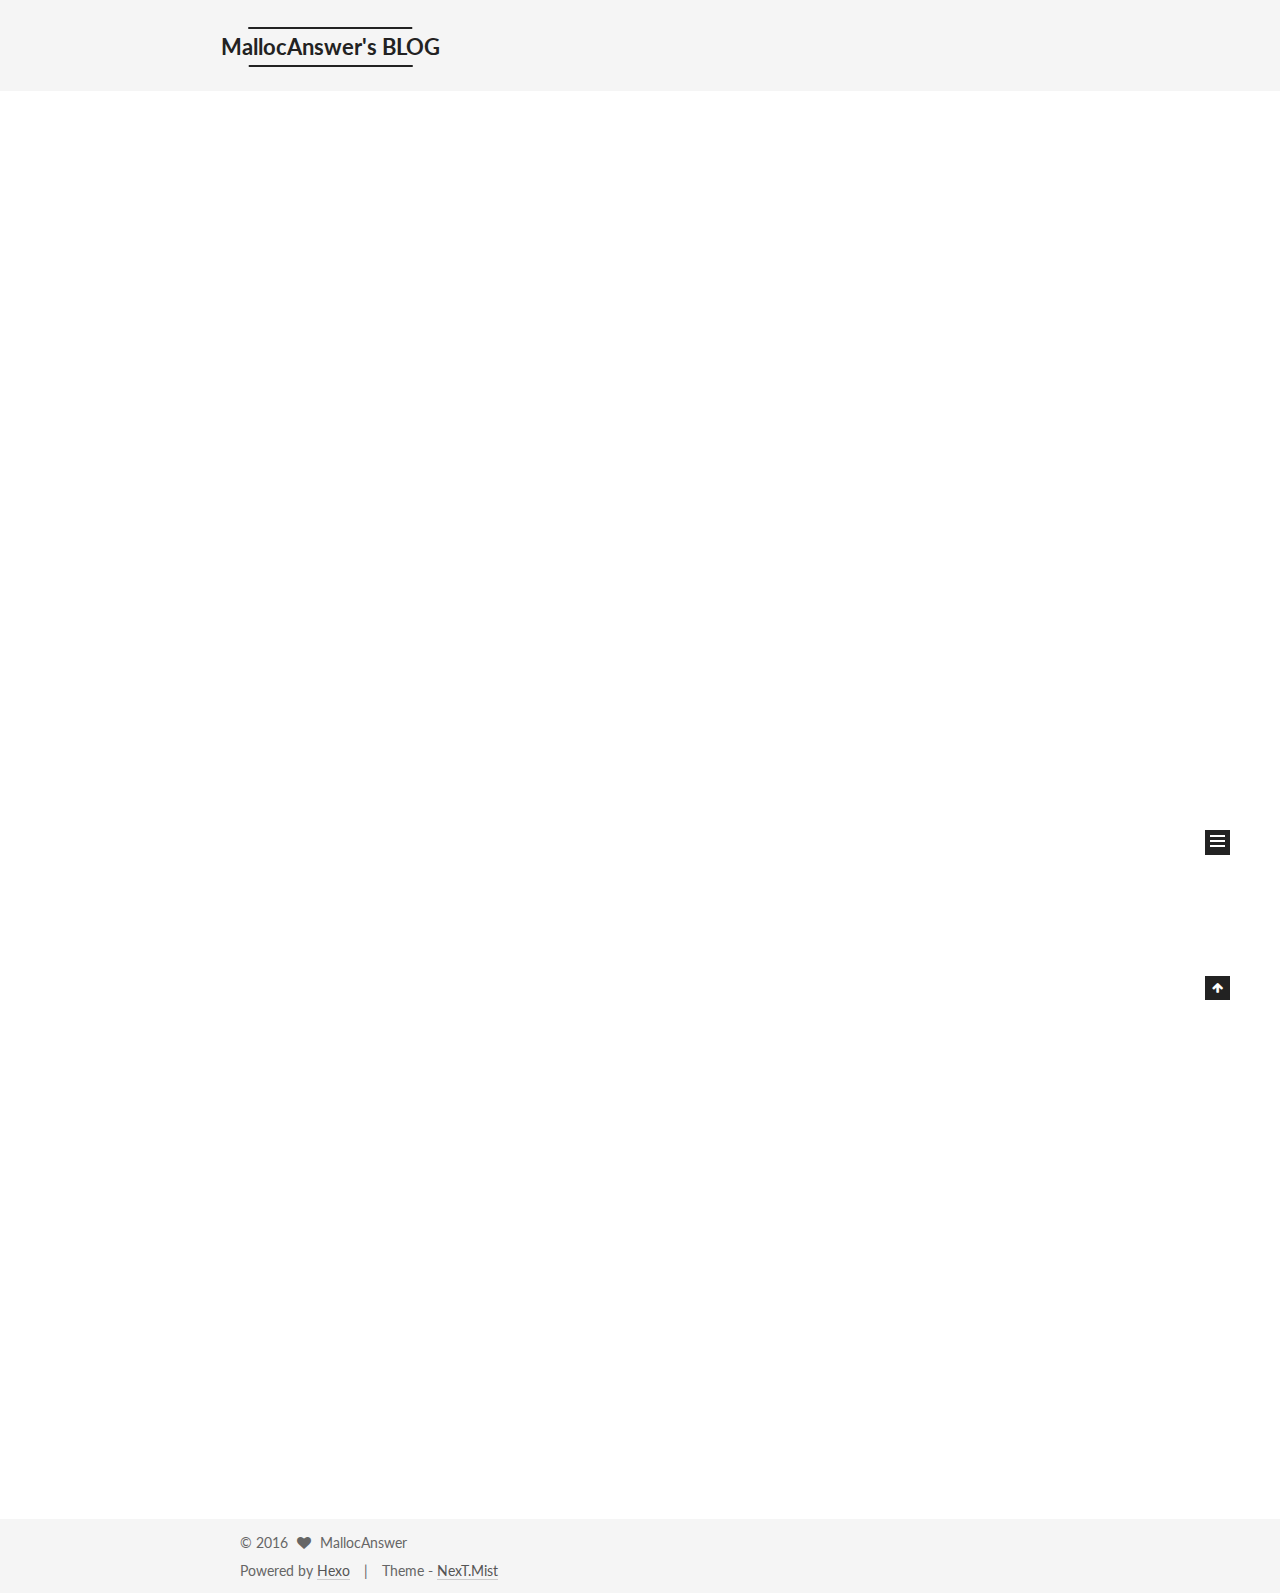
<file: index.html>
<!doctype html>



  


<html class="theme-next mist use-motion">
<head>
  <meta charset="UTF-8"/>
<meta http-equiv="X-UA-Compatible" content="IE=edge,chrome=1" />
<meta name="viewport" content="width=device-width, initial-scale=1, maximum-scale=1"/>



<meta http-equiv="Cache-Control" content="no-transform" />
<meta http-equiv="Cache-Control" content="no-siteapp" />












  <link href="/vendors/fancybox/source/jquery.fancybox.css?v=2.1.5" rel="stylesheet" type="text/css"/>




  <link href="//fonts.googleapis.com/css?family=Lato:300,400,700,400italic&subset=latin,latin-ext" rel="stylesheet" type="text/css">



<link href="/vendors/font-awesome/css/font-awesome.min.css?v=4.4.0" rel="stylesheet" type="text/css" />

<link href="/css/main.css?v=0.5.0" rel="stylesheet" type="text/css" />


  <meta name="keywords" content="Hexo, NexT" />








  <link rel="shortcut icon" type="image/x-icon" href="/favicon.ico?v=0.5.0" />






<meta name="description" content="My Heart Is In The Work">
<meta property="og:type" content="website">
<meta property="og:title" content="MallocAnswer's BLOG">
<meta property="og:url" content="http://mallocanswer.github.io/index.html">
<meta property="og:site_name" content="MallocAnswer's BLOG">
<meta property="og:description" content="My Heart Is In The Work">
<meta name="twitter:card" content="summary">
<meta name="twitter:title" content="MallocAnswer's BLOG">
<meta name="twitter:description" content="My Heart Is In The Work">



<script type="text/javascript" id="hexo.configuration">
  var NexT = window.NexT || {};
  var CONFIG = {
    scheme: 'Mist',
    sidebar: {"position":"left","display":"post"},
    fancybox: true,
    motion: true,
    duoshuo: {
      userId: 0,
      author: 'Author'
    }
  };
</script>

  <title> MallocAnswer's BLOG </title>
</head>

<body itemscope itemtype="http://schema.org/WebPage" lang="en">

  










  
  
    
  

  <div class="container one-collumn sidebar-position-left 
   page-home 
 ">
    <div class="headband"></div>

    <header id="header" class="header" itemscope itemtype="http://schema.org/WPHeader">
      <div class="header-inner"><div class="site-meta ">
  

  <div class="custom-logo-site-title">
    <a href="/"  class="brand" rel="start">
      <span class="logo-line-before"><i></i></span>
      <span class="site-title">MallocAnswer's BLOG</span>
      <span class="logo-line-after"><i></i></span>
    </a>
  </div>
  <p class="site-subtitle"></p>
</div>

<div class="site-nav-toggle">
  <button>
    <span class="btn-bar"></span>
    <span class="btn-bar"></span>
    <span class="btn-bar"></span>
  </button>
</div>

<nav class="site-nav">
  

  
    <ul id="menu" class="menu">
      
        
        <li class="menu-item menu-item-home">
          <a href="/" rel="section">
            
              <i class="menu-item-icon fa fa-home fa-fw"></i> <br />
            
            Home
          </a>
        </li>
      
        
        <li class="menu-item menu-item-proposal">
          <a href="/proposal" rel="section">
            
              <i class="menu-item-icon fa fa-columns fa-fw"></i> <br />
            
            Proposal
          </a>
        </li>
      
        
        <li class="menu-item menu-item-checkpoint">
          <a href="/checkpoint" rel="section">
            
              <i class="menu-item-icon fa fa-file fa-fw"></i> <br />
            
            Checkpoint
          </a>
        </li>
      
        
        <li class="menu-item menu-item-report">
          <a href="/report" rel="section">
            
              <i class="menu-item-icon fa fa-file-text fa-fw"></i> <br />
            
            Report
          </a>
        </li>
      

      
    </ul>
  

  
</nav>

 </div>
    </header>

    <main id="main" class="main">
      <div class="main-inner">
        <div class="content-wrap">
          <div id="content" class="content">
            
  <section id="posts" class="posts-expand">
    
      

  
  

  
  
  

  <article class="post post-type-normal " itemscope itemtype="http://schema.org/Article">

    
      <header class="post-header">

        
        
          <h1 class="post-title" itemprop="name headline">
            
            
              
                
                <a class="post-title-link" href="/2016/04/19/Gregor/" itemprop="url">
                  Gregor
                </a>
              
            
          </h1>
        

        <div class="post-meta">
          <span class="post-time">
            <span class="post-meta-item-icon">
              <i class="fa fa-calendar-o"></i>
            </span>
            <span class="post-meta-item-text">Posted on</span>
            <time itemprop="dateCreated" datetime="2016-04-19T23:20:05-04:00" content="2016-04-19">
              2016-04-19
            </time>
          </span>

          

          
            
              <span class="post-comments-count">
                &nbsp; | &nbsp;
                <a href="/2016/04/19/Gregor/#comments" itemprop="discussionUrl">
                  <span class="post-comments-count disqus-comment-count" data-disqus-identifier="2016/04/19/Gregor/" itemprop="commentsCount"></span>
                </a>
              </span>
            
          

          

          
          

        </div>
      </header>
    


    <div class="post-body" itemprop="articleBody">

      
      

      
        
          
            <p>Author: Zhan Chen (zhanc1), Lehao Sun (lehaos)</p>
<h1>Summary</h1>
<p>We have implemented a parallel programming framework library for C (or C++). It would mimic the semantics of <code>spawn</code> and <code>sync</code> in Cilk, where the programmer simply identifies the independent parallel tasks and library would take care of the scheduling and work stealing</p>
<h1>Deliverables</h1>
<p><a href="http://mallocanswer.github.io/checkpoint/">Checkpoint</a><br>
<a href="http://mallocanswer.github.io/proposal/">Proposal</a><br>
<a href="http://mallocanswer.github.io/report/">Final Report</a><br>
<a href="https://github.com/Zhancc/gregor" target="_blank" rel="external">Code Repo</a></p>
<h1>Schedule</h1>
<table>
<thead>
<tr>
<th style="text-align:center">Time</th>
<th style="text-align:left">Plan</th>
<th style="text-align:center">Check</th>
</tr>
</thead>
<tbody>
<tr>
<td style="text-align:center">April 1-April 3</td>
<td style="text-align:left">Literature review on work stealing and Cilk</td>
<td style="text-align:center"></td>
</tr>
<tr>
<td style="text-align:center">April 4-April 10</td>
<td style="text-align:left">A prototype library that allows spawning no-argument tasks and sync tasks</td>
<td style="text-align:center"></td>
</tr>
<tr>
<td style="text-align:center">April 11-April 17</td>
<td style="text-align:left">A prototype with <code>spawn</code>, <code>sync</code> semantics similar in Cilk and able to set return value asynchronously + first benchmark test</td>
<td style="text-align:center"></td>
</tr>
<tr>
<td style="text-align:center">April 18-April 24</td>
<td style="text-align:left">An implementation of work stealing protocol in a potentially non-scalable way + second benchmark test</td>
<td style="text-align:center"></td>
</tr>
<tr>
<td style="text-align:center">April 25-May 1</td>
<td style="text-align:left">Scale work stealing based on second benchmark test</td>
<td style="text-align:center"></td>
</tr>
<tr>
<td style="text-align:center">May 2-May 9</td>
<td style="text-align:left">Toward a self-implementated thread and lock</td>
<td style="text-align:center"></td>
</tr>
</tbody>
</table>

          
        
      
    </div>

    <div>
      
    </div>

    <footer class="post-footer">
      

      

      
      
        <div class="post-eof"></div>
      
    </footer>
  </article>


    
  </section>

  


          </div>
          


          

        </div>
        
          
  
  <div class="sidebar-toggle">
    <div class="sidebar-toggle-line-wrap">
      <span class="sidebar-toggle-line sidebar-toggle-line-first"></span>
      <span class="sidebar-toggle-line sidebar-toggle-line-middle"></span>
      <span class="sidebar-toggle-line sidebar-toggle-line-last"></span>
    </div>
  </div>

  <aside id="sidebar" class="sidebar">
    <div class="sidebar-inner">

      

      

      <section class="site-overview sidebar-panel  sidebar-panel-active ">
        <div class="site-author motion-element" itemprop="author" itemscope itemtype="http://schema.org/Person">
          <img class="site-author-image" itemprop="image"
               src="/images/avatar.jpeg"
               alt="MallocAnswer" />
          <p class="site-author-name" itemprop="name">MallocAnswer</p>
          <p class="site-description motion-element" itemprop="description">My Heart Is In The Work</p>
        </div>
        <nav class="site-state motion-element">
          <div class="site-state-item site-state-posts">
            <a href="/">
              <span class="site-state-item-count">1</span>
              <span class="site-state-item-name">posts</span>
            </a>
          </div>

          

          

        </nav>

        

        <div class="links-of-author motion-element">
          
            
              <span class="links-of-author-item">
                <a href="https://github.com/mallocanswer" target="_blank">
                  
                    <i class="fa fa-github"></i>
                  
                  Github
                </a>
              </span>
            
              <span class="links-of-author-item">
                <a href="https://www.linkedin.com/in/lhsun" target="_blank">
                  
                    <i class="fa fa-linkedin"></i>
                  
                  Linkedin
                </a>
              </span>
            
              <span class="links-of-author-item">
                <a href="https://www.facebook.com/lehao.sun" target="_blank">
                  
                    <i class="fa fa-facebook"></i>
                  
                  Facebook
                </a>
              </span>
            
          
        </div>

        
        

        
        <div class="links-of-blogroll motion-element">
          
        </div>

      </section>

      

    </div>
  </aside>


        
      </div>
    </main>

    <footer id="footer" class="footer">
      <div class="footer-inner">
        <div class="copyright" >
  
  &copy; 
  <span itemprop="copyrightYear">2016</span>
  <span class="with-love">
    <i class="fa fa-heart"></i>
  </span>
  <span class="author" itemprop="copyrightHolder">MallocAnswer</span>
</div>

<div class="powered-by">
  Powered by <a class="theme-link" href="http://hexo.io">Hexo</a>
</div>

<div class="theme-info">
  Theme -
  <a class="theme-link" href="https://github.com/iissnan/hexo-theme-next">
    NexT.Mist
  </a>
</div>



      </div>
    </footer>

    <div class="back-to-top">
      <i class="fa fa-arrow-up"></i>
    </div>
  </div>

  


  




<script type="text/javascript">
  if (Object.prototype.toString.call(window.Promise) !== '[object Function]') {
    window.Promise = null;
  }
</script>


  <script type="text/javascript" src="/vendors/jquery/index.js?v=2.1.3"></script>

  <script type="text/javascript" src="/vendors/fastclick/lib/fastclick.min.js?v=1.0.6"></script>

  <script type="text/javascript" src="/vendors/jquery_lazyload/jquery.lazyload.js?v=1.9.7"></script>

  <script type="text/javascript" src="/vendors/velocity/velocity.min.js"></script>

  <script type="text/javascript" src="/vendors/velocity/velocity.ui.min.js"></script>

  <script type="text/javascript" src="/vendors/fancybox/source/jquery.fancybox.pack.js"></script>


  


  <script type="text/javascript" src="/js/src/utils.js?v=0.5.0"></script>

  <script type="text/javascript" src="/js/src/motion.js?v=0.5.0"></script>



  
  

  

  


  <script type="text/javascript" src="/js/src/bootstrap.js?v=0.5.0"></script>



  



  

    <script type="text/javascript">
      var disqus_shortname = 'mallocanswer';
      var disqus_identifier = 'index.html';
      var disqus_title = '';
      var disqus_url = '';

      function run_disqus_script(disqus_script){
        var dsq = document.createElement('script');
        dsq.type = 'text/javascript';
        dsq.async = true;
        dsq.src = '//' + disqus_shortname + '.disqus.com/' + disqus_script;
        (document.getElementsByTagName('head')[0] || document.getElementsByTagName('body')[0]).appendChild(dsq);
      }

      run_disqus_script('count.js');
      
    </script>
  



  
  
  
  <script type="text/x-mathjax-config">
    MathJax.Hub.Config({
      tex2jax: {
        inlineMath: [ ['$','$'], ["\\(","\\)"]  ],
        processEscapes: true,
        skipTags: ['script', 'noscript', 'style', 'textarea', 'pre', 'code']
      }
    });
  </script>

  <script type="text/x-mathjax-config">
    MathJax.Hub.Queue(function() {
      var all = MathJax.Hub.getAllJax(), i;
      for (i=0; i < all.length; i += 1) {
        all[i].SourceElement().parentNode.className += ' has-jax';
      }
    });
  </script>

  
    <script type="text/javascript" src="https://cdn.mathjax.org/mathjax/latest/MathJax.js?config=TeX-AMS-MML_HTMLorMML"></script>
  


  

  

</body>
</html>
</file>
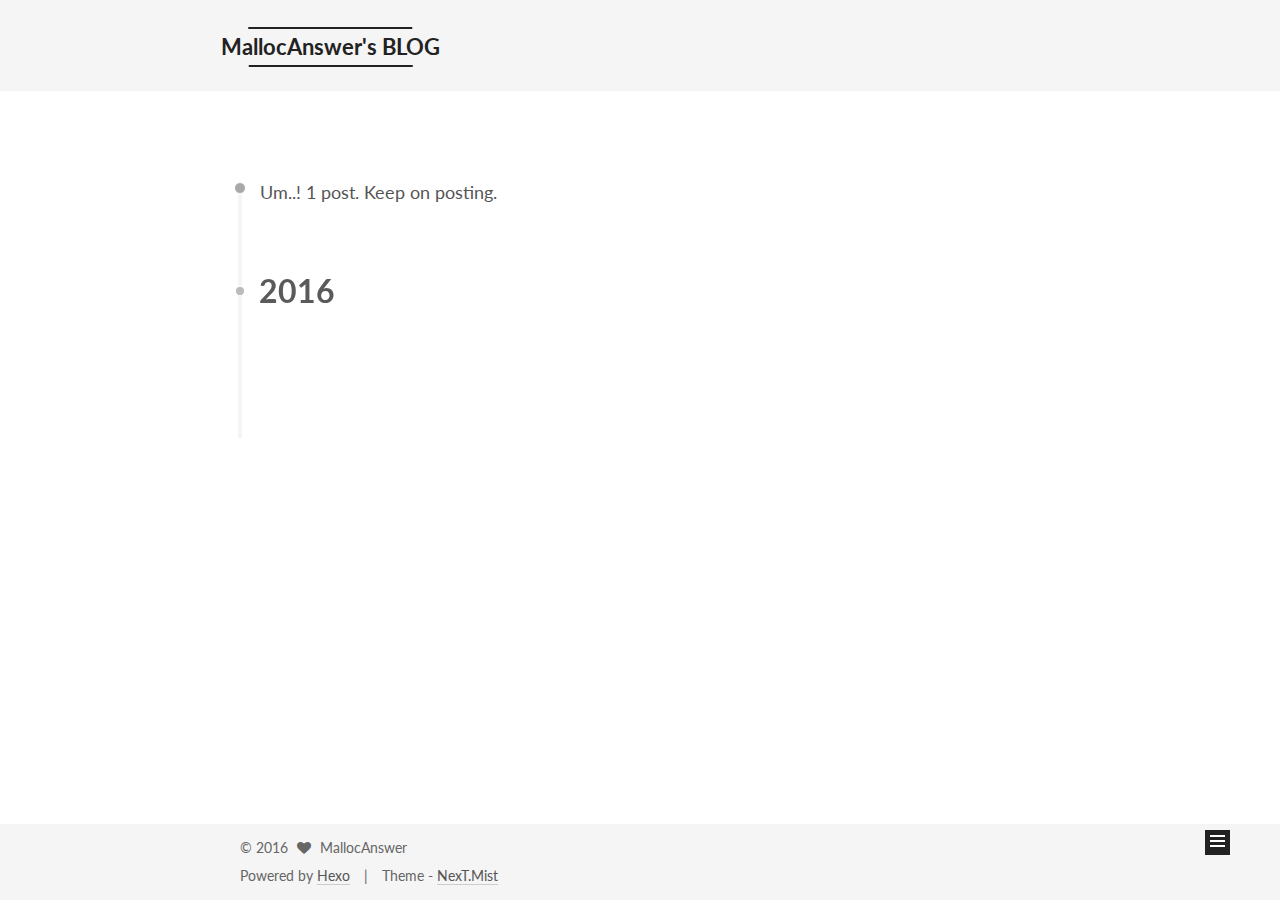
<file: archives/index.html>
<!doctype html>



  


<html class="theme-next mist use-motion">
<head>
  <meta charset="UTF-8"/>
<meta http-equiv="X-UA-Compatible" content="IE=edge,chrome=1" />
<meta name="viewport" content="width=device-width, initial-scale=1, maximum-scale=1"/>



<meta http-equiv="Cache-Control" content="no-transform" />
<meta http-equiv="Cache-Control" content="no-siteapp" />












  <link href="/vendors/fancybox/source/jquery.fancybox.css?v=2.1.5" rel="stylesheet" type="text/css"/>




  <link href="//fonts.googleapis.com/css?family=Lato:300,400,700,400italic&subset=latin,latin-ext" rel="stylesheet" type="text/css">



<link href="/vendors/font-awesome/css/font-awesome.min.css?v=4.4.0" rel="stylesheet" type="text/css" />

<link href="/css/main.css?v=0.5.0" rel="stylesheet" type="text/css" />


  <meta name="keywords" content="Hexo, NexT" />








  <link rel="shortcut icon" type="image/x-icon" href="/favicon.ico?v=0.5.0" />






<meta name="description" content="My Heart Is In The Work">
<meta property="og:type" content="website">
<meta property="og:title" content="MallocAnswer's BLOG">
<meta property="og:url" content="http://mallocanswer.github.io/archives/index.html">
<meta property="og:site_name" content="MallocAnswer's BLOG">
<meta property="og:description" content="My Heart Is In The Work">
<meta name="twitter:card" content="summary">
<meta name="twitter:title" content="MallocAnswer's BLOG">
<meta name="twitter:description" content="My Heart Is In The Work">



<script type="text/javascript" id="hexo.configuration">
  var NexT = window.NexT || {};
  var CONFIG = {
    scheme: 'Mist',
    sidebar: {"position":"left","display":"post"},
    fancybox: true,
    motion: true,
    duoshuo: {
      userId: 0,
      author: 'Author'
    }
  };
</script>

  <title> Archive | MallocAnswer's BLOG </title>
</head>

<body itemscope itemtype="http://schema.org/WebPage" lang="en">

  










  
  
    
  

  <div class="container one-collumn sidebar-position-left  page-archive  ">
    <div class="headband"></div>

    <header id="header" class="header" itemscope itemtype="http://schema.org/WPHeader">
      <div class="header-inner"><div class="site-meta ">
  

  <div class="custom-logo-site-title">
    <a href="/"  class="brand" rel="start">
      <span class="logo-line-before"><i></i></span>
      <span class="site-title">MallocAnswer's BLOG</span>
      <span class="logo-line-after"><i></i></span>
    </a>
  </div>
  <p class="site-subtitle"></p>
</div>

<div class="site-nav-toggle">
  <button>
    <span class="btn-bar"></span>
    <span class="btn-bar"></span>
    <span class="btn-bar"></span>
  </button>
</div>

<nav class="site-nav">
  

  
    <ul id="menu" class="menu">
      
        
        <li class="menu-item menu-item-home">
          <a href="/" rel="section">
            
              <i class="menu-item-icon fa fa-home fa-fw"></i> <br />
            
            Home
          </a>
        </li>
      
        
        <li class="menu-item menu-item-proposal">
          <a href="/proposal" rel="section">
            
              <i class="menu-item-icon fa fa-columns fa-fw"></i> <br />
            
            Proposal
          </a>
        </li>
      
        
        <li class="menu-item menu-item-checkpoint">
          <a href="/checkpoint" rel="section">
            
              <i class="menu-item-icon fa fa-file fa-fw"></i> <br />
            
            Checkpoint
          </a>
        </li>
      
        
        <li class="menu-item menu-item-report">
          <a href="/report" rel="section">
            
              <i class="menu-item-icon fa fa-file-text fa-fw"></i> <br />
            
            Report
          </a>
        </li>
      

      
    </ul>
  

  
</nav>

 </div>
    </header>

    <main id="main" class="main">
      <div class="main-inner">
        <div class="content-wrap">
          <div id="content" class="content">
            

  <section id="posts" class="posts-collapse">
    <span class="archive-move-on"></span>

    <span class="archive-page-counter">
      
      
      
        
      
      Um..! 1 post. Keep on posting.
    </span>

    

      
      
      

      
        
        <div class="collection-title">
          <h2 class="archive-year motion-element" id="archive-year-2016">2016</h2>
        </div>
      
      

      

  <article class="post post-type-normal" itemscope itemtype="http://schema.org/Article">
    <header class="post-header">

      <h1 class="post-title">
        
            <a class="post-title-link" href="/2016/04/19/Gregor/" itemprop="url">
              
                <span itemprop="name">Gregor</span>
              
            </a>
        
      </h1>

      <div class="post-meta">
        <time class="post-time" itemprop="dateCreated"
              datetime="2016-04-19T23:20:05-04:00"
              content="2016-04-19" >
          04-19
        </time>
      </div>

    </header>
  </article>



    

  </section>

  



          </div>
          


          

        </div>
        
          
  
  <div class="sidebar-toggle">
    <div class="sidebar-toggle-line-wrap">
      <span class="sidebar-toggle-line sidebar-toggle-line-first"></span>
      <span class="sidebar-toggle-line sidebar-toggle-line-middle"></span>
      <span class="sidebar-toggle-line sidebar-toggle-line-last"></span>
    </div>
  </div>

  <aside id="sidebar" class="sidebar">
    <div class="sidebar-inner">

      

      

      <section class="site-overview sidebar-panel  sidebar-panel-active ">
        <div class="site-author motion-element" itemprop="author" itemscope itemtype="http://schema.org/Person">
          <img class="site-author-image" itemprop="image"
               src="/images/avatar.jpeg"
               alt="MallocAnswer" />
          <p class="site-author-name" itemprop="name">MallocAnswer</p>
          <p class="site-description motion-element" itemprop="description">My Heart Is In The Work</p>
        </div>
        <nav class="site-state motion-element">
          <div class="site-state-item site-state-posts">
            <a href="/">
              <span class="site-state-item-count">1</span>
              <span class="site-state-item-name">posts</span>
            </a>
          </div>

          

          

        </nav>

        

        <div class="links-of-author motion-element">
          
            
              <span class="links-of-author-item">
                <a href="https://github.com/mallocanswer" target="_blank">
                  
                    <i class="fa fa-github"></i>
                  
                  Github
                </a>
              </span>
            
              <span class="links-of-author-item">
                <a href="https://www.linkedin.com/in/lhsun" target="_blank">
                  
                    <i class="fa fa-linkedin"></i>
                  
                  Linkedin
                </a>
              </span>
            
              <span class="links-of-author-item">
                <a href="https://www.facebook.com/lehao.sun" target="_blank">
                  
                    <i class="fa fa-facebook"></i>
                  
                  Facebook
                </a>
              </span>
            
          
        </div>

        
        

        
        <div class="links-of-blogroll motion-element">
          
        </div>

      </section>

      

    </div>
  </aside>


        
      </div>
    </main>

    <footer id="footer" class="footer">
      <div class="footer-inner">
        <div class="copyright" >
  
  &copy; 
  <span itemprop="copyrightYear">2016</span>
  <span class="with-love">
    <i class="fa fa-heart"></i>
  </span>
  <span class="author" itemprop="copyrightHolder">MallocAnswer</span>
</div>

<div class="powered-by">
  Powered by <a class="theme-link" href="http://hexo.io">Hexo</a>
</div>

<div class="theme-info">
  Theme -
  <a class="theme-link" href="https://github.com/iissnan/hexo-theme-next">
    NexT.Mist
  </a>
</div>



      </div>
    </footer>

    <div class="back-to-top">
      <i class="fa fa-arrow-up"></i>
    </div>
  </div>

  


  




<script type="text/javascript">
  if (Object.prototype.toString.call(window.Promise) !== '[object Function]') {
    window.Promise = null;
  }
</script>


  <script type="text/javascript" src="/vendors/jquery/index.js?v=2.1.3"></script>

  <script type="text/javascript" src="/vendors/fastclick/lib/fastclick.min.js?v=1.0.6"></script>

  <script type="text/javascript" src="/vendors/jquery_lazyload/jquery.lazyload.js?v=1.9.7"></script>

  <script type="text/javascript" src="/vendors/velocity/velocity.min.js"></script>

  <script type="text/javascript" src="/vendors/velocity/velocity.ui.min.js"></script>

  <script type="text/javascript" src="/vendors/fancybox/source/jquery.fancybox.pack.js"></script>


  


  <script type="text/javascript" src="/js/src/utils.js?v=0.5.0"></script>

  <script type="text/javascript" src="/js/src/motion.js?v=0.5.0"></script>



  
  

  
  
    <script type="text/javascript" id="motion.page.archive">
      $('.archive-year').velocity('transition.slideLeftIn');
    </script>
  


  


  <script type="text/javascript" src="/js/src/bootstrap.js?v=0.5.0"></script>



  



  

    <script type="text/javascript">
      var disqus_shortname = 'mallocanswer';
      var disqus_identifier = 'archives/index.html';
      var disqus_title = '';
      var disqus_url = '';

      function run_disqus_script(disqus_script){
        var dsq = document.createElement('script');
        dsq.type = 'text/javascript';
        dsq.async = true;
        dsq.src = '//' + disqus_shortname + '.disqus.com/' + disqus_script;
        (document.getElementsByTagName('head')[0] || document.getElementsByTagName('body')[0]).appendChild(dsq);
      }

      run_disqus_script('count.js');
      
    </script>
  



  
  
  
  <script type="text/x-mathjax-config">
    MathJax.Hub.Config({
      tex2jax: {
        inlineMath: [ ['$','$'], ["\\(","\\)"]  ],
        processEscapes: true,
        skipTags: ['script', 'noscript', 'style', 'textarea', 'pre', 'code']
      }
    });
  </script>

  <script type="text/x-mathjax-config">
    MathJax.Hub.Queue(function() {
      var all = MathJax.Hub.getAllJax(), i;
      for (i=0; i < all.length; i += 1) {
        all[i].SourceElement().parentNode.className += ' has-jax';
      }
    });
  </script>

  
    <script type="text/javascript" src="https://cdn.mathjax.org/mathjax/latest/MathJax.js?config=TeX-AMS-MML_HTMLorMML"></script>
  


  

  

</body>
</html>
</file>
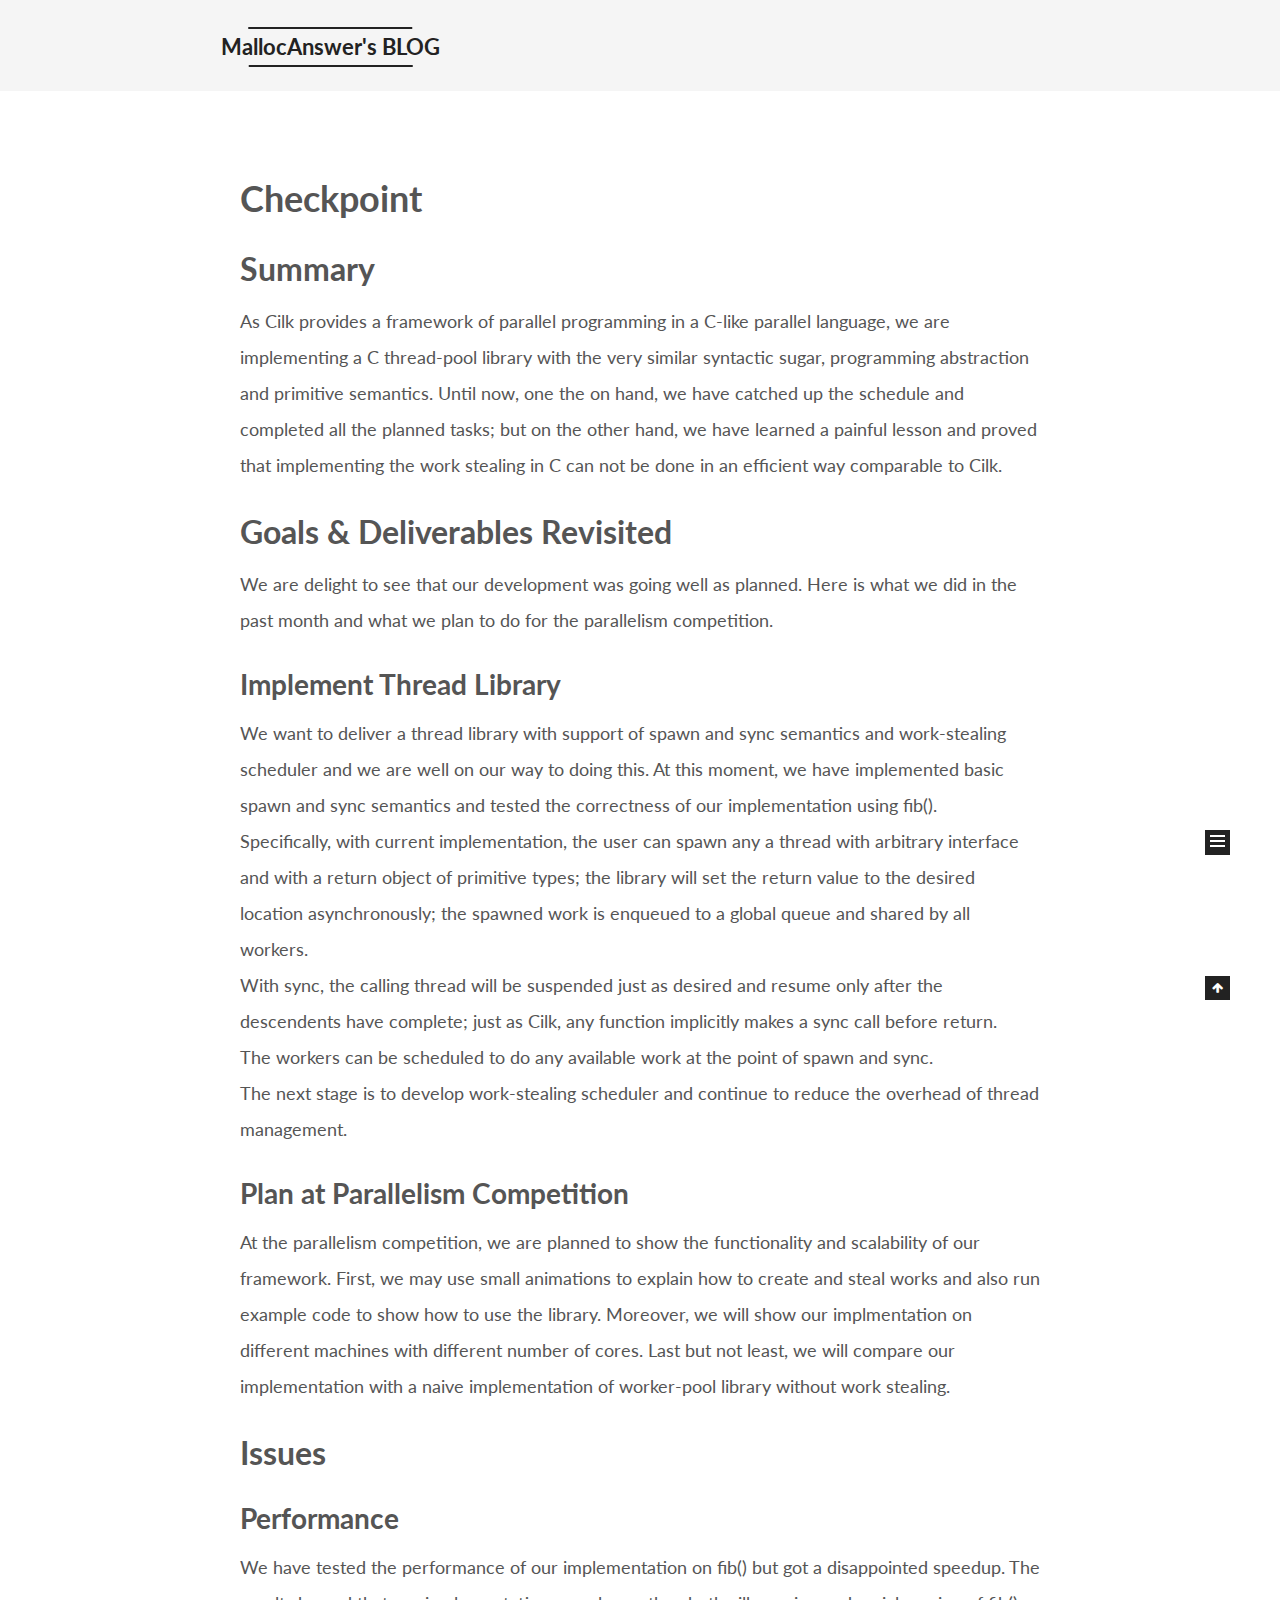
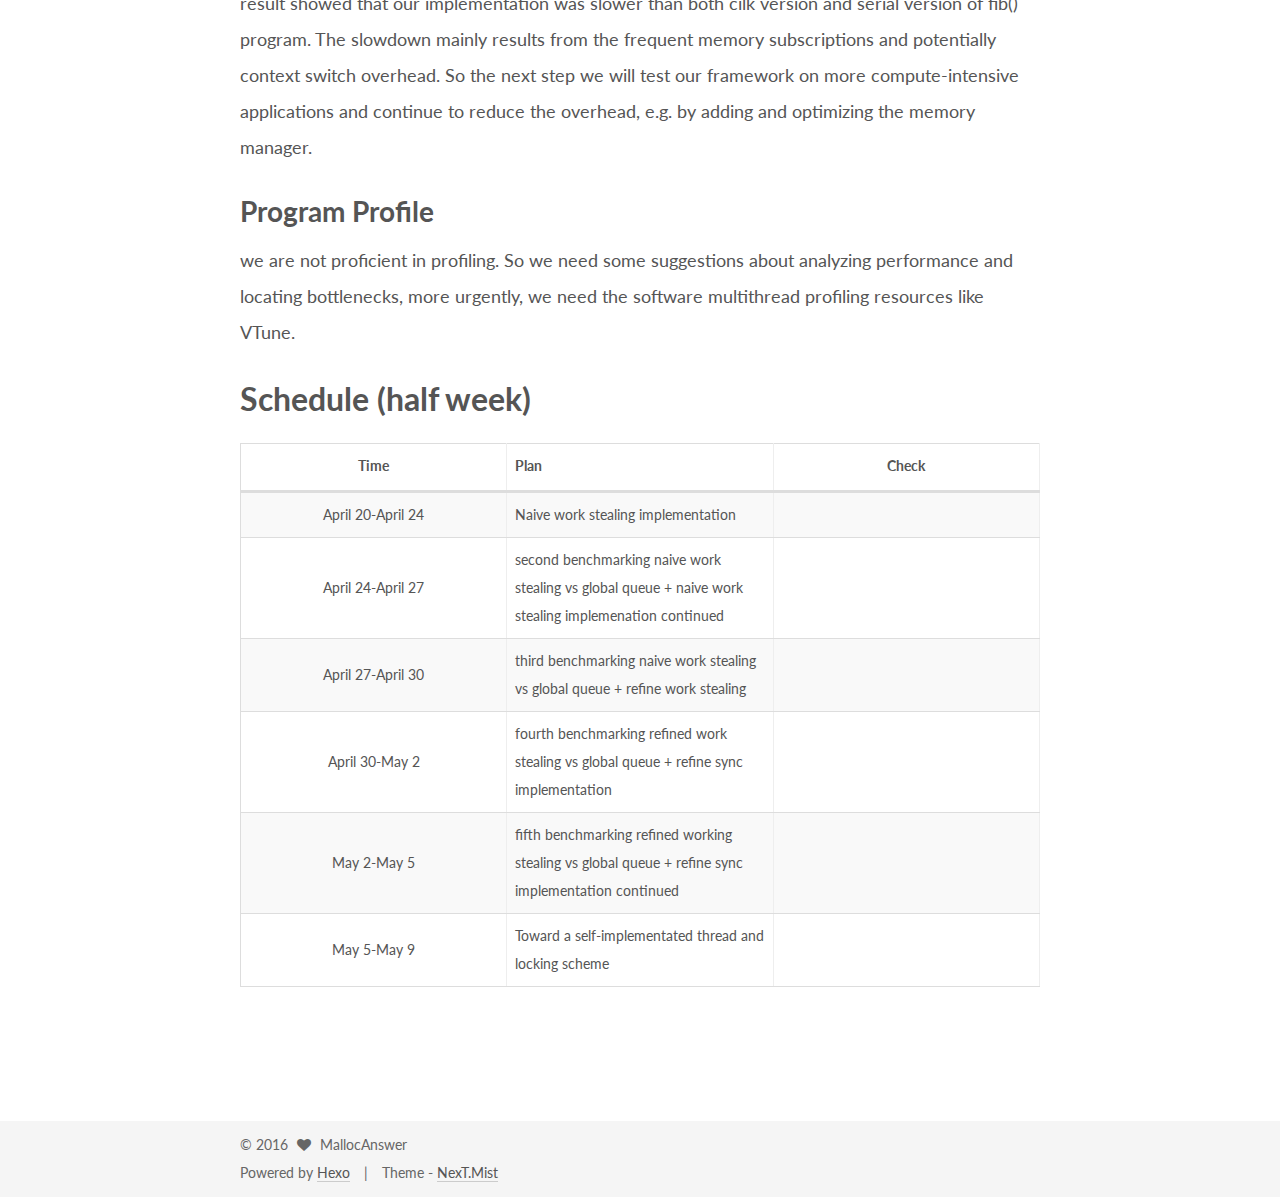
<file: checkpoint/index.html>
<!doctype html>



  


<html class="theme-next mist use-motion">
<head>
  <meta charset="UTF-8"/>
<meta http-equiv="X-UA-Compatible" content="IE=edge,chrome=1" />
<meta name="viewport" content="width=device-width, initial-scale=1, maximum-scale=1"/>



<meta http-equiv="Cache-Control" content="no-transform" />
<meta http-equiv="Cache-Control" content="no-siteapp" />












  <link href="/vendors/fancybox/source/jquery.fancybox.css?v=2.1.5" rel="stylesheet" type="text/css"/>




  <link href="//fonts.googleapis.com/css?family=Lato:300,400,700,400italic&subset=latin,latin-ext" rel="stylesheet" type="text/css">



<link href="/vendors/font-awesome/css/font-awesome.min.css?v=4.4.0" rel="stylesheet" type="text/css" />

<link href="/css/main.css?v=0.5.0" rel="stylesheet" type="text/css" />


  <meta name="keywords" content="Hexo, NexT" />








  <link rel="shortcut icon" type="image/x-icon" href="/favicon.ico?v=0.5.0" />






<meta name="description" content="Checkpoint
Summary
As Cilk provides a framework of parallel programming in a C-like parallel language, we are implementing a C thread-pool library with the very similar syntactic sugar, programming ab">
<meta property="og:type" content="website">
<meta property="og:title" content="checkpoint">
<meta property="og:url" content="http://mallocanswer.github.io/checkpoint/index.html">
<meta property="og:site_name" content="MallocAnswer's BLOG">
<meta property="og:description" content="Checkpoint
Summary
As Cilk provides a framework of parallel programming in a C-like parallel language, we are implementing a C thread-pool library with the very similar syntactic sugar, programming ab">
<meta property="og:updated_time" content="2016-05-07T06:10:36.000Z">
<meta name="twitter:card" content="summary">
<meta name="twitter:title" content="checkpoint">
<meta name="twitter:description" content="Checkpoint
Summary
As Cilk provides a framework of parallel programming in a C-like parallel language, we are implementing a C thread-pool library with the very similar syntactic sugar, programming ab">



<script type="text/javascript" id="hexo.configuration">
  var NexT = window.NexT || {};
  var CONFIG = {
    scheme: 'Mist',
    sidebar: {"position":"left","display":"post"},
    fancybox: true,
    motion: true,
    duoshuo: {
      userId: 0,
      author: 'Author'
    }
  };
</script>

  <title>
  

  
    checkpoint | MallocAnswer's BLOG
  
</title>
</head>

<body itemscope itemtype="http://schema.org/WebPage" lang="en">

  










  
  
    
  

  <div class="container one-collumn sidebar-position-left  ">
    <div class="headband"></div>

    <header id="header" class="header" itemscope itemtype="http://schema.org/WPHeader">
      <div class="header-inner"><div class="site-meta ">
  

  <div class="custom-logo-site-title">
    <a href="/"  class="brand" rel="start">
      <span class="logo-line-before"><i></i></span>
      <span class="site-title">MallocAnswer's BLOG</span>
      <span class="logo-line-after"><i></i></span>
    </a>
  </div>
  <p class="site-subtitle"></p>
</div>

<div class="site-nav-toggle">
  <button>
    <span class="btn-bar"></span>
    <span class="btn-bar"></span>
    <span class="btn-bar"></span>
  </button>
</div>

<nav class="site-nav">
  

  
    <ul id="menu" class="menu">
      
        
        <li class="menu-item menu-item-home">
          <a href="/" rel="section">
            
              <i class="menu-item-icon fa fa-home fa-fw"></i> <br />
            
            Home
          </a>
        </li>
      
        
        <li class="menu-item menu-item-proposal">
          <a href="/proposal" rel="section">
            
              <i class="menu-item-icon fa fa-columns fa-fw"></i> <br />
            
            Proposal
          </a>
        </li>
      
        
        <li class="menu-item menu-item-checkpoint">
          <a href="/checkpoint" rel="section">
            
              <i class="menu-item-icon fa fa-file fa-fw"></i> <br />
            
            Checkpoint
          </a>
        </li>
      
        
        <li class="menu-item menu-item-report">
          <a href="/report" rel="section">
            
              <i class="menu-item-icon fa fa-file-text fa-fw"></i> <br />
            
            Report
          </a>
        </li>
      

      
    </ul>
  

  
</nav>

 </div>
    </header>

    <main id="main" class="main">
      <div class="main-inner">
        <div class="content-wrap">
          <div id="content" class="content">
            

  <div id="posts" class="posts-expand">
    
    
      <h1>Checkpoint</h1>
<h2>Summary</h2>
<p>As Cilk provides a framework of parallel programming in a C-like parallel language, we are implementing a C thread-pool library with the very similar syntactic sugar, programming abstraction and primitive semantics.  Until now, one the on hand, we have catched up the schedule and completed all the planned tasks; but on the other hand, we have learned a painful lesson and proved that implementing the work stealing in C can not be done in an efficient way comparable to Cilk.</p>
<h2>Goals &amp; Deliverables Revisited</h2>
<p>We are delight to see that our development was going well as planned. Here is what we did in the past month and what we plan to do for the parallelism competition.</p>
<h3>Implement Thread Library</h3>
<p>We want to deliver a thread library with support of spawn and sync semantics and work-stealing scheduler and we are well on our way to doing this. At this moment, we have implemented basic spawn and sync semantics and tested the correctness of our implementation using fib().<br>
Specifically, with current implementation, the user can spawn any a thread with arbitrary interface and with a return object of  primitive types; the library will set the return value to the desired location asynchronously; the spawned work is enqueued to a global queue and shared by all workers.<br>
With sync, the calling thread will be suspended just as desired and resume only after the descendents have complete; just as Cilk, any function implicitly makes a sync call before return.<br>
The workers can be scheduled to do any available work at the point of spawn and sync.<br>
The next stage is to develop work-stealing scheduler and continue to reduce the overhead of thread management.</p>
<h3>Plan at Parallelism Competition</h3>
<p>At the parallelism competition, we are planned to show the functionality and scalability of our framework. First, we may use small animations to explain how to create and steal works and also run example code to show how to use the library. Moreover, we will show our implmentation on different machines with different number of cores. Last but not least, we will compare our implementation with a naive implementation of worker-pool library without work stealing.</p>
<h2>Issues</h2>
<h3>Performance</h3>
<p>We have tested the performance of our implementation on fib() but got a disappointed speedup. The result showed that our implementation was slower than both cilk version and serial version of fib() program. The slowdown mainly results from the frequent memory subscriptions and potentially context switch overhead. So the next step we will test our framework on more compute-intensive applications and continue to reduce the overhead, e.g. by adding and optimizing the memory manager.</p>
<h3>Program Profile</h3>
<p>we are not proficient in profiling. So we need some suggestions about analyzing performance and locating bottlenecks, more urgently, we need the software multithread profiling resources like VTune.</p>
<h2>Schedule (half week)</h2>
<table>
<thead>
<tr>
<th style="text-align:center">Time</th>
<th style="text-align:left">Plan</th>
<th style="text-align:center">Check</th>
</tr>
</thead>
<tbody>
<tr>
<td style="text-align:center">April 20-April 24</td>
<td style="text-align:left">Naive work stealing implementation</td>
<td style="text-align:center"></td>
</tr>
<tr>
<td style="text-align:center">April 24-April 27</td>
<td style="text-align:left">second benchmarking  naive work stealing vs global queue + naive work stealing implemenation continued</td>
<td style="text-align:center"></td>
</tr>
<tr>
<td style="text-align:center">April 27-April 30</td>
<td style="text-align:left">third benchmarking naive work stealing vs global queue + refine work stealing</td>
<td style="text-align:center"></td>
</tr>
<tr>
<td style="text-align:center">April 30-May 2</td>
<td style="text-align:left">fourth benchmarking refined work stealing vs global queue + refine sync implementation</td>
<td style="text-align:center"></td>
</tr>
<tr>
<td style="text-align:center">May 2-May 5</td>
<td style="text-align:left">fifth benchmarking refined working stealing vs global queue + refine sync implementation continued</td>
<td style="text-align:center"></td>
</tr>
<tr>
<td style="text-align:center">May 5-May 9</td>
<td style="text-align:left">Toward a self-implementated thread and locking scheme</td>
<td style="text-align:center"></td>
</tr>
</tbody>
</table>

    
  </div>


          </div>
          


          
  <div class="comments" id="comments">
    
      <div id="disqus_thread">
        <noscript>
          Please enable JavaScript to view the
          <a href="//disqus.com/?ref_noscript">comments powered by Disqus.</a>
        </noscript>
      </div>
    
  </div>


        </div>
        
          
  
  <div class="sidebar-toggle">
    <div class="sidebar-toggle-line-wrap">
      <span class="sidebar-toggle-line sidebar-toggle-line-first"></span>
      <span class="sidebar-toggle-line sidebar-toggle-line-middle"></span>
      <span class="sidebar-toggle-line sidebar-toggle-line-last"></span>
    </div>
  </div>

  <aside id="sidebar" class="sidebar">
    <div class="sidebar-inner">

      

      

      <section class="site-overview sidebar-panel  sidebar-panel-active ">
        <div class="site-author motion-element" itemprop="author" itemscope itemtype="http://schema.org/Person">
          <img class="site-author-image" itemprop="image"
               src="/images/avatar.jpeg"
               alt="MallocAnswer" />
          <p class="site-author-name" itemprop="name">MallocAnswer</p>
          <p class="site-description motion-element" itemprop="description">My Heart Is In The Work</p>
        </div>
        <nav class="site-state motion-element">
          <div class="site-state-item site-state-posts">
            <a href="/">
              <span class="site-state-item-count">1</span>
              <span class="site-state-item-name">posts</span>
            </a>
          </div>

          

          

        </nav>

        

        <div class="links-of-author motion-element">
          
            
              <span class="links-of-author-item">
                <a href="https://github.com/mallocanswer" target="_blank">
                  
                    <i class="fa fa-github"></i>
                  
                  Github
                </a>
              </span>
            
              <span class="links-of-author-item">
                <a href="https://www.linkedin.com/in/lhsun" target="_blank">
                  
                    <i class="fa fa-linkedin"></i>
                  
                  Linkedin
                </a>
              </span>
            
              <span class="links-of-author-item">
                <a href="https://www.facebook.com/lehao.sun" target="_blank">
                  
                    <i class="fa fa-facebook"></i>
                  
                  Facebook
                </a>
              </span>
            
          
        </div>

        
        

        
        <div class="links-of-blogroll motion-element">
          
        </div>

      </section>

      

    </div>
  </aside>


        
      </div>
    </main>

    <footer id="footer" class="footer">
      <div class="footer-inner">
        <div class="copyright" >
  
  &copy; 
  <span itemprop="copyrightYear">2016</span>
  <span class="with-love">
    <i class="fa fa-heart"></i>
  </span>
  <span class="author" itemprop="copyrightHolder">MallocAnswer</span>
</div>

<div class="powered-by">
  Powered by <a class="theme-link" href="http://hexo.io">Hexo</a>
</div>

<div class="theme-info">
  Theme -
  <a class="theme-link" href="https://github.com/iissnan/hexo-theme-next">
    NexT.Mist
  </a>
</div>



      </div>
    </footer>

    <div class="back-to-top">
      <i class="fa fa-arrow-up"></i>
    </div>
  </div>

  


  




<script type="text/javascript">
  if (Object.prototype.toString.call(window.Promise) !== '[object Function]') {
    window.Promise = null;
  }
</script>


  <script type="text/javascript" src="/vendors/jquery/index.js?v=2.1.3"></script>

  <script type="text/javascript" src="/vendors/fastclick/lib/fastclick.min.js?v=1.0.6"></script>

  <script type="text/javascript" src="/vendors/jquery_lazyload/jquery.lazyload.js?v=1.9.7"></script>

  <script type="text/javascript" src="/vendors/velocity/velocity.min.js"></script>

  <script type="text/javascript" src="/vendors/velocity/velocity.ui.min.js"></script>

  <script type="text/javascript" src="/vendors/fancybox/source/jquery.fancybox.pack.js"></script>


  


  <script type="text/javascript" src="/js/src/utils.js?v=0.5.0"></script>

  <script type="text/javascript" src="/js/src/motion.js?v=0.5.0"></script>



  
  

  

  


  <script type="text/javascript" src="/js/src/bootstrap.js?v=0.5.0"></script>



  



  

    <script type="text/javascript">
      var disqus_shortname = 'mallocanswer';
      var disqus_identifier = 'checkpoint/index.html';
      var disqus_title = 'checkpoint';
      var disqus_url = 'http://mallocanswer.github.io/checkpoint/index.html';

      function run_disqus_script(disqus_script){
        var dsq = document.createElement('script');
        dsq.type = 'text/javascript';
        dsq.async = true;
        dsq.src = '//' + disqus_shortname + '.disqus.com/' + disqus_script;
        (document.getElementsByTagName('head')[0] || document.getElementsByTagName('body')[0]).appendChild(dsq);
      }

      run_disqus_script('count.js');
      
        run_disqus_script('embed.js');
      
    </script>
  



  
  
  
  <script type="text/x-mathjax-config">
    MathJax.Hub.Config({
      tex2jax: {
        inlineMath: [ ['$','$'], ["\\(","\\)"]  ],
        processEscapes: true,
        skipTags: ['script', 'noscript', 'style', 'textarea', 'pre', 'code']
      }
    });
  </script>

  <script type="text/x-mathjax-config">
    MathJax.Hub.Queue(function() {
      var all = MathJax.Hub.getAllJax(), i;
      for (i=0; i < all.length; i += 1) {
        all[i].SourceElement().parentNode.className += ' has-jax';
      }
    });
  </script>

  
    <script type="text/javascript" src="https://cdn.mathjax.org/mathjax/latest/MathJax.js?config=TeX-AMS-MML_HTMLorMML"></script>
  


  

  

</body>
</html>
</file>
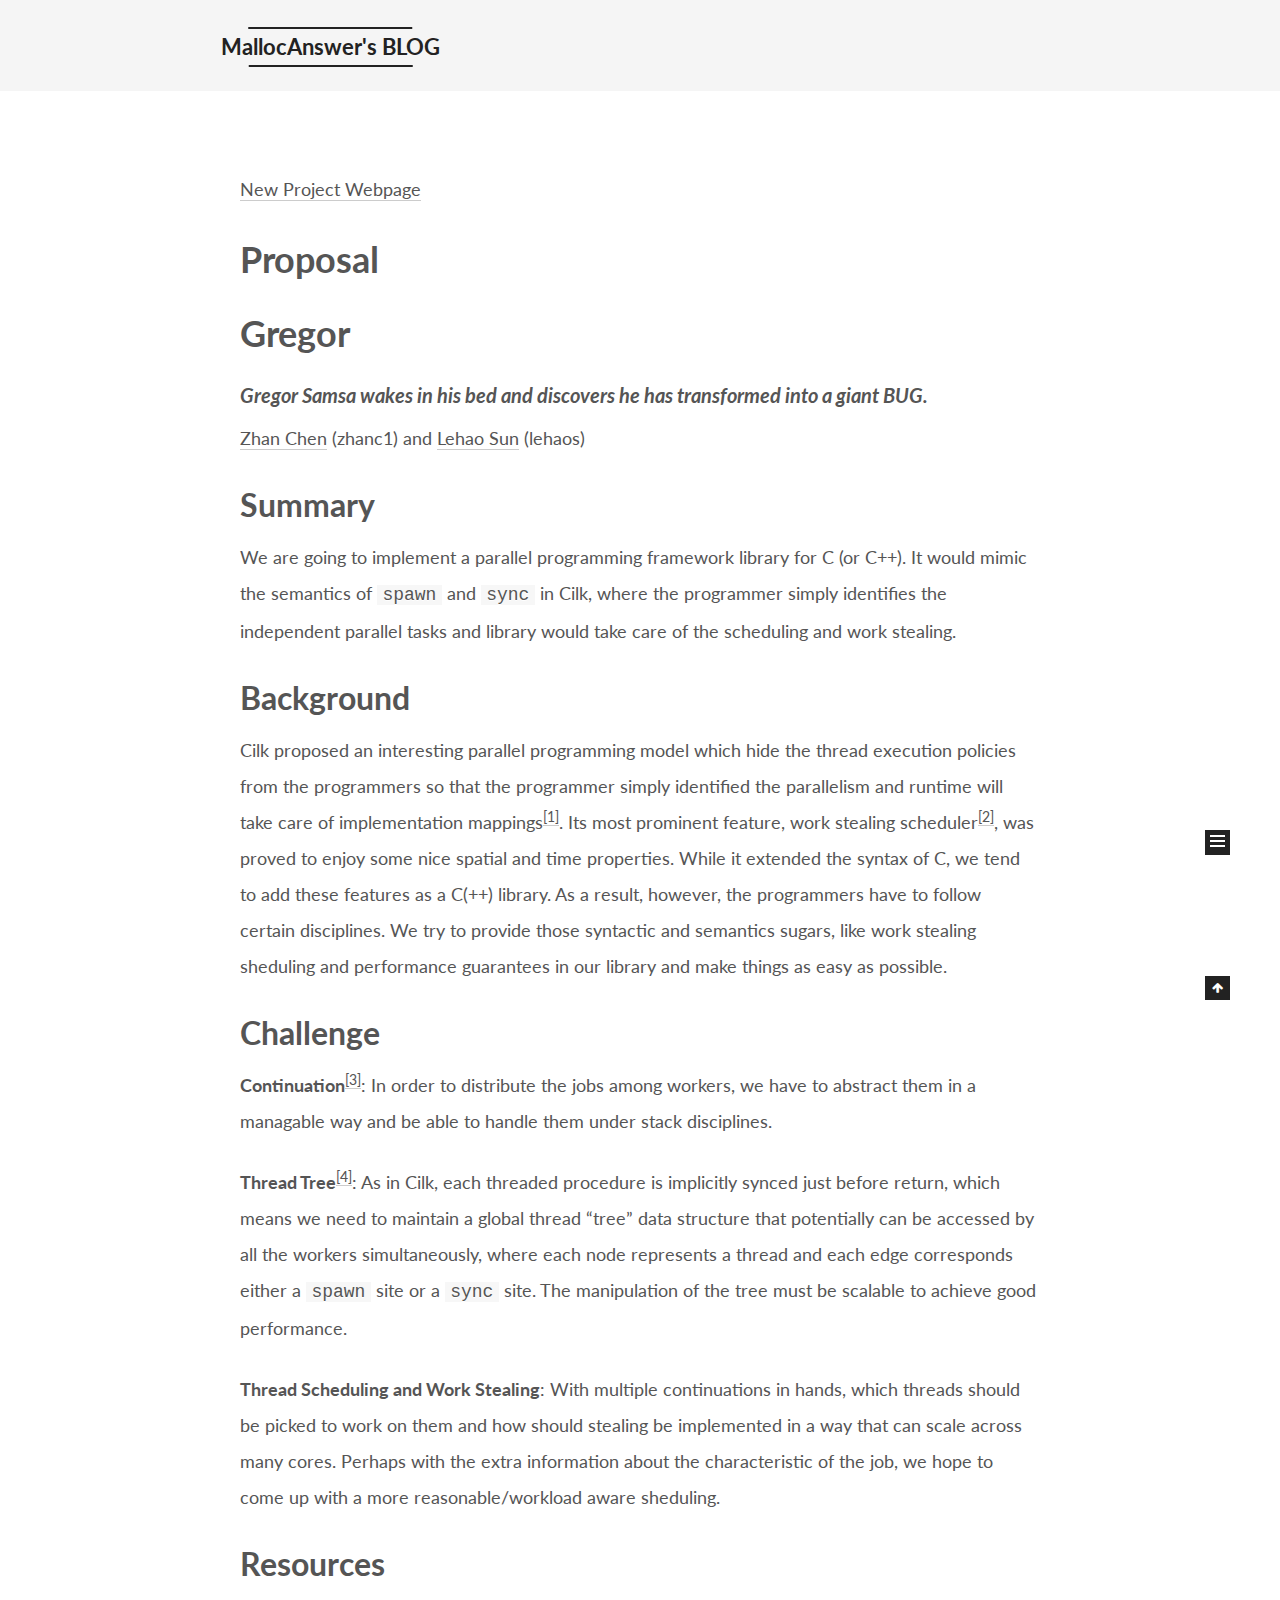
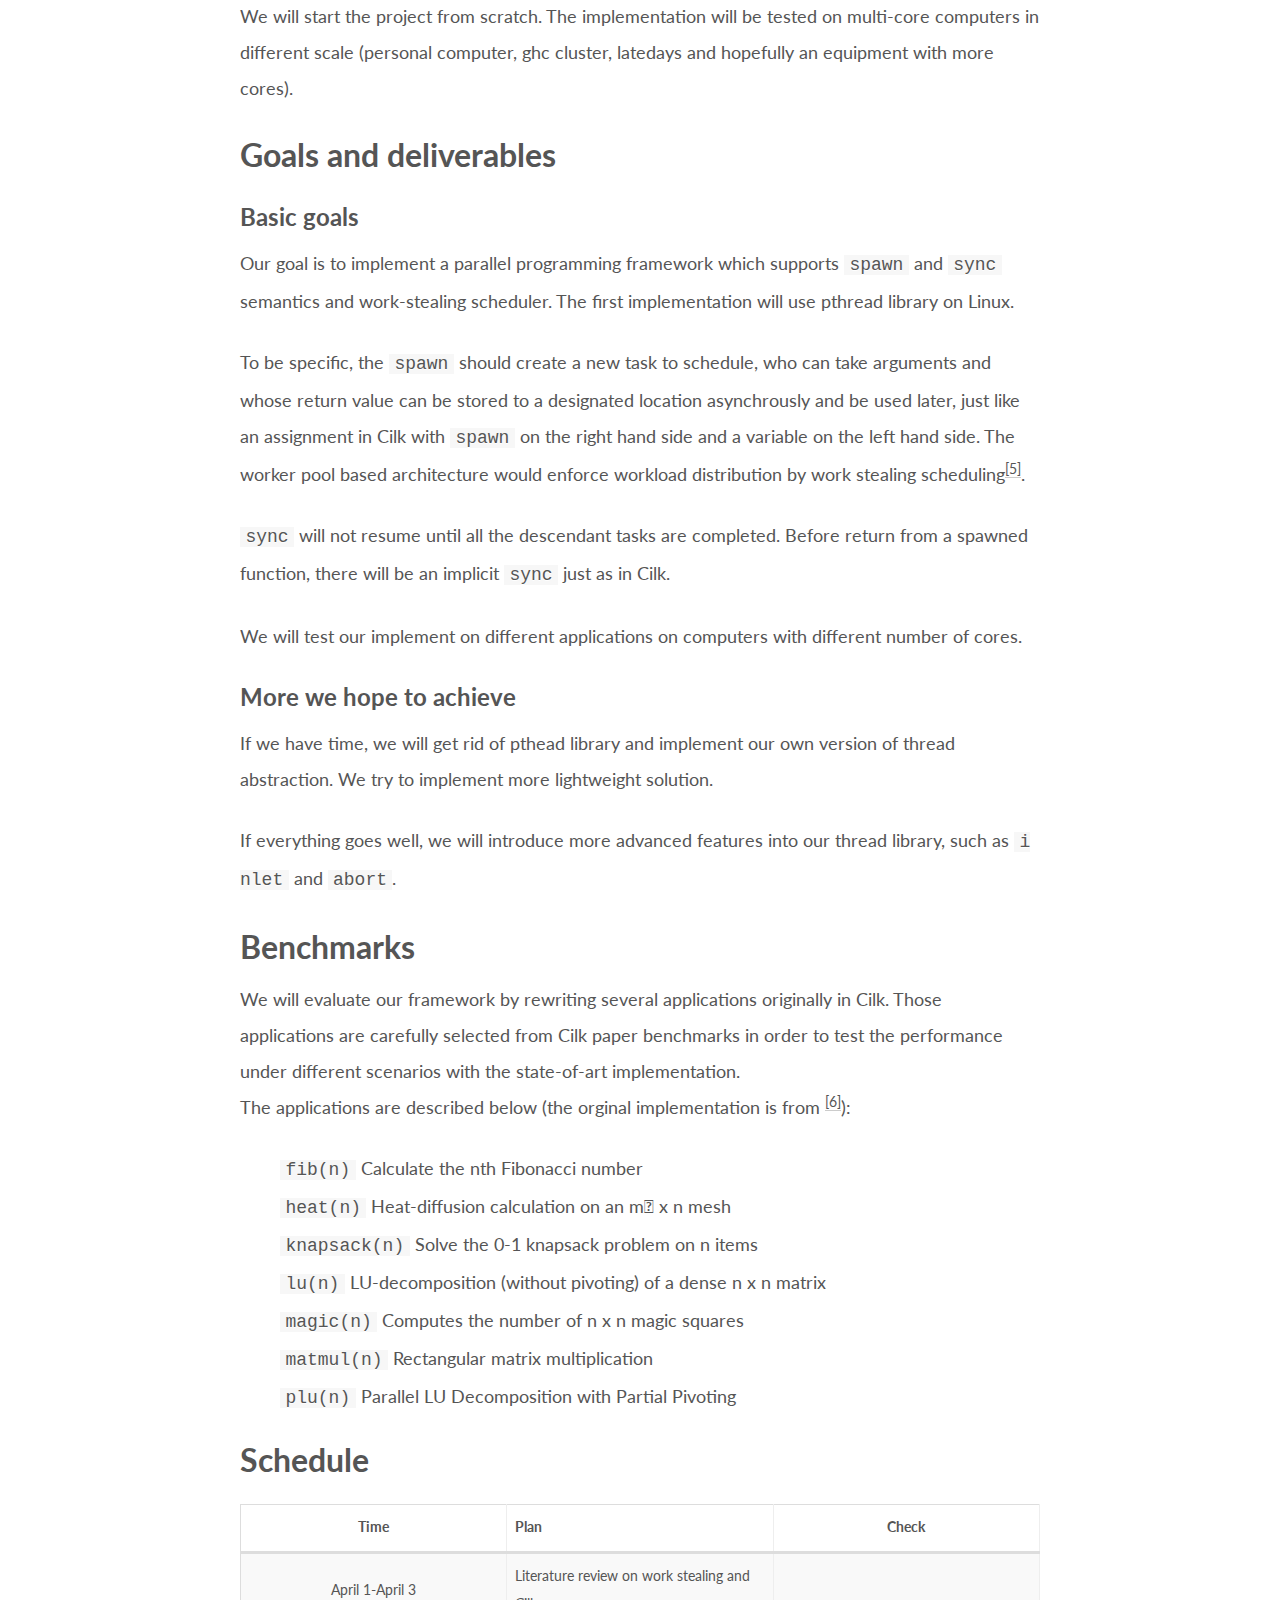
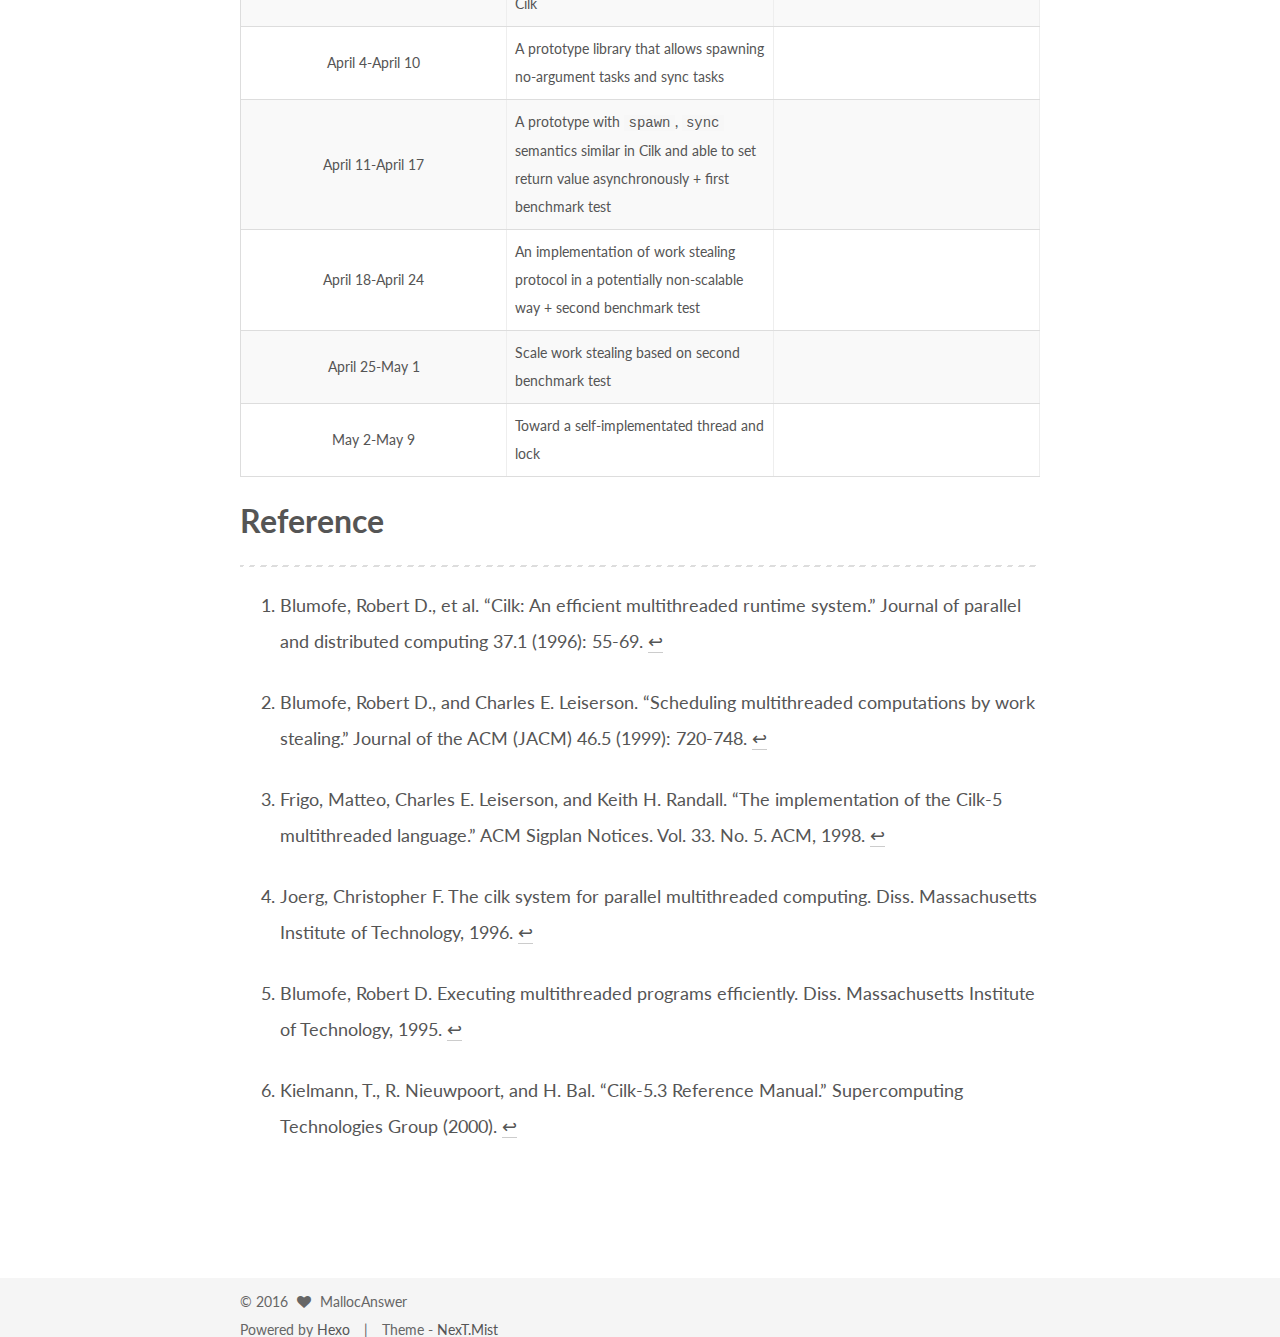
<file: proposal/index.html>
<!doctype html>



  


<html class="theme-next mist use-motion">
<head>
  <meta charset="UTF-8"/>
<meta http-equiv="X-UA-Compatible" content="IE=edge,chrome=1" />
<meta name="viewport" content="width=device-width, initial-scale=1, maximum-scale=1"/>



<meta http-equiv="Cache-Control" content="no-transform" />
<meta http-equiv="Cache-Control" content="no-siteapp" />












  <link href="/vendors/fancybox/source/jquery.fancybox.css?v=2.1.5" rel="stylesheet" type="text/css"/>




  <link href="//fonts.googleapis.com/css?family=Lato:300,400,700,400italic&subset=latin,latin-ext" rel="stylesheet" type="text/css">



<link href="/vendors/font-awesome/css/font-awesome.min.css?v=4.4.0" rel="stylesheet" type="text/css" />

<link href="/css/main.css?v=0.5.0" rel="stylesheet" type="text/css" />


  <meta name="keywords" content="Hexo, NexT" />








  <link rel="shortcut icon" type="image/x-icon" href="/favicon.ico?v=0.5.0" />






<meta name="description" content="New Project Webpage
Proposal
Gregor
Gregor Samsa wakes in his bed and discovers he has transformed into a giant BUG.
Zhan Chen (zhanc1) and Lehao Sun (lehaos)
Summary
We are going to implement a paral">
<meta property="og:type" content="website">
<meta property="og:title" content="MallocAnswer's BLOG">
<meta property="og:url" content="http://mallocanswer.github.io/proposal/index.html">
<meta property="og:site_name" content="MallocAnswer's BLOG">
<meta property="og:description" content="New Project Webpage
Proposal
Gregor
Gregor Samsa wakes in his bed and discovers he has transformed into a giant BUG.
Zhan Chen (zhanc1) and Lehao Sun (lehaos)
Summary
We are going to implement a paral">
<meta property="og:updated_time" content="2016-05-07T17:12:57.000Z">
<meta name="twitter:card" content="summary">
<meta name="twitter:title" content="MallocAnswer's BLOG">
<meta name="twitter:description" content="New Project Webpage
Proposal
Gregor
Gregor Samsa wakes in his bed and discovers he has transformed into a giant BUG.
Zhan Chen (zhanc1) and Lehao Sun (lehaos)
Summary
We are going to implement a paral">



<script type="text/javascript" id="hexo.configuration">
  var NexT = window.NexT || {};
  var CONFIG = {
    scheme: 'Mist',
    sidebar: {"position":"left","display":"post"},
    fancybox: true,
    motion: true,
    duoshuo: {
      userId: 0,
      author: 'Author'
    }
  };
</script>

  <title>
  

  
     | MallocAnswer's BLOG
  
</title>
</head>

<body itemscope itemtype="http://schema.org/WebPage" lang="en">

  










  
  
    
  

  <div class="container one-collumn sidebar-position-left  ">
    <div class="headband"></div>

    <header id="header" class="header" itemscope itemtype="http://schema.org/WPHeader">
      <div class="header-inner"><div class="site-meta ">
  

  <div class="custom-logo-site-title">
    <a href="/"  class="brand" rel="start">
      <span class="logo-line-before"><i></i></span>
      <span class="site-title">MallocAnswer's BLOG</span>
      <span class="logo-line-after"><i></i></span>
    </a>
  </div>
  <p class="site-subtitle"></p>
</div>

<div class="site-nav-toggle">
  <button>
    <span class="btn-bar"></span>
    <span class="btn-bar"></span>
    <span class="btn-bar"></span>
  </button>
</div>

<nav class="site-nav">
  

  
    <ul id="menu" class="menu">
      
        
        <li class="menu-item menu-item-home">
          <a href="/" rel="section">
            
              <i class="menu-item-icon fa fa-home fa-fw"></i> <br />
            
            Home
          </a>
        </li>
      
        
        <li class="menu-item menu-item-proposal">
          <a href="/proposal" rel="section">
            
              <i class="menu-item-icon fa fa-columns fa-fw"></i> <br />
            
            Proposal
          </a>
        </li>
      
        
        <li class="menu-item menu-item-checkpoint">
          <a href="/checkpoint" rel="section">
            
              <i class="menu-item-icon fa fa-file fa-fw"></i> <br />
            
            Checkpoint
          </a>
        </li>
      
        
        <li class="menu-item menu-item-report">
          <a href="/report" rel="section">
            
              <i class="menu-item-icon fa fa-file-text fa-fw"></i> <br />
            
            Report
          </a>
        </li>
      

      
    </ul>
  

  
</nav>

 </div>
    </header>

    <main id="main" class="main">
      <div class="main-inner">
        <div class="content-wrap">
          <div id="content" class="content">
            

  <div id="posts" class="posts-expand">
    
    
      <p><a href="http://mallocanswer.github.io/2016/04/19/Gregor/">New Project Webpage</a></p>
<h1>Proposal</h1>
<h1>Gregor</h1>
<h5><em>Gregor Samsa wakes in his bed and discovers he has transformed into a giant BUG.</em></h5>
<p><a href="https://github.com/Zhancc" target="_blank" rel="external">Zhan Chen</a> (zhanc1) and <a href="https://github.com/mallocanswer" target="_blank" rel="external">Lehao Sun</a> (lehaos)</p>
<h2>Summary</h2>
<p>We are going to implement a parallel programming framework library for C (or C++). It would mimic the semantics of <code>spawn</code> and <code>sync</code> in Cilk, where the programmer simply identifies the independent parallel tasks and library would take care of the scheduling and work stealing.</p>
<h2>Background</h2>
<p>Cilk proposed an interesting parallel programming model which hide the thread execution policies from the programmers so that the programmer simply identified the parallelism and runtime will take care of implementation mappings<sup class="footnote-ref"><a href="#fn1" id="fnref1">[1]</a></sup>. Its most prominent feature, work stealing scheduler<sup class="footnote-ref"><a href="#fn2" id="fnref2">[2]</a></sup>, was proved to enjoy some nice spatial and time properties. While it extended the syntax of C, we tend to add these features as a C(++) library. As a result, however, the programmers have to follow certain disciplines. We try to provide those syntactic and semantics sugars, like work stealing sheduling and performance guarantees in our library and make things as easy as possible.</p>
<h2>Challenge</h2>
<p><strong>Continuation</strong><sup class="footnote-ref"><a href="#fn3" id="fnref3">[3]</a></sup>: In order to distribute the jobs among workers, we have to abstract them in a managable way and be able to handle them under stack disciplines.</p>
<p><strong>Thread Tree</strong><sup class="footnote-ref"><a href="#fn4" id="fnref4">[4]</a></sup>: As in Cilk, each threaded procedure is implicitly synced just before return, which means we need to maintain a global thread “tree” data structure that potentially can be accessed by all the workers simultaneously, where each node represents a thread and each edge corresponds either a <code>spawn</code> site or a <code>sync</code> site. The manipulation of the tree must be scalable to achieve good performance.</p>
<p><strong>Thread Scheduling and Work Stealing</strong>: With multiple continuations in hands, which threads should be picked to work on them and how should stealing be implemented in a way that can scale across many cores. Perhaps with the extra information about the characteristic of the job, we hope to come up with a more reasonable/workload aware sheduling.</p>
<h2>Resources</h2>
<p>We will start the project from scratch. The implementation will be tested on multi-core computers in different scale (personal computer, ghc cluster, latedays and hopefully an equipment with more cores).</p>
<h2>Goals and deliverables</h2>
<h4>Basic goals</h4>
<p>Our goal is to implement a parallel programming framework which supports <code>spawn</code> and <code>sync</code> semantics and work-stealing scheduler. The first implementation will use pthread library on Linux.</p>
<p>To be specific, the <code>spawn</code> should create a new task to schedule, who can take arguments and whose return value can be stored to a designated location asynchrously and be used later, just like an assignment in Cilk with <code>spawn</code> on the right hand side and a variable on the left hand side. The worker pool based architecture would enforce workload distribution by work stealing scheduling<sup class="footnote-ref"><a href="#fn5" id="fnref5">[5]</a></sup>.</p>
<p><code>sync</code> will not resume until all the descendant tasks are completed. Before return from a spawned function, there will be an implicit <code>sync</code> just as in Cilk.</p>
<p>We will test our implement on different applications on computers with different number of cores.</p>
<h4>More we hope to achieve</h4>
<p>If we have time, we will get rid of pthead library and implement our own version of thread abstraction. We try to implement more lightweight solution.</p>
<p>If everything goes well, we will introduce more advanced features into our thread library, such as <code>inlet</code> and <code>abort</code>.</p>
<h2>Benchmarks</h2>
<p>We will evaluate our framework by rewriting several applications originally in Cilk. Those applications are carefully selected from Cilk paper benchmarks in order to test the performance under different scenarios with the state-of-art implementation.<br>
The applications are described below (the orginal implementation is from <sup class="footnote-ref"><a href="#fn6" id="fnref6">[6]</a></sup>):</p>
<ul>
<li><code>fib(n)</code> Calculate the nth Fibonacci number</li>
<li><code>heat(n)</code> Heat-diffusion calculation on an m􏰾 x n mesh</li>
<li><code>knapsack(n)</code> Solve the 0-1 knapsack problem on n items</li>
<li><code>lu(n)</code> LU-decomposition (without pivoting) of a dense n x n matrix</li>
<li><code>magic(n)</code> Computes the number of n x n magic squares</li>
<li><code>matmul(n)</code> Rectangular matrix multiplication</li>
<li><code>plu(n)</code> Parallel LU Decomposition with Partial Pivoting</li>
</ul>
<h2>Schedule</h2>
<table>
<thead>
<tr>
<th style="text-align:center">Time</th>
<th style="text-align:left">Plan</th>
<th style="text-align:center">Check</th>
</tr>
</thead>
<tbody>
<tr>
<td style="text-align:center">April 1-April 3</td>
<td style="text-align:left">Literature review on work stealing and Cilk</td>
<td style="text-align:center"></td>
</tr>
<tr>
<td style="text-align:center">April 4-April 10</td>
<td style="text-align:left">A prototype library that allows spawning no-argument tasks and sync tasks</td>
<td style="text-align:center"></td>
</tr>
<tr>
<td style="text-align:center">April 11-April 17</td>
<td style="text-align:left">A prototype with <code>spawn</code>, <code>sync</code> semantics similar in Cilk and able to set return value asynchronously + first benchmark test</td>
<td style="text-align:center"></td>
</tr>
<tr>
<td style="text-align:center">April 18-April 24</td>
<td style="text-align:left">An implementation of work stealing protocol in a potentially non-scalable way + second benchmark test</td>
<td style="text-align:center"></td>
</tr>
<tr>
<td style="text-align:center">April 25-May 1</td>
<td style="text-align:left">Scale work stealing based on second benchmark test</td>
<td style="text-align:center"></td>
</tr>
<tr>
<td style="text-align:center">May 2-May 9</td>
<td style="text-align:left">Toward a self-implementated thread and lock</td>
<td style="text-align:center"></td>
</tr>
</tbody>
</table>
<h2>Reference</h2>
<hr class="footnotes-sep">
<section class="footnotes">
<ol class="footnotes-list">
<li id="fn1" class="footnote-item"><p>Blumofe, Robert D., et al. “Cilk: An efficient multithreaded runtime system.” Journal of parallel and distributed computing 37.1 (1996): 55-69. <a href="#fnref1" class="footnote-backref">↩</a></p>
</li>
<li id="fn2" class="footnote-item"><p>Blumofe, Robert D., and Charles E. Leiserson. “Scheduling multithreaded computations by work stealing.” Journal of the ACM (JACM) 46.5 (1999): 720-748. <a href="#fnref2" class="footnote-backref">↩</a></p>
</li>
<li id="fn3" class="footnote-item"><p>Frigo, Matteo, Charles E. Leiserson, and Keith H. Randall. “The implementation of the Cilk-5 multithreaded language.” ACM Sigplan Notices. Vol. 33. No. 5. ACM, 1998. <a href="#fnref3" class="footnote-backref">↩</a></p>
</li>
<li id="fn4" class="footnote-item"><p>Joerg, Christopher F. The cilk system for parallel multithreaded computing. Diss. Massachusetts Institute of Technology, 1996. <a href="#fnref4" class="footnote-backref">↩</a></p>
</li>
<li id="fn5" class="footnote-item"><p>Blumofe, Robert D. Executing multithreaded programs efficiently. Diss. Massachusetts Institute of Technology, 1995. <a href="#fnref5" class="footnote-backref">↩</a></p>
</li>
<li id="fn6" class="footnote-item"><p>Kielmann, T., R. Nieuwpoort, and H. Bal. “Cilk-5.3 Reference Manual.” Supercomputing Technologies Group (2000). <a href="#fnref6" class="footnote-backref">↩</a></p>
</li>
</ol>
</section>

    
  </div>


          </div>
          


          
  <div class="comments" id="comments">
    
      <div id="disqus_thread">
        <noscript>
          Please enable JavaScript to view the
          <a href="//disqus.com/?ref_noscript">comments powered by Disqus.</a>
        </noscript>
      </div>
    
  </div>


        </div>
        
          
  
  <div class="sidebar-toggle">
    <div class="sidebar-toggle-line-wrap">
      <span class="sidebar-toggle-line sidebar-toggle-line-first"></span>
      <span class="sidebar-toggle-line sidebar-toggle-line-middle"></span>
      <span class="sidebar-toggle-line sidebar-toggle-line-last"></span>
    </div>
  </div>

  <aside id="sidebar" class="sidebar">
    <div class="sidebar-inner">

      

      

      <section class="site-overview sidebar-panel  sidebar-panel-active ">
        <div class="site-author motion-element" itemprop="author" itemscope itemtype="http://schema.org/Person">
          <img class="site-author-image" itemprop="image"
               src="/images/avatar.jpeg"
               alt="MallocAnswer" />
          <p class="site-author-name" itemprop="name">MallocAnswer</p>
          <p class="site-description motion-element" itemprop="description">My Heart Is In The Work</p>
        </div>
        <nav class="site-state motion-element">
          <div class="site-state-item site-state-posts">
            <a href="/">
              <span class="site-state-item-count">1</span>
              <span class="site-state-item-name">posts</span>
            </a>
          </div>

          

          

        </nav>

        

        <div class="links-of-author motion-element">
          
            
              <span class="links-of-author-item">
                <a href="https://github.com/mallocanswer" target="_blank">
                  
                    <i class="fa fa-github"></i>
                  
                  Github
                </a>
              </span>
            
              <span class="links-of-author-item">
                <a href="https://www.linkedin.com/in/lhsun" target="_blank">
                  
                    <i class="fa fa-linkedin"></i>
                  
                  Linkedin
                </a>
              </span>
            
              <span class="links-of-author-item">
                <a href="https://www.facebook.com/lehao.sun" target="_blank">
                  
                    <i class="fa fa-facebook"></i>
                  
                  Facebook
                </a>
              </span>
            
          
        </div>

        
        

        
        <div class="links-of-blogroll motion-element">
          
        </div>

      </section>

      

    </div>
  </aside>


        
      </div>
    </main>

    <footer id="footer" class="footer">
      <div class="footer-inner">
        <div class="copyright" >
  
  &copy; 
  <span itemprop="copyrightYear">2016</span>
  <span class="with-love">
    <i class="fa fa-heart"></i>
  </span>
  <span class="author" itemprop="copyrightHolder">MallocAnswer</span>
</div>

<div class="powered-by">
  Powered by <a class="theme-link" href="http://hexo.io">Hexo</a>
</div>

<div class="theme-info">
  Theme -
  <a class="theme-link" href="https://github.com/iissnan/hexo-theme-next">
    NexT.Mist
  </a>
</div>



      </div>
    </footer>

    <div class="back-to-top">
      <i class="fa fa-arrow-up"></i>
    </div>
  </div>

  


  




<script type="text/javascript">
  if (Object.prototype.toString.call(window.Promise) !== '[object Function]') {
    window.Promise = null;
  }
</script>


  <script type="text/javascript" src="/vendors/jquery/index.js?v=2.1.3"></script>

  <script type="text/javascript" src="/vendors/fastclick/lib/fastclick.min.js?v=1.0.6"></script>

  <script type="text/javascript" src="/vendors/jquery_lazyload/jquery.lazyload.js?v=1.9.7"></script>

  <script type="text/javascript" src="/vendors/velocity/velocity.min.js"></script>

  <script type="text/javascript" src="/vendors/velocity/velocity.ui.min.js"></script>

  <script type="text/javascript" src="/vendors/fancybox/source/jquery.fancybox.pack.js"></script>


  


  <script type="text/javascript" src="/js/src/utils.js?v=0.5.0"></script>

  <script type="text/javascript" src="/js/src/motion.js?v=0.5.0"></script>



  
  

  

  


  <script type="text/javascript" src="/js/src/bootstrap.js?v=0.5.0"></script>



  



  

    <script type="text/javascript">
      var disqus_shortname = 'mallocanswer';
      var disqus_identifier = 'proposal/index.html';
      var disqus_title = '';
      var disqus_url = 'http://mallocanswer.github.io/proposal/index.html';

      function run_disqus_script(disqus_script){
        var dsq = document.createElement('script');
        dsq.type = 'text/javascript';
        dsq.async = true;
        dsq.src = '//' + disqus_shortname + '.disqus.com/' + disqus_script;
        (document.getElementsByTagName('head')[0] || document.getElementsByTagName('body')[0]).appendChild(dsq);
      }

      run_disqus_script('count.js');
      
        run_disqus_script('embed.js');
      
    </script>
  



  
  
  
  <script type="text/x-mathjax-config">
    MathJax.Hub.Config({
      tex2jax: {
        inlineMath: [ ['$','$'], ["\\(","\\)"]  ],
        processEscapes: true,
        skipTags: ['script', 'noscript', 'style', 'textarea', 'pre', 'code']
      }
    });
  </script>

  <script type="text/x-mathjax-config">
    MathJax.Hub.Queue(function() {
      var all = MathJax.Hub.getAllJax(), i;
      for (i=0; i < all.length; i += 1) {
        all[i].SourceElement().parentNode.className += ' has-jax';
      }
    });
  </script>

  
    <script type="text/javascript" src="https://cdn.mathjax.org/mathjax/latest/MathJax.js?config=TeX-AMS-MML_HTMLorMML"></script>
  


  

  

</body>
</html>
</file>
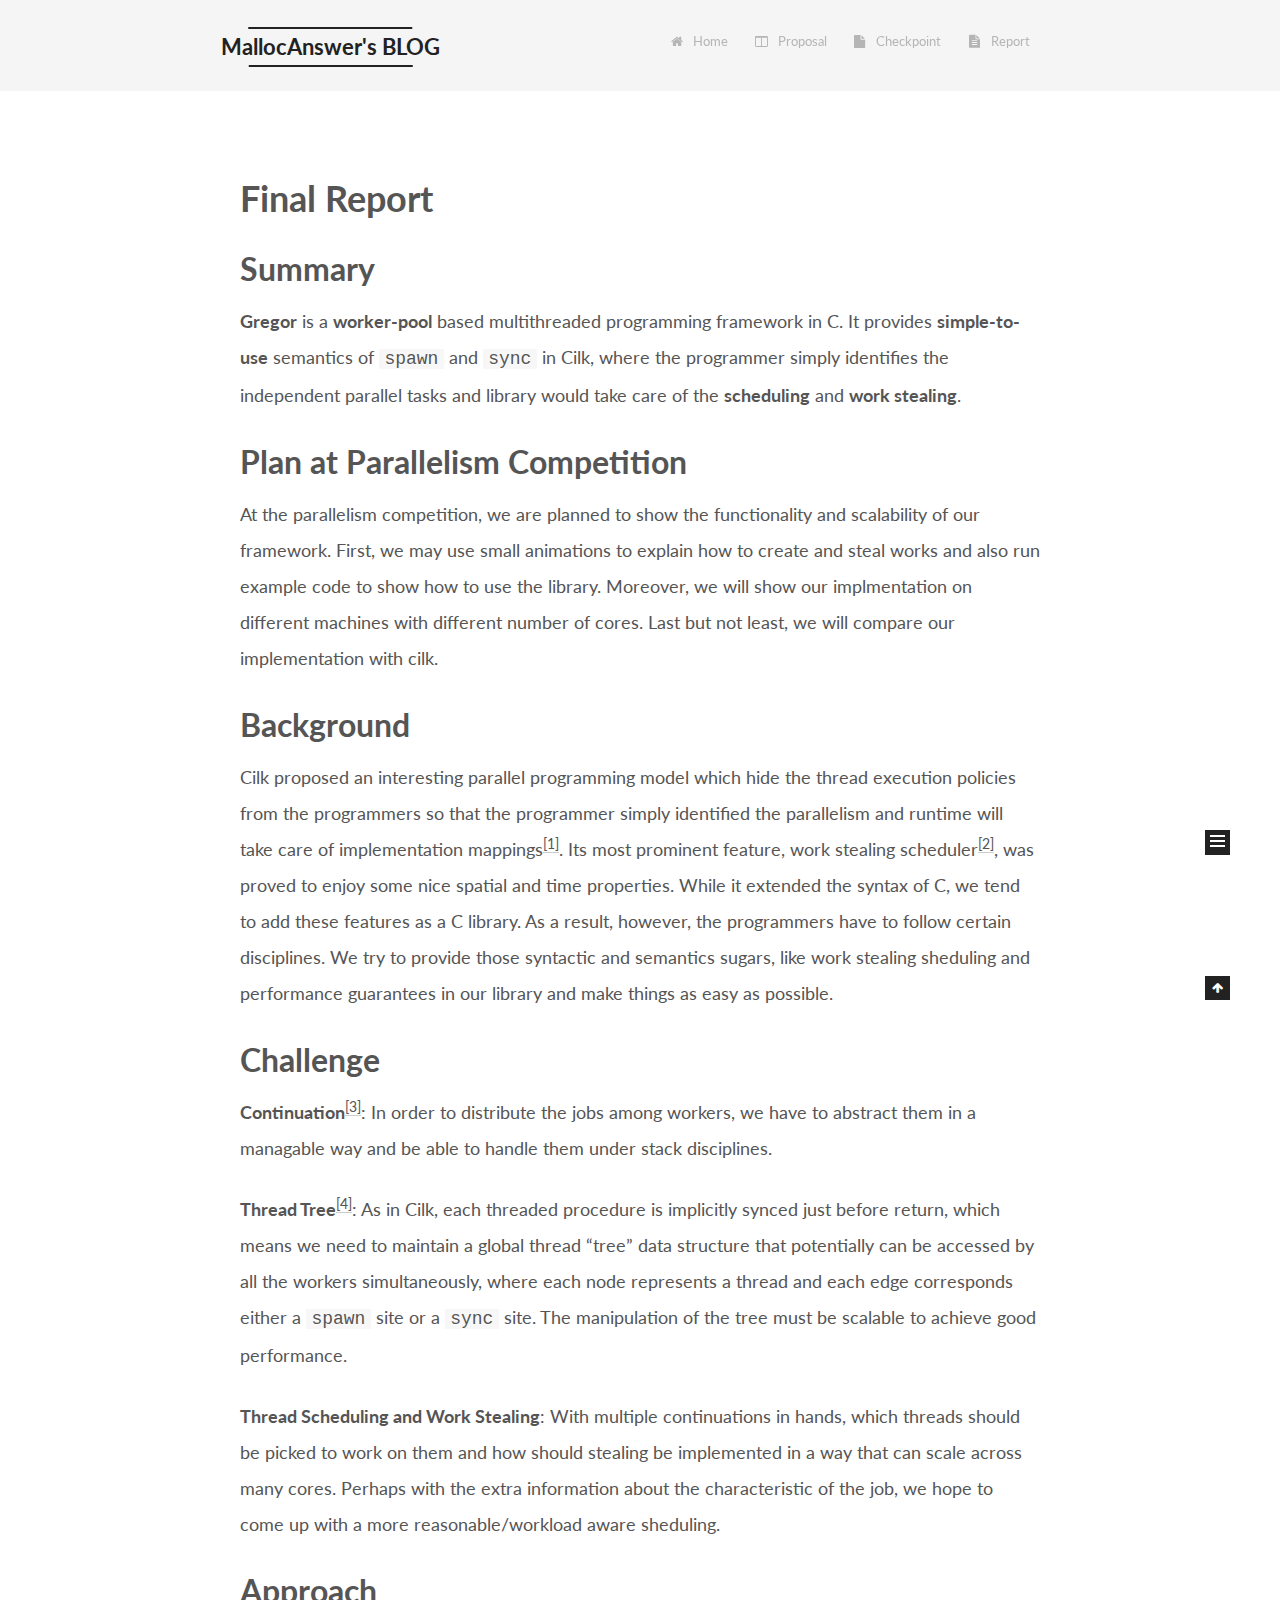
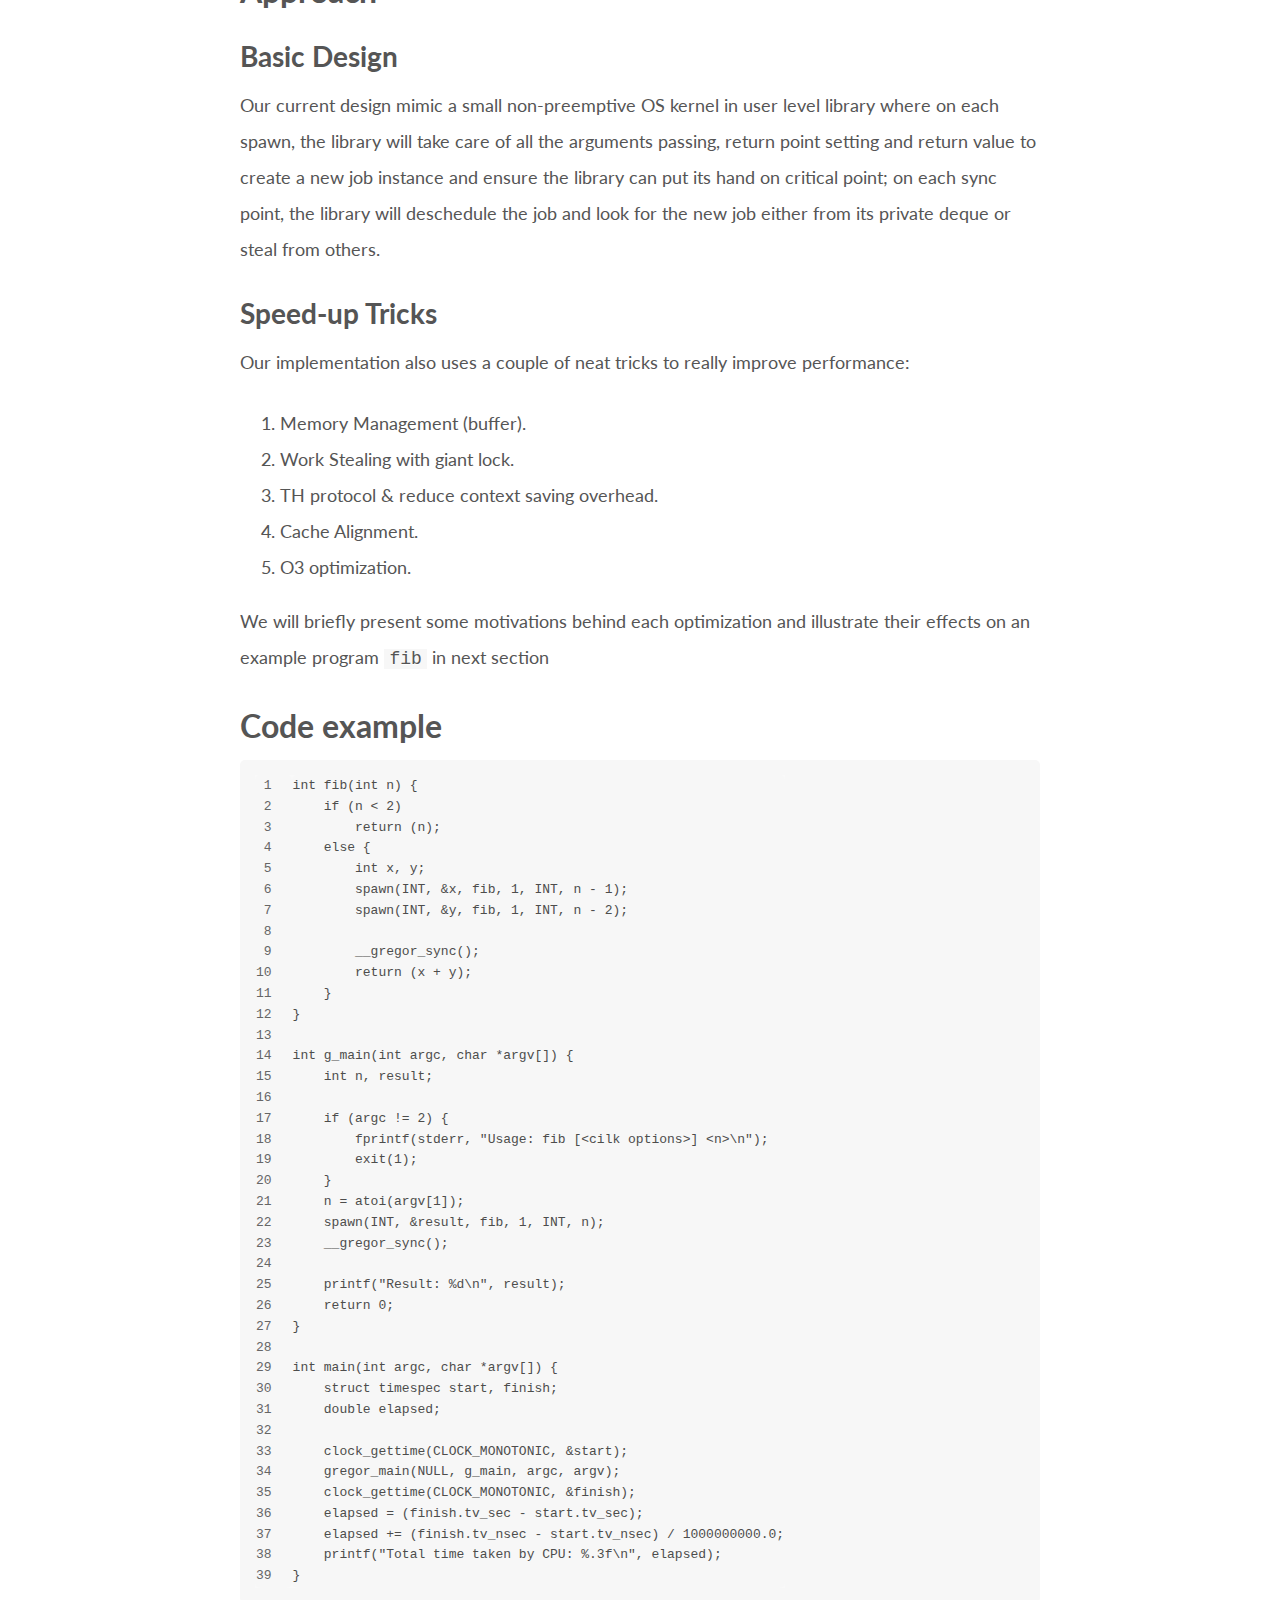
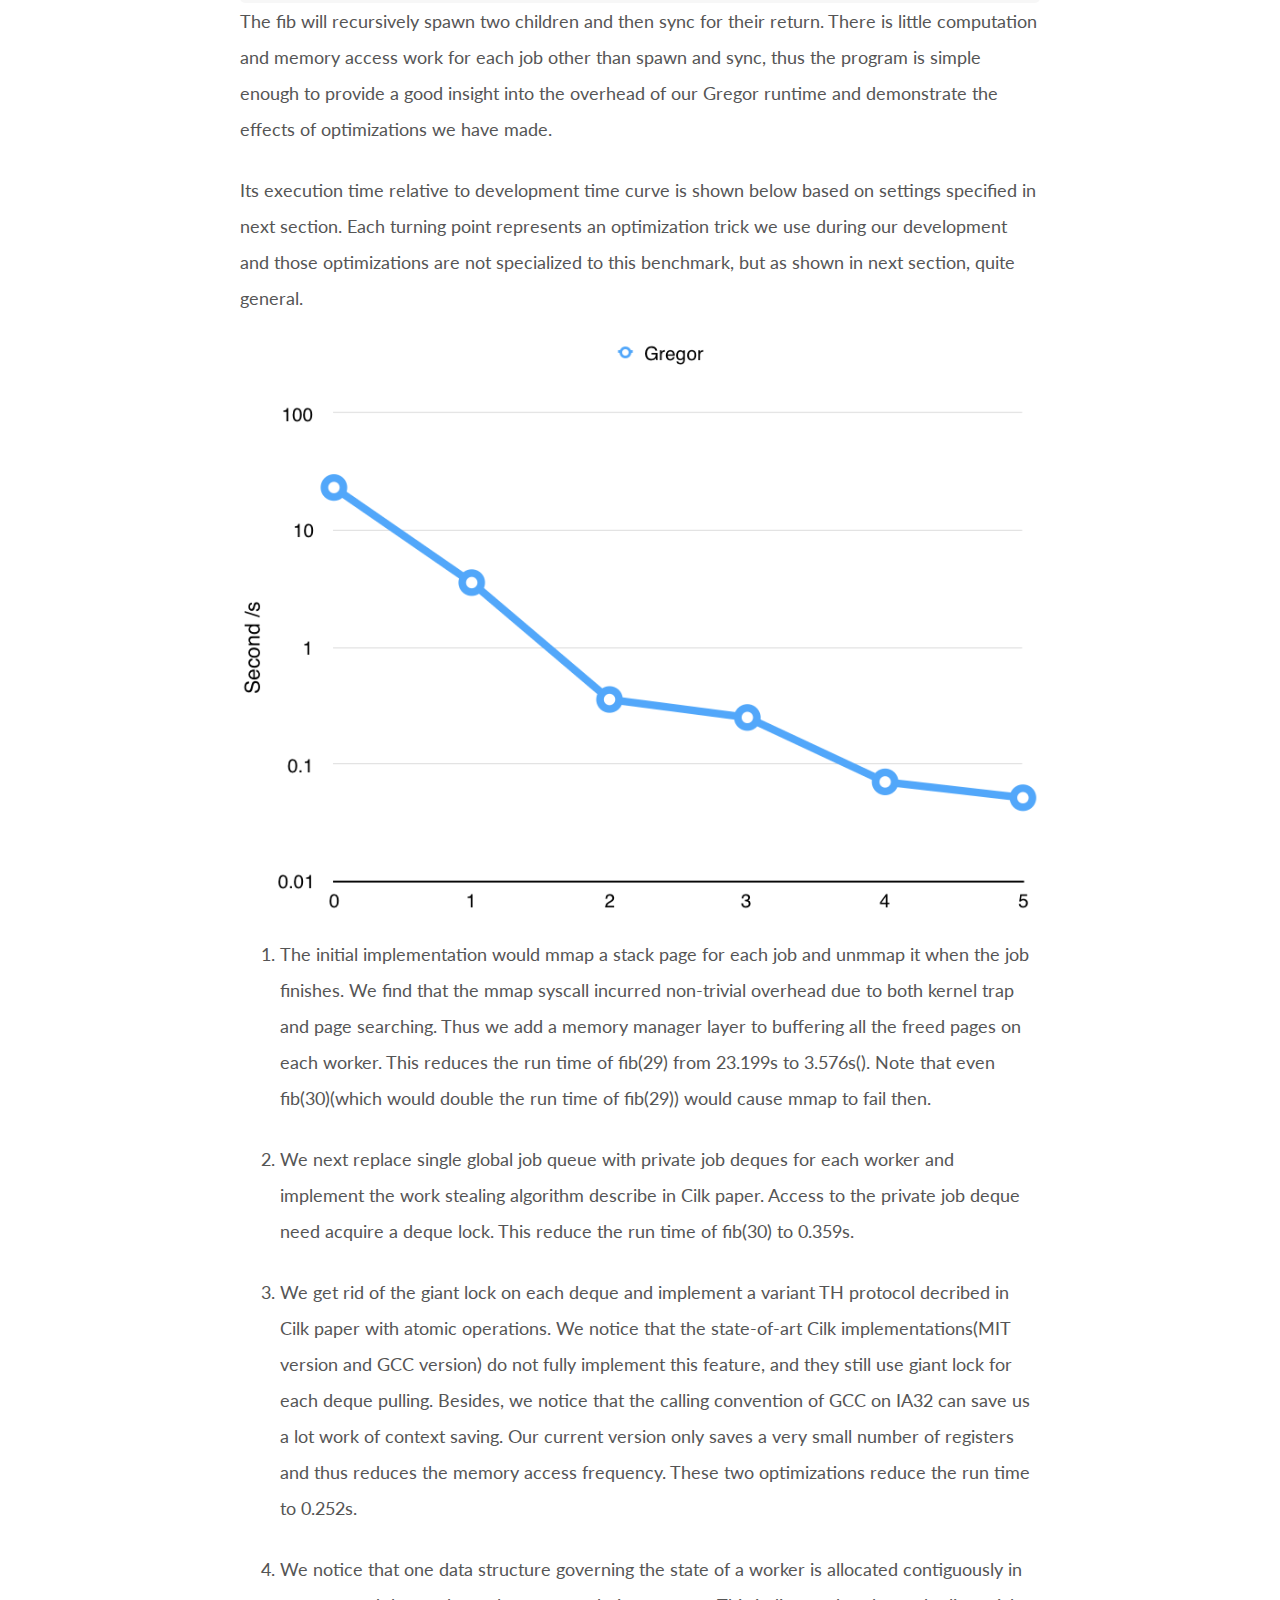
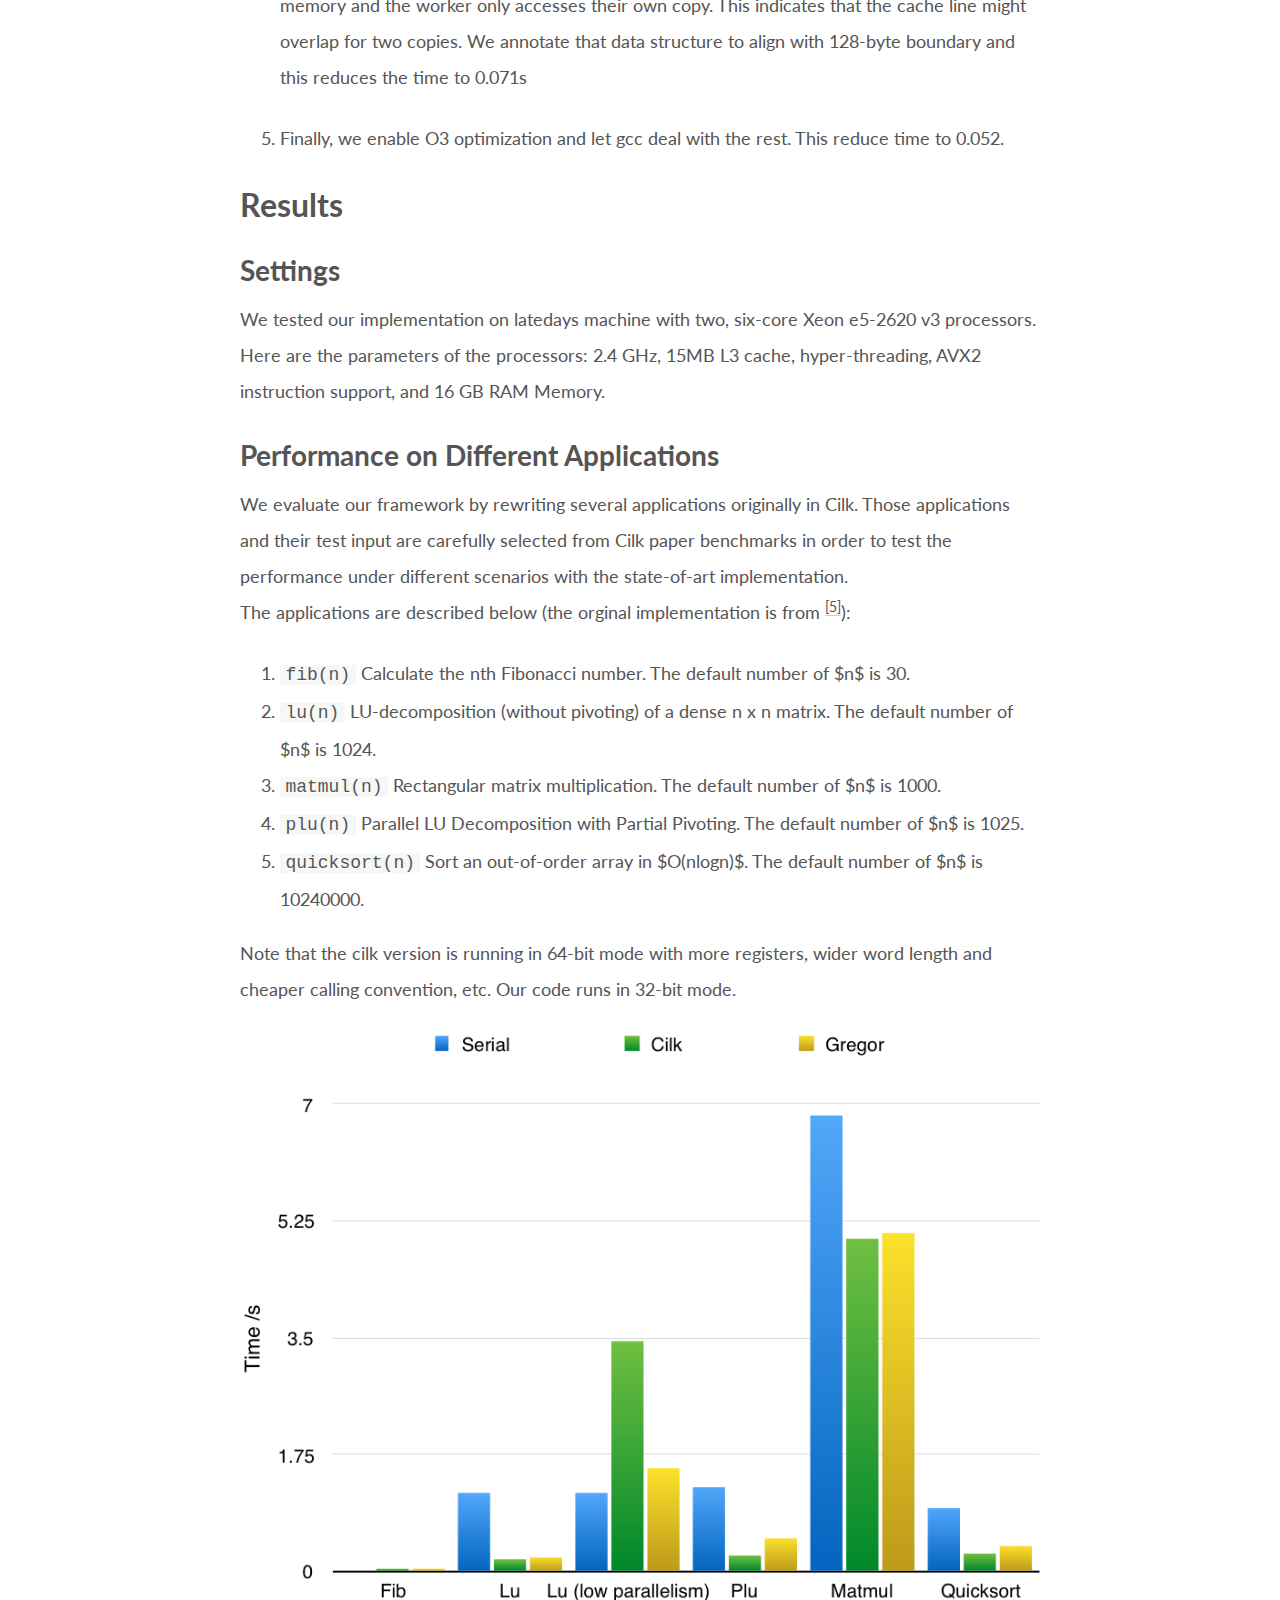
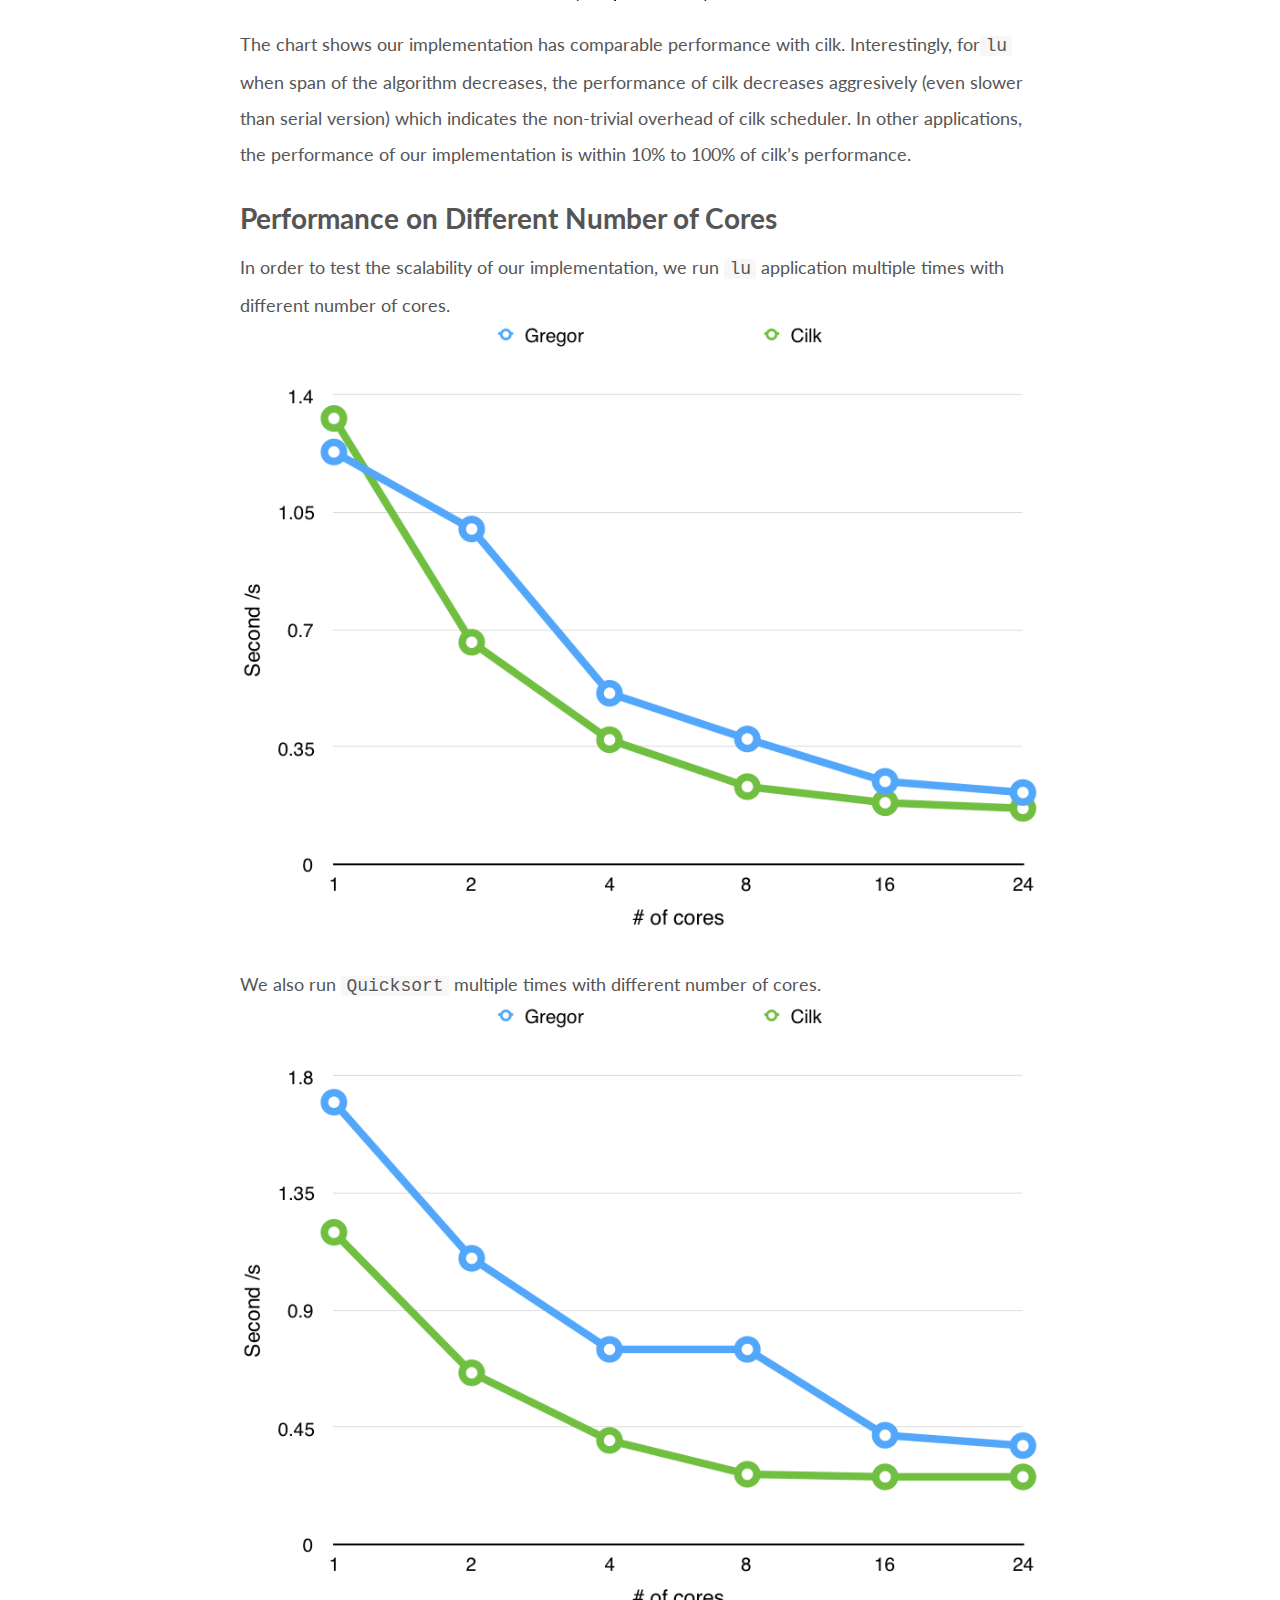
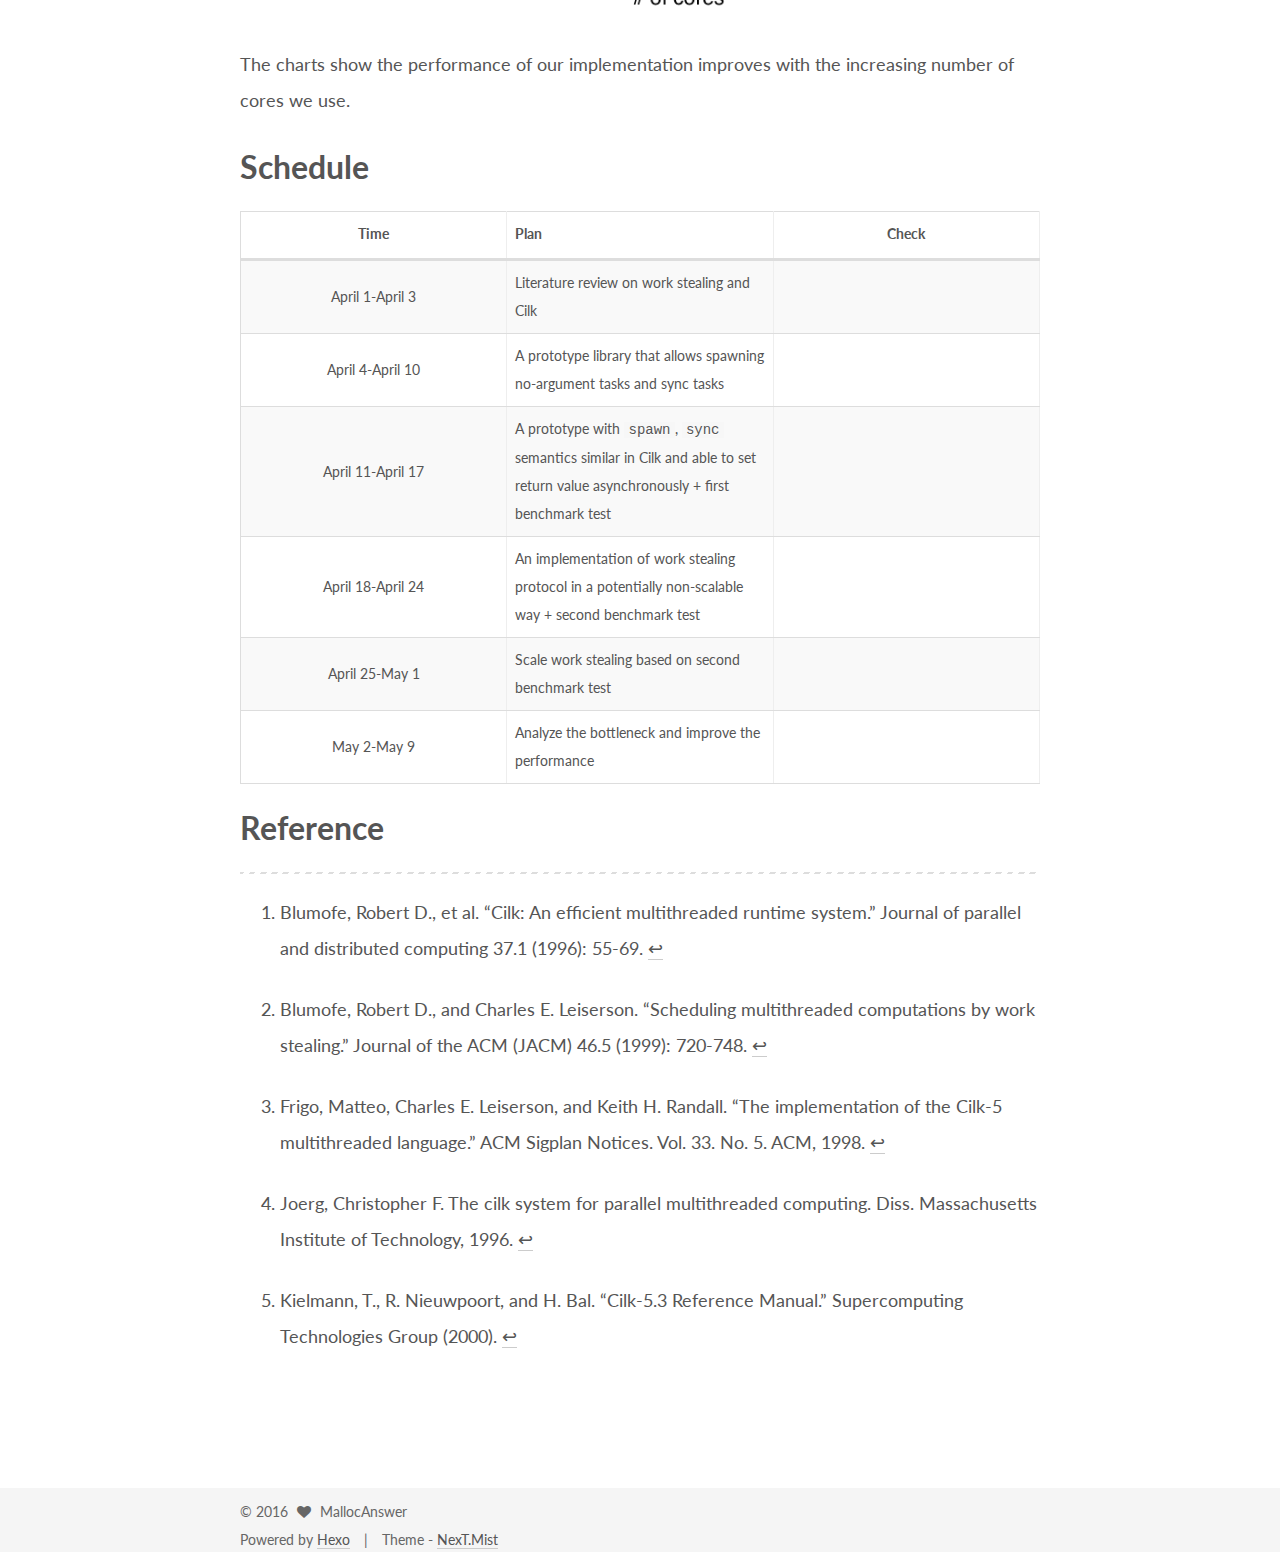
<file: report/index.html>
<!doctype html>



  


<html class="theme-next mist use-motion">
<head>
  <meta charset="UTF-8"/>
<meta http-equiv="X-UA-Compatible" content="IE=edge,chrome=1" />
<meta name="viewport" content="width=device-width, initial-scale=1, maximum-scale=1"/>



<meta http-equiv="Cache-Control" content="no-transform" />
<meta http-equiv="Cache-Control" content="no-siteapp" />












  <link href="/vendors/fancybox/source/jquery.fancybox.css?v=2.1.5" rel="stylesheet" type="text/css"/>




  <link href="//fonts.googleapis.com/css?family=Lato:300,400,700,400italic&subset=latin,latin-ext" rel="stylesheet" type="text/css">



<link href="/vendors/font-awesome/css/font-awesome.min.css?v=4.4.0" rel="stylesheet" type="text/css" />

<link href="/css/main.css?v=0.5.0" rel="stylesheet" type="text/css" />


  <meta name="keywords" content="Hexo, NexT" />








  <link rel="shortcut icon" type="image/x-icon" href="/favicon.ico?v=0.5.0" />






<meta name="description" content="Final Report
Summary
Gregor is a worker-pool based multithreaded programming framework in C. It provides simple-to-use semantics of spawn and sync in Cilk, where the programmer simply identifies the i">
<meta property="og:type" content="website">
<meta property="og:title" content="report">
<meta property="og:url" content="http://mallocanswer.github.io/report/index.html">
<meta property="og:site_name" content="MallocAnswer's BLOG">
<meta property="og:description" content="Final Report
Summary
Gregor is a worker-pool based multithreaded programming framework in C. It provides simple-to-use semantics of spawn and sync in Cilk, where the programmer simply identifies the i">
<meta property="og:image" content="http://mallocanswer.github.io/3.png">
<meta property="og:image" content="http://mallocanswer.github.io/1.png">
<meta property="og:image" content="http://mallocanswer.github.io/4.png">
<meta property="og:image" content="http://mallocanswer.github.io/5.png">
<meta property="og:updated_time" content="2016-05-10T02:42:44.000Z">
<meta name="twitter:card" content="summary">
<meta name="twitter:title" content="report">
<meta name="twitter:description" content="Final Report
Summary
Gregor is a worker-pool based multithreaded programming framework in C. It provides simple-to-use semantics of spawn and sync in Cilk, where the programmer simply identifies the i">
<meta name="twitter:image" content="http://mallocanswer.github.io/3.png">



<script type="text/javascript" id="hexo.configuration">
  var NexT = window.NexT || {};
  var CONFIG = {
    scheme: 'Mist',
    sidebar: {"position":"left","display":"post"},
    fancybox: true,
    motion: true,
    duoshuo: {
      userId: 0,
      author: 'Author'
    }
  };
</script>

  <title>
  

  
    report | MallocAnswer's BLOG
  
</title>
</head>

<body itemscope itemtype="http://schema.org/WebPage" lang="en">

  










  
  
    
  

  <div class="container one-collumn sidebar-position-left  ">
    <div class="headband"></div>

    <header id="header" class="header" itemscope itemtype="http://schema.org/WPHeader">
      <div class="header-inner"><div class="site-meta ">
  

  <div class="custom-logo-site-title">
    <a href="/"  class="brand" rel="start">
      <span class="logo-line-before"><i></i></span>
      <span class="site-title">MallocAnswer's BLOG</span>
      <span class="logo-line-after"><i></i></span>
    </a>
  </div>
  <p class="site-subtitle"></p>
</div>

<div class="site-nav-toggle">
  <button>
    <span class="btn-bar"></span>
    <span class="btn-bar"></span>
    <span class="btn-bar"></span>
  </button>
</div>

<nav class="site-nav">
  

  
    <ul id="menu" class="menu">
      
        
        <li class="menu-item menu-item-home">
          <a href="/" rel="section">
            
              <i class="menu-item-icon fa fa-home fa-fw"></i> <br />
            
            Home
          </a>
        </li>
      
        
        <li class="menu-item menu-item-proposal">
          <a href="/proposal" rel="section">
            
              <i class="menu-item-icon fa fa-columns fa-fw"></i> <br />
            
            Proposal
          </a>
        </li>
      
        
        <li class="menu-item menu-item-checkpoint">
          <a href="/checkpoint" rel="section">
            
              <i class="menu-item-icon fa fa-file fa-fw"></i> <br />
            
            Checkpoint
          </a>
        </li>
      
        
        <li class="menu-item menu-item-report">
          <a href="/report" rel="section">
            
              <i class="menu-item-icon fa fa-file-text fa-fw"></i> <br />
            
            Report
          </a>
        </li>
      

      
    </ul>
  

  
</nav>

 </div>
    </header>

    <main id="main" class="main">
      <div class="main-inner">
        <div class="content-wrap">
          <div id="content" class="content">
            

  <div id="posts" class="posts-expand">
    
    
      <h1>Final Report</h1>
<h2>Summary</h2>
<p><strong>Gregor</strong> is a <strong>worker-pool</strong> based multithreaded programming framework in C. It provides <strong>simple-to-use</strong> semantics of <code>spawn</code> and <code>sync</code> in Cilk, where the programmer simply identifies the independent parallel tasks and library would take care of the <strong>scheduling</strong> and <strong>work stealing</strong>.</p>
<h2>Plan at Parallelism Competition</h2>
<p>At the parallelism competition, we are planned to show the functionality and scalability of our framework. First, we may use small animations to explain how to create and steal works and also run example code to show how to use the library. Moreover, we will show our implmentation on different machines with different number of cores. Last but not least, we will compare our implementation with cilk.</p>
<h2>Background</h2>
<p>Cilk proposed an interesting parallel programming model which hide the thread execution policies from the programmers so that the programmer simply identified the parallelism and runtime will take care of implementation mappings<sup class="footnote-ref"><a href="#fn1" id="fnref1">[1]</a></sup>. Its most prominent feature, work stealing scheduler<sup class="footnote-ref"><a href="#fn2" id="fnref2">[2]</a></sup>, was proved to enjoy some nice spatial and time properties. While it extended the syntax of C, we tend to add these features as a C library. As a result, however, the programmers have to follow certain disciplines. We try to provide those syntactic and semantics sugars, like work stealing sheduling and performance guarantees in our library and make things as easy as possible.</p>
<h2>Challenge</h2>
<p><strong>Continuation</strong><sup class="footnote-ref"><a href="#fn3" id="fnref3">[3]</a></sup>: In order to distribute the jobs among workers, we have to abstract them in a managable way and be able to handle them under stack disciplines.</p>
<p><strong>Thread Tree</strong><sup class="footnote-ref"><a href="#fn4" id="fnref4">[4]</a></sup>: As in Cilk, each threaded procedure is implicitly synced just before return, which means we need to maintain a global thread “tree” data structure that potentially can be accessed by all the workers simultaneously, where each node represents a thread and each edge corresponds either a <code>spawn</code> site or a <code>sync</code> site. The manipulation of the tree must be scalable to achieve good performance.</p>
<p><strong>Thread Scheduling and Work Stealing</strong>: With multiple continuations in hands, which threads should be picked to work on them and how should stealing be implemented in a way that can scale across many cores. Perhaps with the extra information about the characteristic of the job, we hope to come up with a more reasonable/workload aware sheduling.</p>
<h2>Approach</h2>
<h3>Basic Design</h3>
<p>Our current design mimic a small non-preemptive OS kernel in user level library where on each spawn, the library will take care of all the arguments passing, return point setting and return value to create a new job instance and ensure the library can put its hand on critical point; on each sync point, the library will deschedule the job and look for the new job either from its private deque or steal from others.</p>
<h3>Speed-up Tricks</h3>
<p>Our implementation also uses a couple of neat tricks to really improve performance:</p>
<ol>
<li>Memory Management (buffer).</li>
<li>Work Stealing with giant lock.</li>
<li>TH protocol &amp; reduce context saving overhead.</li>
<li>Cache Alignment.</li>
<li>O3 optimization.</li>
</ol>
<p>We will briefly present some motivations behind each optimization and illustrate their effects on an example program <code>fib</code> in next section</p>
<h2>Code example</h2>
<figure class="highlight plain"><table><tr><td class="gutter"><pre><span class="line">1</span><br><span class="line">2</span><br><span class="line">3</span><br><span class="line">4</span><br><span class="line">5</span><br><span class="line">6</span><br><span class="line">7</span><br><span class="line">8</span><br><span class="line">9</span><br><span class="line">10</span><br><span class="line">11</span><br><span class="line">12</span><br><span class="line">13</span><br><span class="line">14</span><br><span class="line">15</span><br><span class="line">16</span><br><span class="line">17</span><br><span class="line">18</span><br><span class="line">19</span><br><span class="line">20</span><br><span class="line">21</span><br><span class="line">22</span><br><span class="line">23</span><br><span class="line">24</span><br><span class="line">25</span><br><span class="line">26</span><br><span class="line">27</span><br><span class="line">28</span><br><span class="line">29</span><br><span class="line">30</span><br><span class="line">31</span><br><span class="line">32</span><br><span class="line">33</span><br><span class="line">34</span><br><span class="line">35</span><br><span class="line">36</span><br><span class="line">37</span><br><span class="line">38</span><br><span class="line">39</span><br></pre></td><td class="code"><pre><span class="line">int fib(int n) &#123;</span><br><span class="line">    if (n &lt; 2)</span><br><span class="line">        return (n);</span><br><span class="line">    else &#123;</span><br><span class="line">        int x, y;</span><br><span class="line">        spawn(INT, &amp;x, fib, 1, INT, n - 1);</span><br><span class="line">        spawn(INT, &amp;y, fib, 1, INT, n - 2);</span><br><span class="line"></span><br><span class="line">        __gregor_sync();</span><br><span class="line">        return (x + y);</span><br><span class="line">    &#125;</span><br><span class="line">&#125;</span><br><span class="line"></span><br><span class="line">int g_main(int argc, char *argv[]) &#123;</span><br><span class="line">    int n, result;</span><br><span class="line"></span><br><span class="line">    if (argc != 2) &#123;</span><br><span class="line">        fprintf(stderr, &quot;Usage: fib [&lt;cilk options&gt;] &lt;n&gt;\n&quot;);</span><br><span class="line">        exit(1);</span><br><span class="line">    &#125;</span><br><span class="line">    n = atoi(argv[1]);</span><br><span class="line">    spawn(INT, &amp;result, fib, 1, INT, n);</span><br><span class="line">    __gregor_sync();</span><br><span class="line"></span><br><span class="line">    printf(&quot;Result: %d\n&quot;, result);</span><br><span class="line">    return 0;</span><br><span class="line">&#125;</span><br><span class="line"></span><br><span class="line">int main(int argc, char *argv[]) &#123;</span><br><span class="line">    struct timespec start, finish;</span><br><span class="line">    double elapsed;</span><br><span class="line"></span><br><span class="line">    clock_gettime(CLOCK_MONOTONIC, &amp;start);</span><br><span class="line">    gregor_main(NULL, g_main, argc, argv);</span><br><span class="line">    clock_gettime(CLOCK_MONOTONIC, &amp;finish);</span><br><span class="line">    elapsed = (finish.tv_sec - start.tv_sec);</span><br><span class="line">    elapsed += (finish.tv_nsec - start.tv_nsec) / 1000000000.0;</span><br><span class="line">    printf(&quot;Total time taken by CPU: %.3f\n&quot;, elapsed);</span><br><span class="line">&#125;</span><br></pre></td></tr></table></figure>
<p>The fib will recursively spawn two children and then sync for their return. There is little computation and memory access work for each job other than spawn and sync, thus the program is simple enough to provide a good insight into the overhead of our Gregor runtime and demonstrate the effects of optimizations we have made.</p>
<p>Its execution time relative to development time curve is shown below based on settings specified in next section. Each turning point represents an optimization trick we use during our development and those optimizations are not specialized to this benchmark, but as shown in next section, quite general.</p>
<p><img src="3.png" alt="Performance Improvement"></p>
<ol>
<li>
<p>The initial implementation would mmap a stack page for each job and unmmap it when the job finishes. We find that the mmap syscall incurred non-trivial overhead due to both kernel trap and page searching. Thus we add a memory manager layer to buffering all the freed pages on each worker. This reduces the run time of fib(29) from 23.199s to 3.576s(). Note that even fib(30)(which would double the run time of fib(29)) would cause mmap to fail then.</p>
</li>
<li>
<p>We next replace single global job queue with private job deques for each worker and implement the work stealing algorithm describe in Cilk paper. Access to the private job deque need acquire a deque lock. This reduce the run time of fib(30) to 0.359s.</p>
</li>
<li>
<p>We get rid of the giant lock on each deque and implement a variant TH protocol decribed in Cilk paper with atomic operations. We notice that the state-of-art Cilk implementations(MIT version and GCC version) do not fully implement this feature, and they still use giant lock for each deque pulling. Besides, we notice that the calling convention of GCC on IA32 can save us a lot work of context saving. Our current version only saves a very small number of registers and thus reduces the memory access frequency. These two optimizations reduce the run time to 0.252s.</p>
</li>
<li>
<p>We notice that one data structure governing the state of a worker is allocated contiguously in memory and the worker only accesses their own copy. This indicates that the cache line might overlap for two copies. We annotate that data structure to align with 128-byte boundary and this reduces the time to 0.071s</p>
</li>
<li>
<p>Finally, we enable O3 optimization and let gcc deal with the rest. This reduce time to 0.052.</p>
</li>
</ol>
<h2>Results</h2>
<h3>Settings</h3>
<p>We tested our implementation on latedays machine with two, six-core Xeon e5-2620 v3 processors. Here are the parameters of the processors: 2.4 GHz, 15MB L3 cache, hyper-threading, AVX2 instruction support, and 16 GB RAM Memory.</p>
<h3>Performance on Different Applications</h3>
<p>We evaluate our framework by rewriting several applications originally in Cilk. Those applications and their test input are carefully selected from Cilk paper benchmarks in order to test the performance under different scenarios with the state-of-art implementation.<br>
The applications are described below (the orginal implementation is from <sup class="footnote-ref"><a href="#fn5" id="fnref5">[5]</a></sup>):</p>
<ol>
<li><code>fib(n)</code> Calculate the nth Fibonacci number. The default number of $n$ is 30.</li>
<li><code>lu(n)</code> LU-decomposition (without pivoting) of a dense n x n matrix. The default number of $n$ is 1024.</li>
<li><code>matmul(n)</code> Rectangular matrix multiplication. The default number of $n$ is 1000.</li>
<li><code>plu(n)</code> Parallel LU Decomposition with Partial Pivoting. The default number of $n$ is 1025.</li>
<li><code>quicksort(n)</code> Sort an out-of-order array in $O(nlogn)$. The default number of $n$ is 10240000.</li>
</ol>
<p>Note that the cilk version is running in 64-bit mode with more registers, wider word length and cheaper calling convention, etc. Our code runs in 32-bit mode.</p>
<p><img src="1.png" alt="Different Applications"></p>
<p>The chart shows our implementation has comparable performance with cilk. Interestingly, for<code>lu</code> when span of the algorithm decreases, the performance of cilk decreases aggresively (even slower than serial version) which indicates the non-trivial overhead of cilk scheduler. In other applications, the performance of our implementation is within 10% to 100% of cilk’s performance.</p>
<h3>Performance on Different Number of Cores</h3>
<p>In order to test the scalability of our implementation, we run <code>lu</code> application multiple times with different number of cores.<br>
<img src="4.png" alt="Different Number of cores"><br>
We also run <code>Quicksort</code> multiple times with different number of cores.<br>
<img src="5.png" alt="Different Number of cores"><br>
The charts show the performance of our implementation improves with the increasing number of cores we use.</p>
<h2>Schedule</h2>
<table>
<thead>
<tr>
<th style="text-align:center">Time</th>
<th style="text-align:left">Plan</th>
<th style="text-align:center">Check</th>
</tr>
</thead>
<tbody>
<tr>
<td style="text-align:center">April 1-April 3</td>
<td style="text-align:left">Literature review on work stealing and Cilk</td>
<td style="text-align:center"></td>
</tr>
<tr>
<td style="text-align:center">April 4-April 10</td>
<td style="text-align:left">A prototype library that allows spawning no-argument tasks and sync tasks</td>
<td style="text-align:center"></td>
</tr>
<tr>
<td style="text-align:center">April 11-April 17</td>
<td style="text-align:left">A prototype with <code>spawn</code>, <code>sync</code> semantics similar in Cilk and able to set return value asynchronously + first benchmark test</td>
<td style="text-align:center"></td>
</tr>
<tr>
<td style="text-align:center">April 18-April 24</td>
<td style="text-align:left">An implementation of work stealing protocol in a potentially non-scalable way + second benchmark test</td>
<td style="text-align:center"></td>
</tr>
<tr>
<td style="text-align:center">April 25-May 1</td>
<td style="text-align:left">Scale work stealing based on second benchmark test</td>
<td style="text-align:center"></td>
</tr>
<tr>
<td style="text-align:center">May 2-May 9</td>
<td style="text-align:left">Analyze the bottleneck and improve the performance</td>
<td style="text-align:center"></td>
</tr>
</tbody>
</table>
<h2>Reference</h2>
<hr class="footnotes-sep">
<section class="footnotes">
<ol class="footnotes-list">
<li id="fn1" class="footnote-item"><p>Blumofe, Robert D., et al. “Cilk: An efficient multithreaded runtime system.” Journal of parallel and distributed computing 37.1 (1996): 55-69. <a href="#fnref1" class="footnote-backref">↩</a></p>
</li>
<li id="fn2" class="footnote-item"><p>Blumofe, Robert D., and Charles E. Leiserson. “Scheduling multithreaded computations by work stealing.” Journal of the ACM (JACM) 46.5 (1999): 720-748. <a href="#fnref2" class="footnote-backref">↩</a></p>
</li>
<li id="fn3" class="footnote-item"><p>Frigo, Matteo, Charles E. Leiserson, and Keith H. Randall. “The implementation of the Cilk-5 multithreaded language.” ACM Sigplan Notices. Vol. 33. No. 5. ACM, 1998. <a href="#fnref3" class="footnote-backref">↩</a></p>
</li>
<li id="fn4" class="footnote-item"><p>Joerg, Christopher F. The cilk system for parallel multithreaded computing. Diss. Massachusetts Institute of Technology, 1996. <a href="#fnref4" class="footnote-backref">↩</a></p>
</li>
<li id="fn5" class="footnote-item"><p>Kielmann, T., R. Nieuwpoort, and H. Bal. “Cilk-5.3 Reference Manual.” Supercomputing Technologies Group (2000). <a href="#fnref5" class="footnote-backref">↩</a></p>
</li>
</ol>
</section>

    
  </div>


          </div>
          


          
  <div class="comments" id="comments">
    
      <div id="disqus_thread">
        <noscript>
          Please enable JavaScript to view the
          <a href="//disqus.com/?ref_noscript">comments powered by Disqus.</a>
        </noscript>
      </div>
    
  </div>


        </div>
        
          
  
  <div class="sidebar-toggle">
    <div class="sidebar-toggle-line-wrap">
      <span class="sidebar-toggle-line sidebar-toggle-line-first"></span>
      <span class="sidebar-toggle-line sidebar-toggle-line-middle"></span>
      <span class="sidebar-toggle-line sidebar-toggle-line-last"></span>
    </div>
  </div>

  <aside id="sidebar" class="sidebar">
    <div class="sidebar-inner">

      

      

      <section class="site-overview sidebar-panel  sidebar-panel-active ">
        <div class="site-author motion-element" itemprop="author" itemscope itemtype="http://schema.org/Person">
          <img class="site-author-image" itemprop="image"
               src="/images/avatar.jpeg"
               alt="MallocAnswer" />
          <p class="site-author-name" itemprop="name">MallocAnswer</p>
          <p class="site-description motion-element" itemprop="description">My Heart Is In The Work</p>
        </div>
        <nav class="site-state motion-element">
          <div class="site-state-item site-state-posts">
            <a href="/">
              <span class="site-state-item-count">1</span>
              <span class="site-state-item-name">posts</span>
            </a>
          </div>

          

          

        </nav>

        

        <div class="links-of-author motion-element">
          
            
              <span class="links-of-author-item">
                <a href="https://github.com/mallocanswer" target="_blank">
                  
                    <i class="fa fa-github"></i>
                  
                  Github
                </a>
              </span>
            
              <span class="links-of-author-item">
                <a href="https://www.linkedin.com/in/lhsun" target="_blank">
                  
                    <i class="fa fa-linkedin"></i>
                  
                  Linkedin
                </a>
              </span>
            
              <span class="links-of-author-item">
                <a href="https://www.facebook.com/lehao.sun" target="_blank">
                  
                    <i class="fa fa-facebook"></i>
                  
                  Facebook
                </a>
              </span>
            
          
        </div>

        
        

        
        <div class="links-of-blogroll motion-element">
          
        </div>

      </section>

      

    </div>
  </aside>


        
      </div>
    </main>

    <footer id="footer" class="footer">
      <div class="footer-inner">
        <div class="copyright" >
  
  &copy; 
  <span itemprop="copyrightYear">2016</span>
  <span class="with-love">
    <i class="fa fa-heart"></i>
  </span>
  <span class="author" itemprop="copyrightHolder">MallocAnswer</span>
</div>

<div class="powered-by">
  Powered by <a class="theme-link" href="http://hexo.io">Hexo</a>
</div>

<div class="theme-info">
  Theme -
  <a class="theme-link" href="https://github.com/iissnan/hexo-theme-next">
    NexT.Mist
  </a>
</div>



      </div>
    </footer>

    <div class="back-to-top">
      <i class="fa fa-arrow-up"></i>
    </div>
  </div>

  


  




<script type="text/javascript">
  if (Object.prototype.toString.call(window.Promise) !== '[object Function]') {
    window.Promise = null;
  }
</script>


  <script type="text/javascript" src="/vendors/jquery/index.js?v=2.1.3"></script>

  <script type="text/javascript" src="/vendors/fastclick/lib/fastclick.min.js?v=1.0.6"></script>

  <script type="text/javascript" src="/vendors/jquery_lazyload/jquery.lazyload.js?v=1.9.7"></script>

  <script type="text/javascript" src="/vendors/velocity/velocity.min.js"></script>

  <script type="text/javascript" src="/vendors/velocity/velocity.ui.min.js"></script>

  <script type="text/javascript" src="/vendors/fancybox/source/jquery.fancybox.pack.js"></script>


  


  <script type="text/javascript" src="/js/src/utils.js?v=0.5.0"></script>

  <script type="text/javascript" src="/js/src/motion.js?v=0.5.0"></script>



  
  

  

  


  <script type="text/javascript" src="/js/src/bootstrap.js?v=0.5.0"></script>



  



  

    <script type="text/javascript">
      var disqus_shortname = 'mallocanswer';
      var disqus_identifier = 'report/index.html';
      var disqus_title = 'report';
      var disqus_url = 'http://mallocanswer.github.io/report/index.html';

      function run_disqus_script(disqus_script){
        var dsq = document.createElement('script');
        dsq.type = 'text/javascript';
        dsq.async = true;
        dsq.src = '//' + disqus_shortname + '.disqus.com/' + disqus_script;
        (document.getElementsByTagName('head')[0] || document.getElementsByTagName('body')[0]).appendChild(dsq);
      }

      run_disqus_script('count.js');
      
        run_disqus_script('embed.js');
      
    </script>
  



  
  
  
  <script type="text/x-mathjax-config">
    MathJax.Hub.Config({
      tex2jax: {
        inlineMath: [ ['$','$'], ["\\(","\\)"]  ],
        processEscapes: true,
        skipTags: ['script', 'noscript', 'style', 'textarea', 'pre', 'code']
      }
    });
  </script>

  <script type="text/x-mathjax-config">
    MathJax.Hub.Queue(function() {
      var all = MathJax.Hub.getAllJax(), i;
      for (i=0; i < all.length; i += 1) {
        all[i].SourceElement().parentNode.className += ' has-jax';
      }
    });
  </script>

  
    <script type="text/javascript" src="https://cdn.mathjax.org/mathjax/latest/MathJax.js?config=TeX-AMS-MML_HTMLorMML"></script>
  


  

  

</body>
</html>
</file>
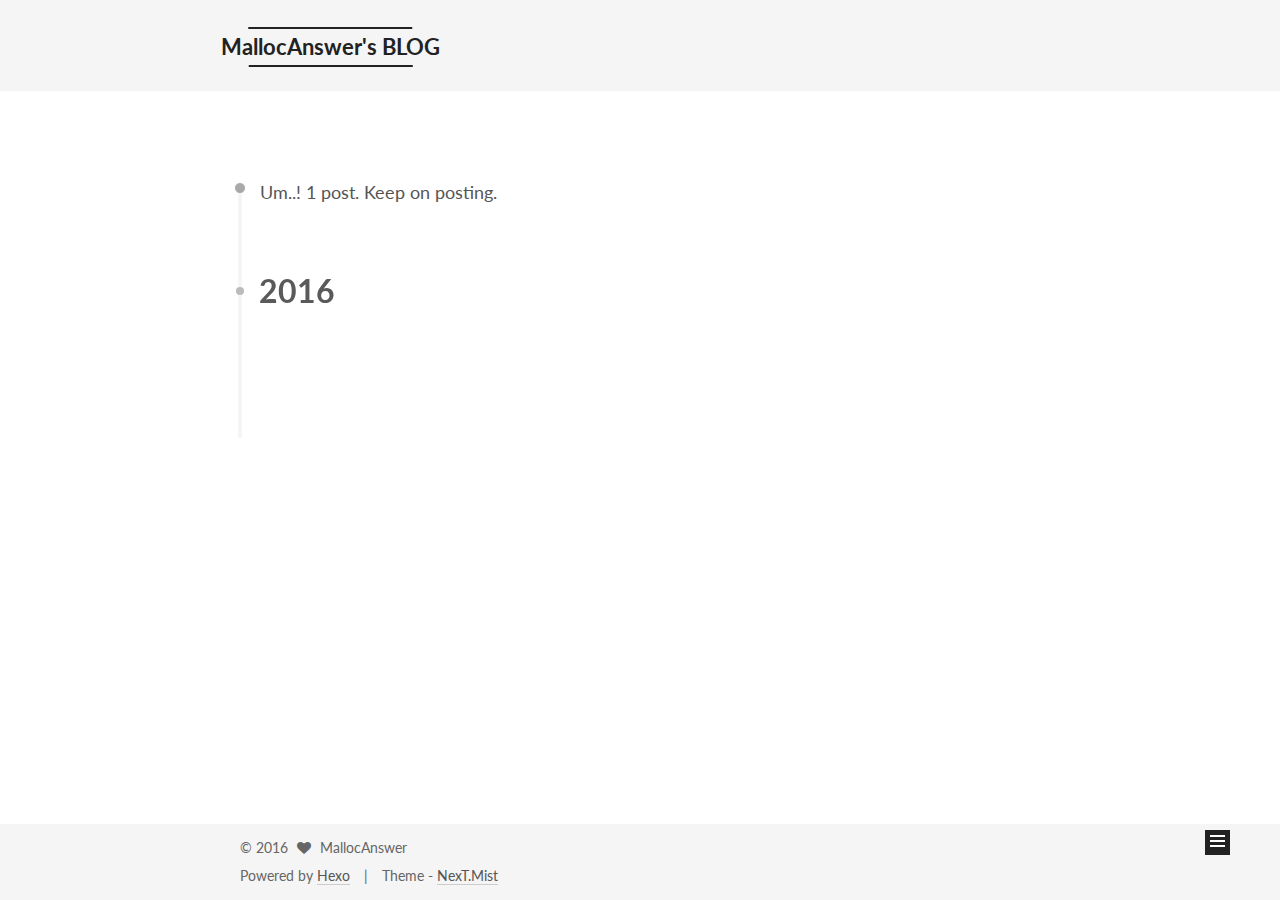
<file: archives/2016/index.html>
<!doctype html>



  


<html class="theme-next mist use-motion">
<head>
  <meta charset="UTF-8"/>
<meta http-equiv="X-UA-Compatible" content="IE=edge,chrome=1" />
<meta name="viewport" content="width=device-width, initial-scale=1, maximum-scale=1"/>



<meta http-equiv="Cache-Control" content="no-transform" />
<meta http-equiv="Cache-Control" content="no-siteapp" />












  <link href="/vendors/fancybox/source/jquery.fancybox.css?v=2.1.5" rel="stylesheet" type="text/css"/>




  <link href="//fonts.googleapis.com/css?family=Lato:300,400,700,400italic&subset=latin,latin-ext" rel="stylesheet" type="text/css">



<link href="/vendors/font-awesome/css/font-awesome.min.css?v=4.4.0" rel="stylesheet" type="text/css" />

<link href="/css/main.css?v=0.5.0" rel="stylesheet" type="text/css" />


  <meta name="keywords" content="Hexo, NexT" />








  <link rel="shortcut icon" type="image/x-icon" href="/favicon.ico?v=0.5.0" />






<meta name="description" content="My Heart Is In The Work">
<meta property="og:type" content="website">
<meta property="og:title" content="MallocAnswer's BLOG">
<meta property="og:url" content="http://mallocanswer.github.io/archives/2016/index.html">
<meta property="og:site_name" content="MallocAnswer's BLOG">
<meta property="og:description" content="My Heart Is In The Work">
<meta name="twitter:card" content="summary">
<meta name="twitter:title" content="MallocAnswer's BLOG">
<meta name="twitter:description" content="My Heart Is In The Work">



<script type="text/javascript" id="hexo.configuration">
  var NexT = window.NexT || {};
  var CONFIG = {
    scheme: 'Mist',
    sidebar: {"position":"left","display":"post"},
    fancybox: true,
    motion: true,
    duoshuo: {
      userId: 0,
      author: 'Author'
    }
  };
</script>

  <title> Archive | MallocAnswer's BLOG </title>
</head>

<body itemscope itemtype="http://schema.org/WebPage" lang="en">

  










  
  
    
  

  <div class="container one-collumn sidebar-position-left  page-archive  ">
    <div class="headband"></div>

    <header id="header" class="header" itemscope itemtype="http://schema.org/WPHeader">
      <div class="header-inner"><div class="site-meta ">
  

  <div class="custom-logo-site-title">
    <a href="/"  class="brand" rel="start">
      <span class="logo-line-before"><i></i></span>
      <span class="site-title">MallocAnswer's BLOG</span>
      <span class="logo-line-after"><i></i></span>
    </a>
  </div>
  <p class="site-subtitle"></p>
</div>

<div class="site-nav-toggle">
  <button>
    <span class="btn-bar"></span>
    <span class="btn-bar"></span>
    <span class="btn-bar"></span>
  </button>
</div>

<nav class="site-nav">
  

  
    <ul id="menu" class="menu">
      
        
        <li class="menu-item menu-item-home">
          <a href="/" rel="section">
            
              <i class="menu-item-icon fa fa-home fa-fw"></i> <br />
            
            Home
          </a>
        </li>
      
        
        <li class="menu-item menu-item-proposal">
          <a href="/proposal" rel="section">
            
              <i class="menu-item-icon fa fa-columns fa-fw"></i> <br />
            
            Proposal
          </a>
        </li>
      
        
        <li class="menu-item menu-item-checkpoint">
          <a href="/checkpoint" rel="section">
            
              <i class="menu-item-icon fa fa-file fa-fw"></i> <br />
            
            Checkpoint
          </a>
        </li>
      
        
        <li class="menu-item menu-item-report">
          <a href="/report" rel="section">
            
              <i class="menu-item-icon fa fa-file-text fa-fw"></i> <br />
            
            Report
          </a>
        </li>
      

      
    </ul>
  

  
</nav>

 </div>
    </header>

    <main id="main" class="main">
      <div class="main-inner">
        <div class="content-wrap">
          <div id="content" class="content">
            

  <section id="posts" class="posts-collapse">
    <span class="archive-move-on"></span>

    <span class="archive-page-counter">
      
      
      
        
      
      Um..! 1 post. Keep on posting.
    </span>

    

      
      
      

      
        
        <div class="collection-title">
          <h2 class="archive-year motion-element" id="archive-year-2016">2016</h2>
        </div>
      
      

      

  <article class="post post-type-normal" itemscope itemtype="http://schema.org/Article">
    <header class="post-header">

      <h1 class="post-title">
        
            <a class="post-title-link" href="/2016/04/19/Gregor/" itemprop="url">
              
                <span itemprop="name">Gregor</span>
              
            </a>
        
      </h1>

      <div class="post-meta">
        <time class="post-time" itemprop="dateCreated"
              datetime="2016-04-19T23:20:05-04:00"
              content="2016-04-19" >
          04-19
        </time>
      </div>

    </header>
  </article>



    

  </section>

  



          </div>
          


          

        </div>
        
          
  
  <div class="sidebar-toggle">
    <div class="sidebar-toggle-line-wrap">
      <span class="sidebar-toggle-line sidebar-toggle-line-first"></span>
      <span class="sidebar-toggle-line sidebar-toggle-line-middle"></span>
      <span class="sidebar-toggle-line sidebar-toggle-line-last"></span>
    </div>
  </div>

  <aside id="sidebar" class="sidebar">
    <div class="sidebar-inner">

      

      

      <section class="site-overview sidebar-panel  sidebar-panel-active ">
        <div class="site-author motion-element" itemprop="author" itemscope itemtype="http://schema.org/Person">
          <img class="site-author-image" itemprop="image"
               src="/images/avatar.jpeg"
               alt="MallocAnswer" />
          <p class="site-author-name" itemprop="name">MallocAnswer</p>
          <p class="site-description motion-element" itemprop="description">My Heart Is In The Work</p>
        </div>
        <nav class="site-state motion-element">
          <div class="site-state-item site-state-posts">
            <a href="/">
              <span class="site-state-item-count">1</span>
              <span class="site-state-item-name">posts</span>
            </a>
          </div>

          

          

        </nav>

        

        <div class="links-of-author motion-element">
          
            
              <span class="links-of-author-item">
                <a href="https://github.com/mallocanswer" target="_blank">
                  
                    <i class="fa fa-github"></i>
                  
                  Github
                </a>
              </span>
            
              <span class="links-of-author-item">
                <a href="https://www.linkedin.com/in/lhsun" target="_blank">
                  
                    <i class="fa fa-linkedin"></i>
                  
                  Linkedin
                </a>
              </span>
            
              <span class="links-of-author-item">
                <a href="https://www.facebook.com/lehao.sun" target="_blank">
                  
                    <i class="fa fa-facebook"></i>
                  
                  Facebook
                </a>
              </span>
            
          
        </div>

        
        

        
        <div class="links-of-blogroll motion-element">
          
        </div>

      </section>

      

    </div>
  </aside>


        
      </div>
    </main>

    <footer id="footer" class="footer">
      <div class="footer-inner">
        <div class="copyright" >
  
  &copy; 
  <span itemprop="copyrightYear">2016</span>
  <span class="with-love">
    <i class="fa fa-heart"></i>
  </span>
  <span class="author" itemprop="copyrightHolder">MallocAnswer</span>
</div>

<div class="powered-by">
  Powered by <a class="theme-link" href="http://hexo.io">Hexo</a>
</div>

<div class="theme-info">
  Theme -
  <a class="theme-link" href="https://github.com/iissnan/hexo-theme-next">
    NexT.Mist
  </a>
</div>



      </div>
    </footer>

    <div class="back-to-top">
      <i class="fa fa-arrow-up"></i>
    </div>
  </div>

  


  




<script type="text/javascript">
  if (Object.prototype.toString.call(window.Promise) !== '[object Function]') {
    window.Promise = null;
  }
</script>


  <script type="text/javascript" src="/vendors/jquery/index.js?v=2.1.3"></script>

  <script type="text/javascript" src="/vendors/fastclick/lib/fastclick.min.js?v=1.0.6"></script>

  <script type="text/javascript" src="/vendors/jquery_lazyload/jquery.lazyload.js?v=1.9.7"></script>

  <script type="text/javascript" src="/vendors/velocity/velocity.min.js"></script>

  <script type="text/javascript" src="/vendors/velocity/velocity.ui.min.js"></script>

  <script type="text/javascript" src="/vendors/fancybox/source/jquery.fancybox.pack.js"></script>


  


  <script type="text/javascript" src="/js/src/utils.js?v=0.5.0"></script>

  <script type="text/javascript" src="/js/src/motion.js?v=0.5.0"></script>



  
  

  
  
    <script type="text/javascript" id="motion.page.archive">
      $('.archive-year').velocity('transition.slideLeftIn');
    </script>
  


  


  <script type="text/javascript" src="/js/src/bootstrap.js?v=0.5.0"></script>



  



  

    <script type="text/javascript">
      var disqus_shortname = 'mallocanswer';
      var disqus_identifier = 'archives/2016/index.html';
      var disqus_title = '';
      var disqus_url = '';

      function run_disqus_script(disqus_script){
        var dsq = document.createElement('script');
        dsq.type = 'text/javascript';
        dsq.async = true;
        dsq.src = '//' + disqus_shortname + '.disqus.com/' + disqus_script;
        (document.getElementsByTagName('head')[0] || document.getElementsByTagName('body')[0]).appendChild(dsq);
      }

      run_disqus_script('count.js');
      
    </script>
  



  
  
  
  <script type="text/x-mathjax-config">
    MathJax.Hub.Config({
      tex2jax: {
        inlineMath: [ ['$','$'], ["\\(","\\)"]  ],
        processEscapes: true,
        skipTags: ['script', 'noscript', 'style', 'textarea', 'pre', 'code']
      }
    });
  </script>

  <script type="text/x-mathjax-config">
    MathJax.Hub.Queue(function() {
      var all = MathJax.Hub.getAllJax(), i;
      for (i=0; i < all.length; i += 1) {
        all[i].SourceElement().parentNode.className += ' has-jax';
      }
    });
  </script>

  
    <script type="text/javascript" src="https://cdn.mathjax.org/mathjax/latest/MathJax.js?config=TeX-AMS-MML_HTMLorMML"></script>
  


  

  

</body>
</html>
</file>
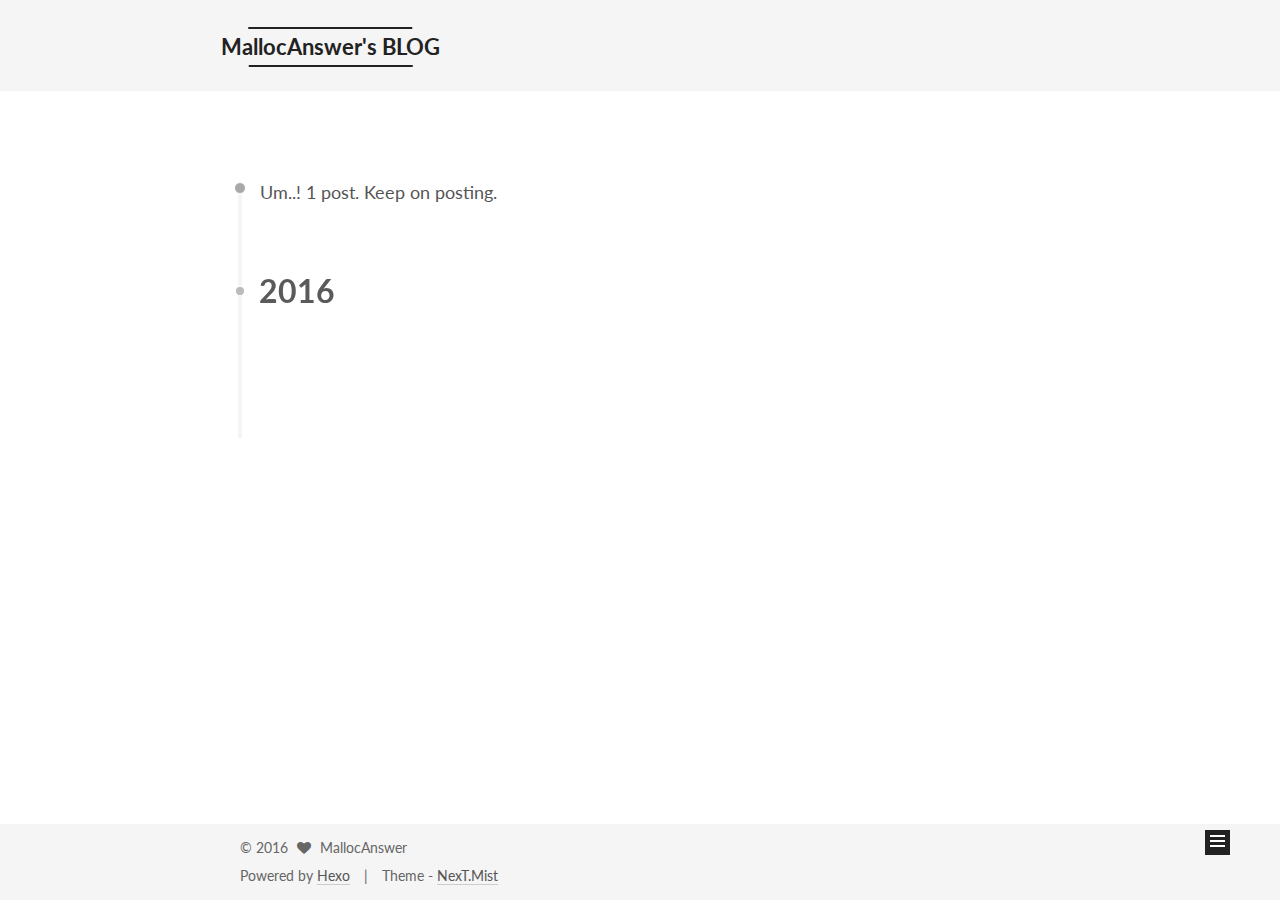
<file: archives/2016/04/index.html>
<!doctype html>



  


<html class="theme-next mist use-motion">
<head>
  <meta charset="UTF-8"/>
<meta http-equiv="X-UA-Compatible" content="IE=edge,chrome=1" />
<meta name="viewport" content="width=device-width, initial-scale=1, maximum-scale=1"/>



<meta http-equiv="Cache-Control" content="no-transform" />
<meta http-equiv="Cache-Control" content="no-siteapp" />












  <link href="/vendors/fancybox/source/jquery.fancybox.css?v=2.1.5" rel="stylesheet" type="text/css"/>




  <link href="//fonts.googleapis.com/css?family=Lato:300,400,700,400italic&subset=latin,latin-ext" rel="stylesheet" type="text/css">



<link href="/vendors/font-awesome/css/font-awesome.min.css?v=4.4.0" rel="stylesheet" type="text/css" />

<link href="/css/main.css?v=0.5.0" rel="stylesheet" type="text/css" />


  <meta name="keywords" content="Hexo, NexT" />








  <link rel="shortcut icon" type="image/x-icon" href="/favicon.ico?v=0.5.0" />






<meta name="description" content="My Heart Is In The Work">
<meta property="og:type" content="website">
<meta property="og:title" content="MallocAnswer's BLOG">
<meta property="og:url" content="http://mallocanswer.github.io/archives/2016/04/index.html">
<meta property="og:site_name" content="MallocAnswer's BLOG">
<meta property="og:description" content="My Heart Is In The Work">
<meta name="twitter:card" content="summary">
<meta name="twitter:title" content="MallocAnswer's BLOG">
<meta name="twitter:description" content="My Heart Is In The Work">



<script type="text/javascript" id="hexo.configuration">
  var NexT = window.NexT || {};
  var CONFIG = {
    scheme: 'Mist',
    sidebar: {"position":"left","display":"post"},
    fancybox: true,
    motion: true,
    duoshuo: {
      userId: 0,
      author: 'Author'
    }
  };
</script>

  <title> Archive | MallocAnswer's BLOG </title>
</head>

<body itemscope itemtype="http://schema.org/WebPage" lang="en">

  










  
  
    
  

  <div class="container one-collumn sidebar-position-left  page-archive  ">
    <div class="headband"></div>

    <header id="header" class="header" itemscope itemtype="http://schema.org/WPHeader">
      <div class="header-inner"><div class="site-meta ">
  

  <div class="custom-logo-site-title">
    <a href="/"  class="brand" rel="start">
      <span class="logo-line-before"><i></i></span>
      <span class="site-title">MallocAnswer's BLOG</span>
      <span class="logo-line-after"><i></i></span>
    </a>
  </div>
  <p class="site-subtitle"></p>
</div>

<div class="site-nav-toggle">
  <button>
    <span class="btn-bar"></span>
    <span class="btn-bar"></span>
    <span class="btn-bar"></span>
  </button>
</div>

<nav class="site-nav">
  

  
    <ul id="menu" class="menu">
      
        
        <li class="menu-item menu-item-home">
          <a href="/" rel="section">
            
              <i class="menu-item-icon fa fa-home fa-fw"></i> <br />
            
            Home
          </a>
        </li>
      
        
        <li class="menu-item menu-item-proposal">
          <a href="/proposal" rel="section">
            
              <i class="menu-item-icon fa fa-columns fa-fw"></i> <br />
            
            Proposal
          </a>
        </li>
      
        
        <li class="menu-item menu-item-checkpoint">
          <a href="/checkpoint" rel="section">
            
              <i class="menu-item-icon fa fa-file fa-fw"></i> <br />
            
            Checkpoint
          </a>
        </li>
      
        
        <li class="menu-item menu-item-report">
          <a href="/report" rel="section">
            
              <i class="menu-item-icon fa fa-file-text fa-fw"></i> <br />
            
            Report
          </a>
        </li>
      

      
    </ul>
  

  
</nav>

 </div>
    </header>

    <main id="main" class="main">
      <div class="main-inner">
        <div class="content-wrap">
          <div id="content" class="content">
            

  <section id="posts" class="posts-collapse">
    <span class="archive-move-on"></span>

    <span class="archive-page-counter">
      
      
      
        
      
      Um..! 1 post. Keep on posting.
    </span>

    

      
      
      

      
        
        <div class="collection-title">
          <h2 class="archive-year motion-element" id="archive-year-2016">2016</h2>
        </div>
      
      

      

  <article class="post post-type-normal" itemscope itemtype="http://schema.org/Article">
    <header class="post-header">

      <h1 class="post-title">
        
            <a class="post-title-link" href="/2016/04/19/Gregor/" itemprop="url">
              
                <span itemprop="name">Gregor</span>
              
            </a>
        
      </h1>

      <div class="post-meta">
        <time class="post-time" itemprop="dateCreated"
              datetime="2016-04-19T23:20:05-04:00"
              content="2016-04-19" >
          04-19
        </time>
      </div>

    </header>
  </article>



    

  </section>

  



          </div>
          


          

        </div>
        
          
  
  <div class="sidebar-toggle">
    <div class="sidebar-toggle-line-wrap">
      <span class="sidebar-toggle-line sidebar-toggle-line-first"></span>
      <span class="sidebar-toggle-line sidebar-toggle-line-middle"></span>
      <span class="sidebar-toggle-line sidebar-toggle-line-last"></span>
    </div>
  </div>

  <aside id="sidebar" class="sidebar">
    <div class="sidebar-inner">

      

      

      <section class="site-overview sidebar-panel  sidebar-panel-active ">
        <div class="site-author motion-element" itemprop="author" itemscope itemtype="http://schema.org/Person">
          <img class="site-author-image" itemprop="image"
               src="/images/avatar.jpeg"
               alt="MallocAnswer" />
          <p class="site-author-name" itemprop="name">MallocAnswer</p>
          <p class="site-description motion-element" itemprop="description">My Heart Is In The Work</p>
        </div>
        <nav class="site-state motion-element">
          <div class="site-state-item site-state-posts">
            <a href="/">
              <span class="site-state-item-count">1</span>
              <span class="site-state-item-name">posts</span>
            </a>
          </div>

          

          

        </nav>

        

        <div class="links-of-author motion-element">
          
            
              <span class="links-of-author-item">
                <a href="https://github.com/mallocanswer" target="_blank">
                  
                    <i class="fa fa-github"></i>
                  
                  Github
                </a>
              </span>
            
              <span class="links-of-author-item">
                <a href="https://www.linkedin.com/in/lhsun" target="_blank">
                  
                    <i class="fa fa-linkedin"></i>
                  
                  Linkedin
                </a>
              </span>
            
              <span class="links-of-author-item">
                <a href="https://www.facebook.com/lehao.sun" target="_blank">
                  
                    <i class="fa fa-facebook"></i>
                  
                  Facebook
                </a>
              </span>
            
          
        </div>

        
        

        
        <div class="links-of-blogroll motion-element">
          
        </div>

      </section>

      

    </div>
  </aside>


        
      </div>
    </main>

    <footer id="footer" class="footer">
      <div class="footer-inner">
        <div class="copyright" >
  
  &copy; 
  <span itemprop="copyrightYear">2016</span>
  <span class="with-love">
    <i class="fa fa-heart"></i>
  </span>
  <span class="author" itemprop="copyrightHolder">MallocAnswer</span>
</div>

<div class="powered-by">
  Powered by <a class="theme-link" href="http://hexo.io">Hexo</a>
</div>

<div class="theme-info">
  Theme -
  <a class="theme-link" href="https://github.com/iissnan/hexo-theme-next">
    NexT.Mist
  </a>
</div>



      </div>
    </footer>

    <div class="back-to-top">
      <i class="fa fa-arrow-up"></i>
    </div>
  </div>

  


  




<script type="text/javascript">
  if (Object.prototype.toString.call(window.Promise) !== '[object Function]') {
    window.Promise = null;
  }
</script>


  <script type="text/javascript" src="/vendors/jquery/index.js?v=2.1.3"></script>

  <script type="text/javascript" src="/vendors/fastclick/lib/fastclick.min.js?v=1.0.6"></script>

  <script type="text/javascript" src="/vendors/jquery_lazyload/jquery.lazyload.js?v=1.9.7"></script>

  <script type="text/javascript" src="/vendors/velocity/velocity.min.js"></script>

  <script type="text/javascript" src="/vendors/velocity/velocity.ui.min.js"></script>

  <script type="text/javascript" src="/vendors/fancybox/source/jquery.fancybox.pack.js"></script>


  


  <script type="text/javascript" src="/js/src/utils.js?v=0.5.0"></script>

  <script type="text/javascript" src="/js/src/motion.js?v=0.5.0"></script>



  
  

  
  
    <script type="text/javascript" id="motion.page.archive">
      $('.archive-year').velocity('transition.slideLeftIn');
    </script>
  


  


  <script type="text/javascript" src="/js/src/bootstrap.js?v=0.5.0"></script>



  



  

    <script type="text/javascript">
      var disqus_shortname = 'mallocanswer';
      var disqus_identifier = 'archives/2016/04/index.html';
      var disqus_title = '';
      var disqus_url = '';

      function run_disqus_script(disqus_script){
        var dsq = document.createElement('script');
        dsq.type = 'text/javascript';
        dsq.async = true;
        dsq.src = '//' + disqus_shortname + '.disqus.com/' + disqus_script;
        (document.getElementsByTagName('head')[0] || document.getElementsByTagName('body')[0]).appendChild(dsq);
      }

      run_disqus_script('count.js');
      
    </script>
  



  
  
  
  <script type="text/x-mathjax-config">
    MathJax.Hub.Config({
      tex2jax: {
        inlineMath: [ ['$','$'], ["\\(","\\)"]  ],
        processEscapes: true,
        skipTags: ['script', 'noscript', 'style', 'textarea', 'pre', 'code']
      }
    });
  </script>

  <script type="text/x-mathjax-config">
    MathJax.Hub.Queue(function() {
      var all = MathJax.Hub.getAllJax(), i;
      for (i=0; i < all.length; i += 1) {
        all[i].SourceElement().parentNode.className += ' has-jax';
      }
    });
  </script>

  
    <script type="text/javascript" src="https://cdn.mathjax.org/mathjax/latest/MathJax.js?config=TeX-AMS-MML_HTMLorMML"></script>
  


  

  

</body>
</html>
</file>
<file: css/main.css>
/* normalize.css v3.0.2 | MIT License | git.io/normalize */
html{font-family:sans-serif;-ms-text-size-adjust:100%;-webkit-text-size-adjust:100%;}body{margin:0}article,aside,details,figcaption,figure,footer,header,hgroup,main,menu,nav,section,summary{display:block}audio,canvas,progress,video{display:inline-block;vertical-align:baseline;}audio:not([controls]){display:none;height:0}[hidden],template{display:none}a{background-color:transparent}a:active,a:hover{outline:0}abbr[title]{border-bottom:1px dotted}b,strong{font-weight:bold}dfn{font-style:italic}h1{font-size:2em;margin:.67em 0}mark{background:#ff0;color:#000}small{font-size:80%}sub,sup{font-size:75%;line-height:0;position:relative;vertical-align:baseline}sup{top:-.5em}sub{bottom:-.25em}img{border:0}svg:not(:root){overflow:hidden}figure{margin:1em 40px}hr{-moz-box-sizing:content-box;box-sizing:content-box;height:0}pre{overflow:auto}code,kbd,pre,samp{font-family:monospace,monospace;font-size:1em}button,input,optgroup,select,textarea{color:inherit;font:inherit;margin:0;}button{overflow:visible}button,select{text-transform:none}button,html input[type="button"],input[type="reset"],input[type="submit"]{-webkit-appearance:button;cursor:pointer;}button[disabled],html input[disabled]{cursor:default}button::-moz-focus-inner,input::-moz-focus-inner{border:0;padding:0}input{line-height:normal}input[type="checkbox"],input[type="radio"]{box-sizing:border-box;padding:0;}input[type="number"]::-webkit-inner-spin-button,input[type="number"]::-webkit-outer-spin-button{height:auto}input[type="search"]{-webkit-appearance:textfield;-moz-box-sizing:content-box;-webkit-box-sizing:content-box;box-sizing:content-box}input[type="search"]::-webkit-search-cancel-button,input[type="search"]::-webkit-search-decoration{-webkit-appearance:none}fieldset{border:1px solid #c0c0c0;margin:0 2px;padding:.35em .625em .75em}legend{border:0;padding:0;}textarea{overflow:auto}optgroup{font-weight:bold}table{border-collapse:collapse;border-spacing:0}td,th{padding:0}::selection{background:#262a30;color:#fff}body{position:relative;font-family:Lato,"PingFang SC","Microsoft YaHei",sans-serif;font-size:18px;line-height:2;color:#555;background:#fff;}@media (max-width:767px){body{padding-right:0 !important}}@media (min-width:768px) and (max-width:991px){body{padding-right:0 !important}}@media (min-width:1600px){body{font-size:16px}}h1,h2,h3,h4,h5,h6{margin:0;padding:0;font-weight:bold;line-height:1.5;font-family:Lato,"PingFang SC","Microsoft YaHei",sans-serif}h2,h3,h4,h5,h6{margin:20px 0 15px}h1{font-size:36px}@media (max-width:767px){h1{font-size:32px}}h2{font-size:32px}@media (max-width:767px){h2{font-size:28px}}h3{font-size:28px}@media (max-width:767px){h3{font-size:24px}}h4{font-size:24px}@media (max-width:767px){h4{font-size:20px}}h5{font-size:20px}@media (max-width:767px){h5{font-size:16px}}h6{font-size:16px}@media (max-width:767px){h6{font-size:12px}}p{margin:0 0 25px 0}a{color:#555;text-decoration:none;border-bottom:1px solid #999;word-wrap:break-word;}a:hover{color:#222;border-bottom-color:#222}ul{list-style:none}blockquote{margin:0;padding:0}img{display:block;margin:auto;max-width:100%;height:auto}hr{margin:40px 0;height:3px;border:none;background-color:#ddd;background-image:repeating-linear-gradient(-45deg,#fff,#fff 4px,transparent 4px,transparent 8px)}blockquote{padding:0 15px;color:#666;border-left:4px solid #ddd;}blockquote cite::before{content:"-";padding:0 5px}dt{font-weight:700}dd{margin:0;padding:0}.text-left{text-align:left}.text-center{text-align:center}.text-right{text-align:right}.text-justify{text-align:justify}.text-nowrap{white-space:nowrap}.text-lowercase{text-transform:lowercase}.text-uppercase{text-transform:uppercase}.text-capitalize{text-transform:capitalize}.center-block{display:block;margin-left:auto;margin-right:auto}.clearfix:before,.clearfix:after{content:" ";display:table}.clearfix:after{clear:both}.pullquote{width:45%;}.pullquote.left{float:left;margin-left:5px;margin-right:10px}.pullquote.right{float:right;margin-left:10px;margin-right:5px}.highlight table,.gist table{width:auto;}.highlight table td,.gist table td{border:none}.highlight a,.gist a{color:#222 !important;text-decoration:none !important}.affix.affix.affix{position:fixed}.translation{margin-top:-20px;font-size:14px;color:#999}.scrollbar-measure{width:100px;height:100px;overflow:scroll;position:absolute;top:-9999px}.use-motion .motion-element{opacity:0}#local-search-input{padding:3px;border:none;text-indent:14px;border-radius:0;width:140px;outline:none;border-bottom:1px solid #999;background:inherit;opacity:.5;}#local-search-input:focus{opacity:1}.search-icon{position:absolute;top:9px}table{margin:20px 0;width:100%;border-collapse:collapse;border-spacing:0;border:1px solid #ddd;font-size:14px;table-layout:fixed;word-wrap:break-word}table>tbody>tr:nth-of-type(odd){background-color:#f9f9f9}table>tbody>tr:hover{background-color:#f5f5f5}caption,th,td{padding:8px;text-align:left;vertical-align:middle;font-weight:normal}th,td{border-bottom:3px solid #ddd;border-right:1px solid #eee}th{padding-bottom:10px;font-weight:700}td{border-bottom-width:1px}html,body{height:100%}.container{position:relative;min-height:100%}.header-inner{margin:0 auto;padding:100px 0 70px;width:800px;}@media (min-width:1600px){.container .header-inner{width:900px}}.main{padding-bottom:150px}.main-inner{margin:0 auto;width:800px;}@media (min-width:1600px){.container .main-inner{width:900px}}.footer{position:absolute;left:0;bottom:0;width:100%;min-height:50px}.footer-inner{box-sizing:border-box;margin:20px auto;width:800px;}@media (min-width:1600px){.container .footer-inner{width:900px}}pre,.highlight{overflow:auto;margin:auto;padding:15px;border-style:solid;border-color:color-border;border-width:0 0;border-radius:5px;font-size:13px;color:#4d4d4c;background:#f7f7f7;line-height:1.6}pre,code{font-family:"Input Mono","PT Mono",Consolas,Monaco,Menlo,monospace}code{word-break:break-all;background:#f7f7f7;text-shadow:0 1px #fff;padding:0 .3em}pre code{padding:0;background:none;text-shadow:none}.highlight pre{border:none;margin:0;padding:1px}.highlight table{margin:0;width:auto;border:none}.highlight td{border:none;padding:0}.highlight figcaption{font-size:.85em;color:#8e908c;line-height:1em;margin-bottom:1em;}.highlight figcaption:before,.highlight figcaption:after{content:" ";display:table}.highlight figcaption:after{clear:both}.highlight figcaption a{float:right}.highlight .gutter pre{color:#666;text-align:right;padding-right:20px}.highlight .line{height:20px}pre .comment{color:#8e908c}pre .variable,pre .attribute,pre .tag,pre .regexp,pre .ruby .constant,pre .xml .tag .title,pre .xml .pi,pre .xml .doctype,pre .html .doctype,pre .css .id,pre .css .class,pre .css .pseudo{color:#c82829}pre .number,pre .preprocessor,pre .built_in,pre .literal,pre .params,pre .constant,pre .command{color:#f5871f}pre .ruby .class .title,pre .css .rules .attribute,pre .string,pre .value,pre .inheritance,pre .header,pre .ruby .symbol,pre .xml .cdata,pre .special,pre .number,pre .formula{color:#718c00}pre .title,pre .css .hexcolor{color:#3e999f}pre .function,pre .python .decorator,pre .python .title,pre .ruby .function .title,pre .ruby .title .keyword,pre .perl .sub,pre .javascript .title,pre .coffeescript .title{color:#4271ae}pre .keyword,pre .javascript .function{color:#8959a8}.full-image.full-image.full-image{border:none;max-width:100%;width:auto;margin:20px auto;}@media (min-width:992px){.full-image.full-image.full-image{max-width:none;width:126%;margin:0 -13%}}.blockquote-center,.page-home .post-type-quote blockquote,.page-post-detail .post-type-quote blockquote{position:relative;margin:40px 0;padding:0;border-left:none;text-align:center;}.blockquote-center::before,.page-home .post-type-quote blockquote::before,.page-post-detail .post-type-quote blockquote::before,.blockquote-center::after,.page-home .post-type-quote blockquote::after,.page-post-detail .post-type-quote blockquote::after{position:absolute;content:' ';display:block;width:100%;height:24px;opacity:.2;background-repeat:no-repeat;background-position:0 -6px;background-size:22px 22px}.blockquote-center::before,.page-home .post-type-quote blockquote::before,.page-post-detail .post-type-quote blockquote::before{top:-20px;background-image:url("../images/quote-l.svg");border-top:1px solid #ccc}.blockquote-center::after,.page-home .post-type-quote blockquote::after,.page-post-detail .post-type-quote blockquote::after{bottom:-20px;background-image:url("../images/quote-r.svg");border-bottom:1px solid #ccc;background-position:100% 8px}.blockquote-center p,.page-home .post-type-quote blockquote p,.page-post-detail .post-type-quote blockquote p,.blockquote-center div,.page-home .post-type-quote blockquote div,.page-post-detail .post-type-quote blockquote div{text-align:center}.post .post-body .group-picture img{box-sizing:border-box;padding:0 3px;border:none}.post .group-picture-row{overflow:hidden;margin-top:6px;}.post .group-picture-row:first-child{margin-top:0}.post .group-picture-column{float:left}.page-post-detail .post-body .group-picture-column{float:none;margin-top:10px;width:auto !important;}.page-post-detail .post-body .group-picture-column img{margin:0 auto}.page-archive .group-picture-container{overflow:hidden}.page-archive .group-picture-row{float:left;}.page-archive .group-picture-row:first-child{margin-top:6px}.page-archive .group-picture-column{max-width:150px;max-height:150px}.btn{display:inline-block;padding:0 20px;font-size:14px;color:#fff;background:#222;border:2px solid #222;text-decoration:none;border-radius:0;transition-property:background-color;transition-duration:.2s;transition-timing-function:ease-in-out;transition-delay:0s;}.btn:hover,.post-more-link .btn:hover{border-color:#222;color:#222;background:#fff}.btn-bar{display:block;width:22px;height:2px;background:#555;border-radius:1px;}.btn-bar+.btn-bar{margin-top:4px}.pagination{margin:120px 0 40px;text-align:center;border-top:1px solid #eee}.page-number-basic,.pagination .prev,.pagination .next,.pagination .page-number,.pagination .space{display:inline-block;position:relative;top:-1px;margin:0 10px;padding:0 10px;line-height:30px;}@media (max-width:767px){.page-number-basic,.pagination .prev,.pagination .next,.pagination .page-number,.pagination .space{margin:0 5px}}.pagination .prev,.pagination .next,.pagination .page-number{border-bottom:0;border-top:1px solid #eee;transition-property:border-color;transition-duration:.2s;transition-timing-function:ease-in-out;transition-delay:0s;}.pagination .prev:hover,.pagination .next:hover,.pagination .page-number:hover{border-top-color:#222}.pagination .space{padding:0;margin:0}.pagination .prev{margin-left:0}.pagination .next{margin-right:0}.pagination .page-number.current{color:#fff;background:#ccc;border-top-color:#ccc}@media (max-width:767px){.pagination{border-top:none}.pagination .prev,.pagination .next,.pagination .page-number{margin-bottom:10px;border-top:0;border-bottom:1px solid #eee;}.pagination .prev:hover,.pagination .next:hover,.pagination .page-number:hover{border-bottom-color:#222}}.comments{margin:60px 20px 0}.tag-cloud{text-align:center;}.tag-cloud a{display:inline-block;margin:10px}.back-to-top{box-sizing:border-box;position:fixed;bottom:-100px;right:50px;z-index:1050;padding:0 6px;width:25px;background:#222;font-size:12px;opacity:1;color:#fff;cursor:pointer;text-align:center;-webkit-transform:translateZ(0);transition-property:bottom;transition-duration:.2s;transition-timing-function:ease-in-out;transition-delay:0s;}@media (max-width:767px){.back-to-top{display:none}}@media (min-width:768px) and (max-width:991px){.back-to-top{display:none}}.back-to-top.back-to-top-on{bottom:19px}.header{background:#fff}.header-inner{position:relative}.headband{height:3px;background:#222}.site-meta{margin:0;text-align:left;}@media (max-width:767px){.site-meta{text-align:center}}.brand{position:relative;display:inline-block;padding:0 40px;color:#222;background:#222;border-bottom:none;font-family:Lato,"PingFang SC","Microsoft YaHei",sans-serif;}.brand:hover{color:#222}.logo{display:inline-block;margin-right:5px;line-height:36px;vertical-align:top}.site-title{display:inline-block;vertical-align:top;line-height:36px;font-size:20px;font-weight:normal}.site-subtitle{margin-top:10px;font-size:13px;color:#999}.use-motion .brand{opacity:0}.use-motion .logo,.use-motion .site-title,.use-motion .site-subtitle{opacity:0;position:relative;top:-10px}.site-nav-toggle{display:none;position:absolute;top:10px;left:10px;}@media (max-width:767px){.site-nav-toggle{display:block}}.site-nav-toggle button{margin-top:2px;padding:9px 10px;background:transparent;border:none}@media (max-width:767px){.site-nav{display:none;margin:0 -10px;padding:0 10px;clear:both;border-top:1px solid #ddd}}@media (min-width:768px) and (max-width:991px){.site-nav{display:block !important}}@media (min-width:992px){.site-nav{display:block !important}}.menu{margin-top:20px;padding-left:0;text-align:center}.menu .menu-item{display:inline-block;margin:0 10px;}@media screen and (max-width:767px){.menu .menu-item{margin-top:10px}}.menu .menu-item a{display:block;font-size:13px;text-transform:capitalize;line-height:inherit;border-bottom:1px solid transparent;transition-property:border-color;transition-duration:.2s;transition-timing-function:ease-in-out;transition-delay:0s;}.menu .menu-item a:hover{border-bottom-color:#222}.menu .menu-item .fa{margin-right:5px}.use-motion .menu-item{opacity:0}@media (max-width:767px){.post-body{word-break:break-all}}.post-body .fancybox img{display:block !important;margin:0 auto;cursor:pointer;cursor:zoom-in;cursor:-webkit-zoom-in}.post-body .image-caption,.post-body .figure .caption{margin:10px auto 15px;text-align:center;font-size:18px;color:#999;font-weight:bold;line-height:1}.post-sticky-flag{display:inline-block;font-size:16px;-ms-transform:rotate(30deg);transform:rotate(30deg)}.posts-expand{padding-top:40px}@media (max-width:767px){.posts-expand{margin:0 20px}.post-body pre,.post-body .highlight{padding:10px;}.post-body pre .gutter pre,.post-body .highlight .gutter pre{padding-right:10px}}@media (min-width:992px){.posts-expand .post-body{text-align:justify}}.posts-expand .post-body h2,.posts-expand .post-body h3,.posts-expand .post-body h4,.posts-expand .post-body h5,.posts-expand .post-body h6{padding-top:10px;}.posts-expand .post-body h2 .header-anchor,.posts-expand .post-body h3 .header-anchor,.posts-expand .post-body h4 .header-anchor,.posts-expand .post-body h5 .header-anchor,.posts-expand .post-body h6 .header-anchor{float:right;margin-left:10px;color:#ccc;border-bottom-style:none;visibility:hidden;}.posts-expand .post-body h2 .header-anchor:hover,.posts-expand .post-body h3 .header-anchor:hover,.posts-expand .post-body h4 .header-anchor:hover,.posts-expand .post-body h5 .header-anchor:hover,.posts-expand .post-body h6 .header-anchor:hover{color:inherit}.posts-expand .post-body h2:hover .header-anchor,.posts-expand .post-body h3:hover .header-anchor,.posts-expand .post-body h4:hover .header-anchor,.posts-expand .post-body h5:hover .header-anchor,.posts-expand .post-body h6:hover .header-anchor{visibility:visible}.posts-expand .post-body ul li{list-style:circle}.posts-expand .post-body img{box-sizing:border-box;margin:auto;padding:3px;border:1px solid #ddd}.posts-expand .fancybox img{margin:0 auto}@media (max-width:767px){.posts-collapse{margin:0 20px;}.posts-collapse .post-title,.posts-collapse .post-meta{display:block;width:auto;text-align:left}}.posts-collapse{margin-left:0;}@media (max-width:767px){.posts-collapse{margin:0 20px}}.posts-collapse .collection-title{position:relative;margin:60px 0;}.posts-collapse .collection-title h2{margin-left:20px}.posts-collapse .collection-title small{color:#bbb}.posts-collapse .collection-title::before{content:" ";position:absolute;left:0;top:50%;margin-left:-4px;margin-top:-4px;width:8px;height:8px;background:#bbb;border-radius:50%}.posts-collapse .post{margin:30px 0}.posts-collapse .post-header{position:relative;transition-duration:.2s;transition-timing-function:ease-in-out;transition-delay:0s;transition-property:border;border-bottom:1px dashed #ccc;}.posts-collapse .post-header::before{content:" ";position:absolute;left:0;top:12px;width:6px;height:6px;margin-left:-4px;background:#bbb;border-radius:50%;border:1px solid #fff;transition-duration:.2s;transition-timing-function:ease-in-out;transition-delay:0s;transition-property:background}.posts-collapse .post-header:hover{border-bottom-color:#666;}.posts-collapse .post-header:hover::before{background:#222}.posts-collapse .post-meta{position:absolute;font-size:12px;left:20px;top:5px}.posts-collapse .post-comments-count{display:none}.posts-collapse .post-title{margin-left:60px;font-size:16px;font-weight:normal;font-family:Lato,"PingFang SC","Microsoft YaHei",sans-serif;line-height:inherit;}.posts-collapse .post-title::after{margin-left:3px;opacity:.6}.posts-collapse .post-title a{color:#666;border-bottom:none}.page-home .post-type-quote .post-header,.page-post-detail .post-type-quote .post-header,.page-home .post-type-quote .post-tags,.page-post-detail .post-type-quote .post-tags{display:none}.posts-expand .post-title{font-size:26px;text-align:center;word-break:break-word;}@media (max-width:767px){.posts-expand .post-title{font-size:22px}}.posts-expand .post-title-link{display:inline-block;position:relative;color:#555;border-bottom:none;line-height:1.2;vertical-align:top;}.posts-expand .post-title-link::before{content:"";position:absolute;width:100%;height:2px;bottom:0;left:0;background-color:#000;visibility:hidden;transform:scaleX(0);transition-duration:.2s;transition-timing-function:ease-in-out;transition-delay:0s}.posts-expand .post-title-link:hover::before{visibility:visible;transform:scaleX(1)}.posts-expand .post-title-link .fa{font-size:16px}.posts-expand .post-meta{margin:3px 0 60px 0;color:#999;font-size:12px;text-align:center;}.posts-expand .post-meta .post-category-list{display:inline-block;margin:0;padding:3px}.posts-expand .post-meta .post-category-list-link{color:#999}.post-meta-item-icon{display:none;margin-right:3px;}@media (min-width:768px) and (max-width:991px){.post-meta-item-icon{display:inline-block}}@media (max-width:767px){.post-meta-item-icon{display:inline-block}}@media (min-width:768px) and (max-width:991px){.post-meta-item-text{display:none}}@media (max-width:767px){.post-meta-item-text{display:none}}@media (max-width:767px){.posts-expand .post-comments-count{display:none}}.post-more-link{margin-top:50px;}.post-more-link .btn{color:#555;font-size:14px;background:transparent;border-radius:0;line-height:2}.posts-expand .post-tags{margin-top:40px;text-align:center;}.posts-expand .post-tags a{display:inline-block;margin-right:10px;font-size:13px}.post-nav{overflow:hidden;margin-top:60px;padding:10px;white-space:nowrap;border-top:1px solid #eee}.post-nav-item{display:inline-block;width:50%;white-space:normal;}.post-nav-item a{position:relative;display:inline-block;line-height:25px;font-size:14px;color:#555;border-bottom:none;}.post-nav-item a:hover{color:#222;border-bottom:none}.post-nav-item a:active{top:2px}.post-nav-item a i{font-size:12px}.post-nav-prev{text-align:right}.posts-expand .post-eof{display:block;margin:80px auto 60px;width:8%;height:1px;background:#ccc;text-align:center}.post:last-child .post-eof.post-eof.post-eof{display:none}.post-gallery{display:table;table-layout:fixed;width:100%;border-collapse:separate}.post-gallery-row{display:table-row}.post-gallery .post-gallery-img{display:table-cell;text-align:center;vertical-align:middle;border:none}.post-gallery .post-gallery-img img{max-width:100%;max-height:100%;border:none}.fancybox-close,.fancybox-close:hover{border:none}.sidebar{position:fixed;right:0;top:0;bottom:0;width:0;z-index:1040;box-shadow:inset 0 2px 6px #000;background:#222;-webkit-transform:translateZ(0);}.sidebar a{color:#999;border-bottom-color:#555;}.sidebar a:hover{color:#eee}@media (min-width:768px) and (max-width:991px){.sidebar{display:none !important}}@media (max-width:767px){.sidebar{display:none !important}}.sidebar-inner{position:relative;padding:20px 10px;color:#999;text-align:center}.site-author-image{display:block;margin:0 auto;max-width:96px;height:auto;border:2px solid #333;padding:2px;border-radius:50%;webkit-transition:1.4s all;moz-transition:1.4s all;ms-transition:1.4s all;transition:1.4s all;}.sidebar-toggle{position:fixed;right:50px;bottom:45px;width:15px;height:15px;padding:5px;background:#222;line-height:0;z-index:1050;cursor:pointer;-webkit-transform:translateZ(0);}@media (min-width:768px) and (max-width:991px){.sidebar-toggle{display:none}}@media (max-width:767px){.sidebar-toggle{display:none}}.sidebar-toggle-line{position:relative;display:inline-block;vertical-align:top;height:2px;width:100%;background:#fff;margin-top:3px;}.sidebar-toggle-line:first-child{margin-top:0}.site-author-image{display:block;margin:0 auto;max-width:96px;height:auto;border:2px solid #333;padding:2px}.site-author-name{margin:5px 0 0;color:#f5f5f5}.site-description{margin-top:5px;font-size:14px;color:#555}.site-state{overflow:hidden;line-height:1.4;white-space:nowrap}.site-state-item{display:inline-block;padding:0 15px;border-left:1px solid #333;}.site-state-item:first-child{border-left:none}.site-state-item a{border-bottom:none}.site-state-item-count{display:block;text-align:center;color:inherit;font-weight:600;font-size:18px}.site-state-item-name{font-size:13px;color:inherit}.feed-link{margin-top:20px;}.feed-link a{display:inline-block;padding:0 15px;color:#fc6423;border:1px solid #fc6423;border-radius:4px;}.feed-link a i{color:#fc6423;font-size:14px}.feed-link a:hover{color:#fff;background:#fc6423;}.feed-link a:hover i{color:#fff}.links-of-author{margin-top:20px}.links-of-author a{display:inline-block;vertical-align:middle;margin-right:10px;margin-bottom:10px;border-bottom-color:#555;font-size:13px;}.links-of-author a:before{display:inline-block;vertical-align:middle;margin-right:3px;content:" ";width:4px;height:4px;border-radius:50%;background:#0895ff}.links-of-blogroll{font-size:13px}.links-of-blogroll-title{margin-top:20px;font-size:14px;font-weight:600}.links-of-blogroll-list{margin:0;padding:0}.links-of-blogroll-item{padding:2px 10px}.sidebar-nav{margin:0 0 20px;padding-left:0}.sidebar-nav li{display:inline-block;cursor:pointer;border-bottom:1px solid transparent;font-size:14px;color:#555;}.sidebar-nav li:hover{color:#f5f5f5}.page-post-detail .sidebar-nav-toc{padding:0 5px}.page-post-detail .sidebar-nav-overview{margin-left:10px}.sidebar-nav .sidebar-nav-active{color:#87daff;border-bottom-color:#87daff;}.sidebar-nav .sidebar-nav-active:hover{color:#87daff}.sidebar-panel{display:none}.sidebar-panel-active{display:block}.post-toc-empty{font-size:14px;color:#666}.post-toc-wrap{overflow:hidden}.post-toc{overflow:auto}.post-toc ol{margin:0;padding:0 2px 5px 10px;text-align:left;list-style:none;font-size:14px;}.post-toc ol > ol{padding-left:0}.post-toc ol a{transition-duration:.2s;transition-timing-function:ease-in-out;transition-delay:0s;transition-property:all;color:#999;border-bottom-color:#555;}.post-toc ol a:hover{color:#ccc;border-bottom-color:#ccc}.post-toc .nav-item{overflow:hidden;text-overflow:ellipsis;white-space:nowrap;line-height:1.8}.post-toc .nav .nav-child{display:none}.post-toc .nav .active > .nav-child{display:block}.post-toc .nav .active-current > .nav-child{display:block;}.post-toc .nav .active-current > .nav-child > .nav-item{display:block}.post-toc .nav .active > a{color:#87daff;border-bottom-color:#87daff}.post-toc .nav .active-current > a{color:#87daff;}.post-toc .nav .active-current > a:hover{color:#87daff}.footer{font-size:14px;color:#999;}.footer img{border:none}.footer-inner{text-align:center}.with-love{display:inline-block;margin:0 5px}.powered-by,.theme-info{display:inline-block}.powered-by{margin-right:10px;}.powered-by::after{content:"|";padding-left:10px}.cc-license{margin-top:10px;text-align:center;}.cc-license .cc-opacity{opacity:.7;border-bottom:none;}.cc-license .cc-opacity:hover{opacity:.9}.cc-license img{display:inline-block}.theme-next #ds-thread #ds-reset{color:#555}.theme-next #ds-thread #ds-reset .ds-replybox{margin-bottom:30px}.theme-next #ds-thread #ds-reset .ds-replybox .ds-avatar,.theme-next #ds-reset .ds-avatar img{box-shadow:none}.theme-next #ds-thread #ds-reset .ds-textarea-wrapper{border-color:#c7d4e1;background:none;border-top-right-radius:3px;border-top-left-radius:3px}.theme-next #ds-thread #ds-reset .ds-textarea-wrapper textarea{height:60px}.theme-next #ds-reset .ds-rounded-top{border-radius:0}.theme-next #ds-thread #ds-reset .ds-post-toolbar{box-sizing:border-box;border:1px solid #c7d4e1;background:#f6f8fa}.theme-next #ds-thread #ds-reset .ds-post-options{height:40px;border:none;background:none}.theme-next #ds-thread #ds-reset .ds-toolbar-buttons{top:11px}.theme-next #ds-thread #ds-reset .ds-sync{top:5px}.theme-next #ds-thread #ds-reset .ds-post-button{top:4px;right:5px;width:90px;height:30px;border:1px solid #c5ced7;border-radius:3px;background-image:linear-gradient(#fbfbfc,#f5f7f9);color:#60676d}.theme-next #ds-thread #ds-reset .ds-post-button:hover{background-position:0 -30px;color:#60676d}.theme-next #ds-thread #ds-reset .ds-comments-info{padding:10px 0}.theme-next #ds-thread #ds-reset .ds-sort{display:none}.theme-next #ds-thread #ds-reset li.ds-tab a.ds-current{border:none;background:#f6f8fa;color:#60676d;}.theme-next #ds-thread #ds-reset li.ds-tab a.ds-current:hover{background-color:#e9f0f7;color:#60676d}.theme-next #ds-thread #ds-reset li.ds-tab a{border-radius:2px;padding:5px}.theme-next #ds-thread #ds-reset .ds-login-buttons p{color:#999;line-height:36px}.theme-next #ds-thread #ds-reset .ds-login-buttons .ds-service-list li{height:28px}.theme-next #ds-thread #ds-reset .ds-service-list a{background:none;padding:5px;border:1px solid;border-radius:3px;text-align:center;}.theme-next #ds-thread #ds-reset .ds-service-list a:hover{color:#fff;background:#666}.theme-next #ds-thread #ds-reset .ds-service-list .ds-weibo{color:#fc9b00;border-color:#fc9b00;}.theme-next #ds-thread #ds-reset .ds-service-list .ds-weibo:hover{background:#fc9b00}.theme-next #ds-thread #ds-reset .ds-service-list .ds-qq{color:#60a3ec;border-color:#60a3ec;}.theme-next #ds-thread #ds-reset .ds-service-list .ds-qq:hover{background:#60a3ec}.theme-next #ds-thread #ds-reset .ds-service-list .ds-renren{color:#2e7ac4;border-color:#2e7ac4;}.theme-next #ds-thread #ds-reset .ds-service-list .ds-renren:hover{background:#2e7ac4}.theme-next #ds-thread #ds-reset .ds-service-list .ds-douban{color:#37994c;border-color:#37994c;}.theme-next #ds-thread #ds-reset .ds-service-list .ds-douban:hover{background:#37994c}.theme-next #ds-thread #ds-reset .ds-service-list .ds-kaixin{color:#fef20d;border-color:#fef20d;}.theme-next #ds-thread #ds-reset .ds-service-list .ds-kaixin:hover{background:#fef20d}.theme-next #ds-thread #ds-reset .ds-service-list .ds-netease{color:#f00;border-color:#f00;}.theme-next #ds-thread #ds-reset .ds-service-list .ds-netease:hover{background:#f00}.theme-next #ds-thread #ds-reset .ds-service-list .ds-sohu{color:#ffcb05;border-color:#ffcb05;}.theme-next #ds-thread #ds-reset .ds-service-list .ds-sohu:hover{background:#ffcb05}.theme-next #ds-thread #ds-reset .ds-service-list .ds-baidu{color:#2831e0;border-color:#2831e0;}.theme-next #ds-thread #ds-reset .ds-service-list .ds-baidu:hover{background:#2831e0}.theme-next #ds-thread #ds-reset .ds-service-list .ds-google{color:#166bec;border-color:#166bec;}.theme-next #ds-thread #ds-reset .ds-service-list .ds-google:hover{background:#166bec}.theme-next #ds-thread #ds-reset .ds-service-list .ds-weixin{color:#00ce0d;border-color:#00ce0d;}.theme-next #ds-thread #ds-reset .ds-service-list .ds-weixin:hover{background:#00ce0d}.theme-next #ds-thread #ds-reset .ds-service-list .ds-more-services{border:none;}.theme-next #ds-thread #ds-reset .ds-service-list .ds-more-services:hover{background:none}.theme-next #ds-reset .duoshuo-ua-admin{display:inline-block;color:#f00}.theme-next #ds-reset .duoshuo-ua-platform,.theme-next #ds-reset .duoshuo-ua-browser{color:#ccc;}.theme-next #ds-reset .duoshuo-ua-platform .fa,.theme-next #ds-reset .duoshuo-ua-browser .fa{display:inline-block;margin-right:3px}.theme-next #ds-reset .duoshuo-ua-separator{display:inline-block;margin-left:5px}.theme-next .this_ua{background-color:#ccc !important;border-radius:4px;padding:0 5px !important;margin:1px 1px !important;border:1px solid #bbb !important;color:#fff;display:inline-block !important}.theme-next .this_ua.admin{background-color:#d9534f !important;border-color:#d9534f !important}.theme-next .this_ua.platform.iOS,.theme-next .this_ua.platform.Mac,.theme-next .this_ua.platform.Windows{background-color:#39b3d7 !important;border-color:#46b8da !important}.theme-next .this_ua.platform.Linux{background-color:#3a3a3a !important;border-color:#1f1f1f !important}.theme-next .this_ua.platform.Android{background-color:#00c47d !important;border-color:#01b171 !important}.theme-next .this_ua.browser.Mobile,.theme-next .this_ua.browser.Chrome{background-color:#5cb85c !important;border-color:#4cae4c !important}.theme-next .this_ua.browser.Firefox{background-color:#f0ad4e !important;border-color:#eea236 !important}.theme-next .this_ua.browser.Maxthon,.theme-next .this_ua.browser.IE{background-color:#428bca !important;border-color:#357ebd !important}.theme-next .this_ua.browser.baidu,.theme-next .this_ua.browser.UCBrowser,.theme-next .this_ua.browser.Opera{background-color:#d9534f !important;border-color:#d43f3a !important}.theme-next .this_ua.browser.Android,.theme-next .this_ua.browser.QQBrowser{background-color:#78ace9 !important;border-color:#4cae4c !important}.post-spread{margin-top:20px;text-align:center}.jiathis_style{display:inline-block;}.jiathis_style a{border:none}.post-spread{margin-top:20px;text-align:center}.bdshare-slide-button-box a{border:none}.bdsharebuttonbox{display:inline-block;}.bdsharebuttonbox a{border:none}ul.search-result-list{padding-left:0;margin:0 5px 0 8px}p.search-result{border-bottom:1px dashed #ccc;padding:5px 0}a.search-result-title{font-weight:bold}a.search-result{border-bottom:transparent;display:block;white-space:nowrap;overflow:hidden;text-overflow:ellipsis}.search-keyword{border-bottom:1px dashed #4088b8;font-weight:bold}#local-search-result{height:90%;overflow:auto}.popup{display:none;position:fixed;top:10%;left:50%;width:700px;height:80%;margin-left:-350px;padding:3px 0 0 10px;background:#fff;color:#333;z-index:9999;border-radius:5px;}@media (max-width:767px){.popup{padding:3px;top:0;left:0;margin:0;width:100%;height:100%;border-radius:0}}.popoverlay{position:fixed;width:100%;height:100%;top:0;left:0;z-index:2080;background-color:rgba(0,0,0,0.3)}#local-search-input{margin-bottom:10px;width:50%}.popup-btn-close{position:absolute;top:6px;right:14px;color:#4ebd79;font-size:14px;font-weight:bold;text-transform:uppercase;cursor:pointer}#no-result{position:absolute;left:44%;top:42%;color:#ccc}.use-motion .post{opacity:0}.page-archive .archive-page-counter{position:relative;top:3px;left:20px;}@media (max-width:767px){.page-archive .archive-page-counter{top:5px}}.page-archive .posts-collapse{position:relative;z-index:1010;}.page-archive .posts-collapse::after{top:20px;left:0;margin-left:-2px;width:4px;height:100%;background:#f5f5f5;z-index:-1}.page-archive .posts-collapse .archive-move-on{position:absolute;top:11px;left:0;margin-left:-6px;width:10px;height:10px;opacity:.5;background:#555;border:1px solid #fff;border-radius:50%}.page-archive .posts-collapse::before,.page-archive .posts-collapse::after{content:" ";position:absolute}.category-all-page .category-all-title{text-align:center}.category-all-page .category-all{margin-top:20px}.category-all-page .category-list{margin:0;padding:0;list-style:none}.category-all-page .category-list-item{margin:5px 10px}.category-all-page .category-list-count{color:#bbb;}.category-all-page .category-list-count:before{display:inline;content:" ("}.category-all-page .category-list-count:after{display:inline;content:") "}.category-all-page .category-list-child{padding-left:10px}.page-post-detail .sidebar-toggle-line{background:#87daff}.page-post-detail .comments{overflow:hidden}h1,h2,h3,h4,h5,h6{margin:20px 0 10px}p{margin:0 0 25px 0}a{border-bottom-color:#ccc}hr{margin:20px 0;height:2px}.main-inner{margin-top:80px}.header{background:#f5f5f5}.header-inner{padding:25px 0 20px;}.header-inner:before,.header-inner:after{content:" ";display:table}.header-inner:after{clear:both}@media (max-width:767px){.header-inner{width:auto;margin-bottom:50px;padding:10px}}.site-meta{float:left;margin-left:-20px;line-height:normal;}@media (max-width:767px){.site-meta{margin-left:10px}}.site-meta .brand{padding:2px 1px;background:none;}@media (max-width:767px){.site-meta .brand{display:block}}.site-meta .logo{display:none}.site-meta .site-title{font-size:22px;font-weight:bolder;}@media (max-width:767px){.site-meta .site-title{line-height:34px}}.logo-line-before,.logo-line-after{display:block;overflow:hidden;margin:0 auto;width:75%;}@media (max-width:767px){.logo-line-before,.logo-line-after{display:none}}.logo-line-before i,.logo-line-after i{position:relative;display:block;height:2px;background:#222;}@media (max-width:767px){.logo-line-before i,.logo-line-after i{height:3px}}.use-motion .logo-line-before i{left:-100%}.use-motion .logo-line-after i{right:-100%}.site-subtitle{display:none}.site-nav-toggle{position:static;float:right}.menu{float:right;margin:8px 0 0 0;}@media (max-width:767px){.menu{margin:20px 0 0 0;padding:0}}.menu br{display:none}.menu .menu-item{margin:0;}@media (max-width:767px){.menu .menu-item{display:block}}.menu .menu-item a{padding:0 10px;background:none;border:none;border-radius:2px;transition-property:background;}@media (max-width:767px){.menu .menu-item a{text-align:left}}.menu .menu-item a:hover{background:#e1e1e1}.menu a::before{display:none;}@media (max-width:767px){.menu a::before{display:block}}@media (max-width:767px){.menu{float:none}}.site-search form{display:none}.posts-expand{padding-top:0;}.posts-expand .post-title,.posts-expand .post-meta{text-align:left;}@media (max-width:767px){.posts-expand .post-title,.posts-expand .post-meta{text-align:center}}.posts-expand .post-eof{display:none}.posts-expand .post{margin-top:120px}.posts-expand .post:first-child{margin-top:0}.posts-expand .post-meta{margin-top:5px;margin-bottom:20px}.posts-expand .post-title{position:relative;font-size:40px;font-weight:400;}@media (max-width:767px){.posts-expand .post-title{font-size:32px}}@media (min-width:1600px){.posts-expand .post-title{font-size:44px}}.posts-expand .post-title:hover:before{background:#222}.posts-expand .post-body img{margin:0}.posts-expand .post-tags{text-align:left;}.posts-expand .post-tags a{padding:1px 5px;background:#f5f5f5;border-bottom:none}.posts-expand .post-tags a:hover{background:#ccc}.posts-expand .post-nav{margin-top:40px}.post-more-link{margin-top:20px;text-align:left;}.post-more-link a{padding:0;font-size:18px;color:#666;background:none;border:none;border-bottom:2px solid #666;transition-property:border;}@media (max-width:767px){.post-more-link a{font-size:12px}}@media (min-width:1600px){.post-more-link a{font-size:16px}}.post-more-link a:hover{border-bottom-color:#222}.btn{padding:0 10px;border-width:2px;border-radius:0}.headband{display:none}.site-search{position:relative;float:right;margin-top:5px;padding-top:3px;}@media (max-width:767px){.site-search{float:none;padding:0 10px}}@media (max-width:767px){.container .main-inner{width:auto}}.page-post-detail .post-title,.page-post-detail .post-meta{text-align:center}.page-post-detail .post-title:before{display:none}.page-post-detail .post-meta{margin-bottom:60px}.pagination{margin:120px 0 0;text-align:left;}@media (max-width:767px){.pagination{margin:80px 10px 0;text-align:center}}.footer{margin-top:80px;padding:10px 0;background:#f5f5f5;color:#666}.footer-inner{margin:0 auto;text-align:left;}@media (max-width:767px){.footer-inner{width:auto;text-align:center}}
</file>
